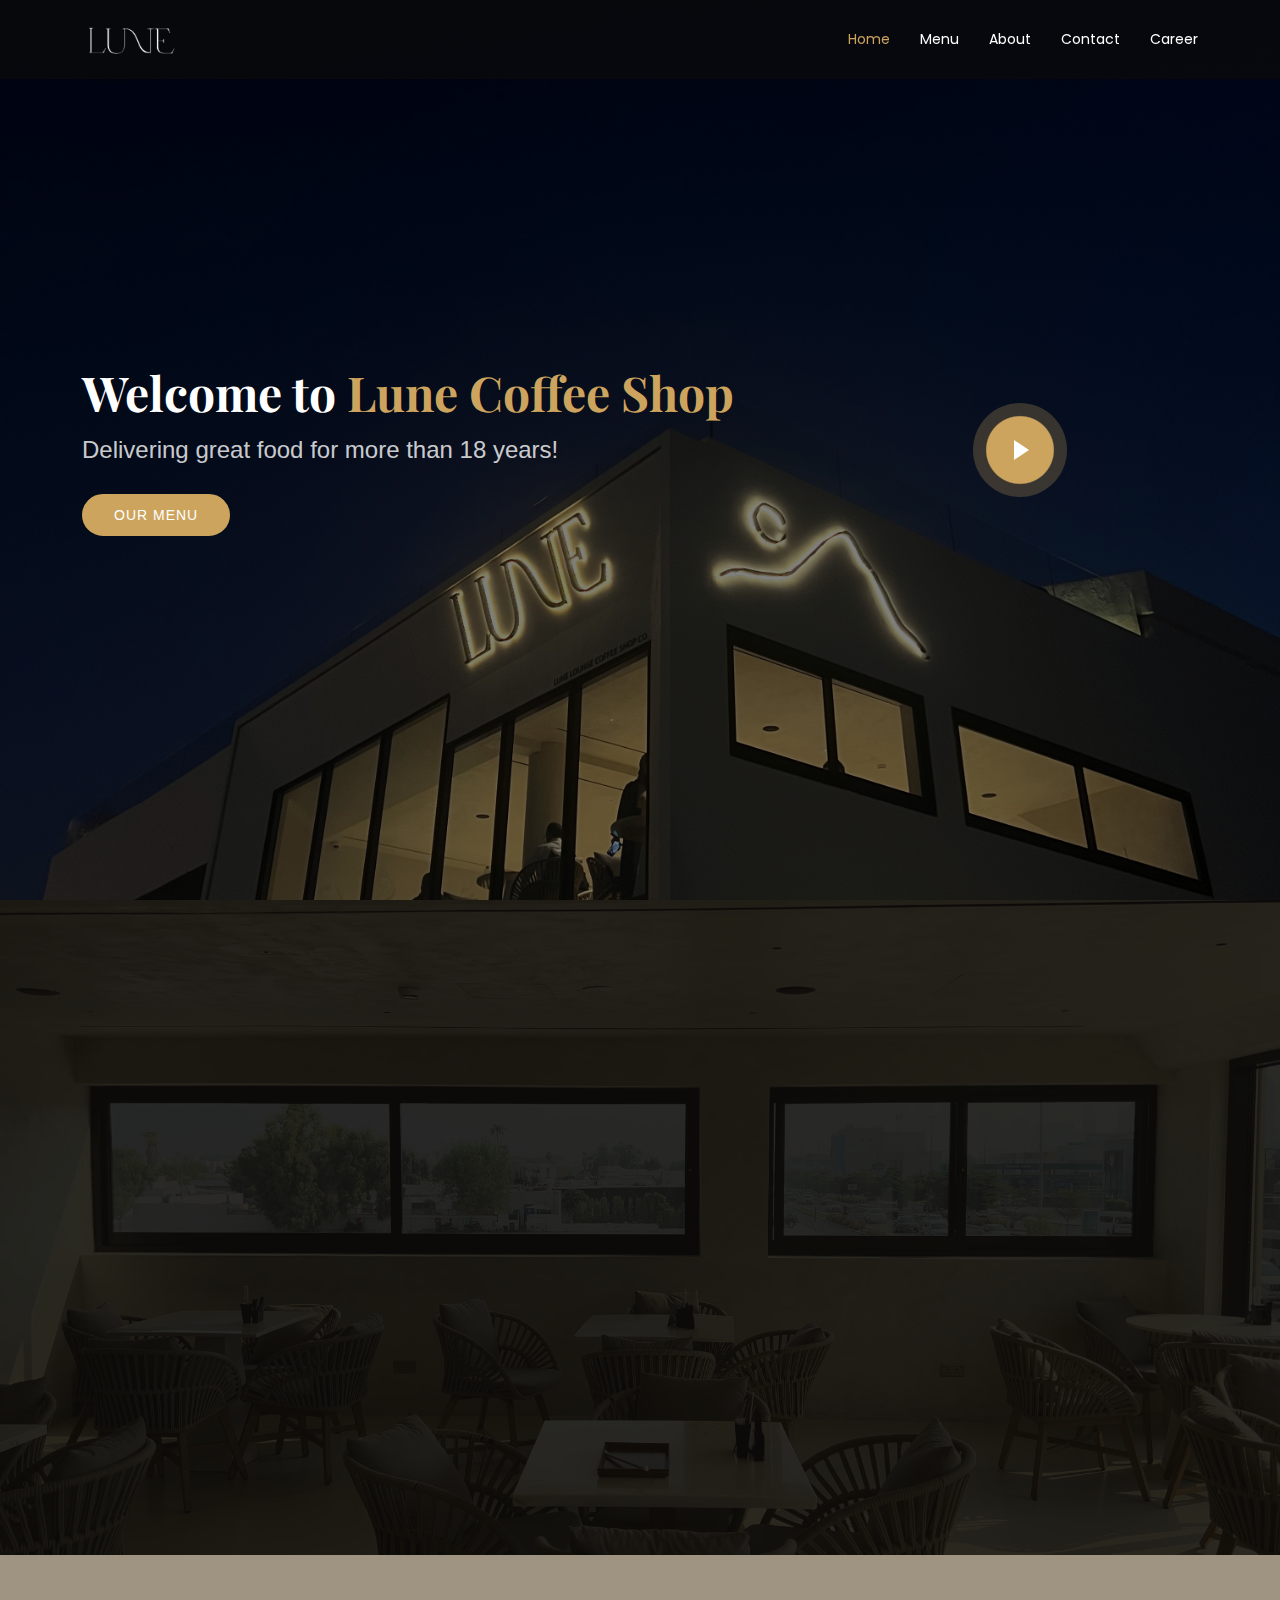
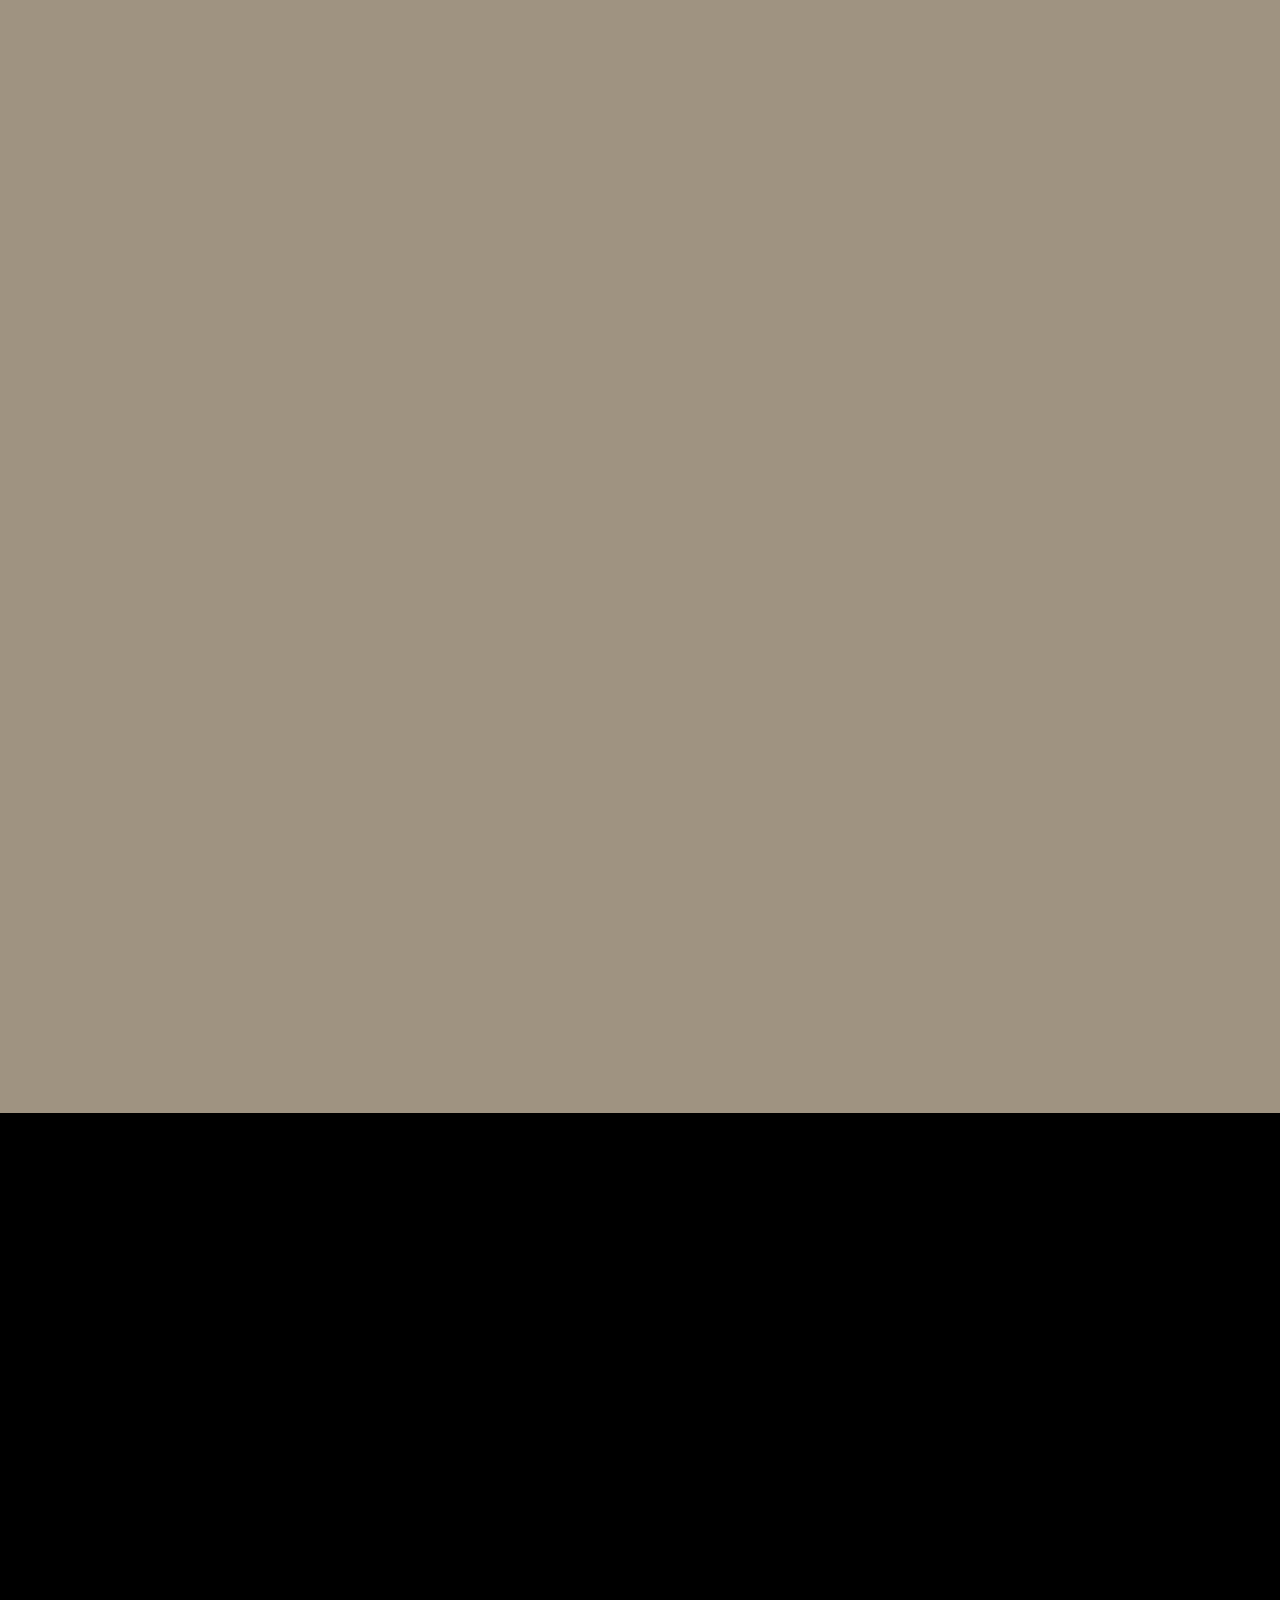
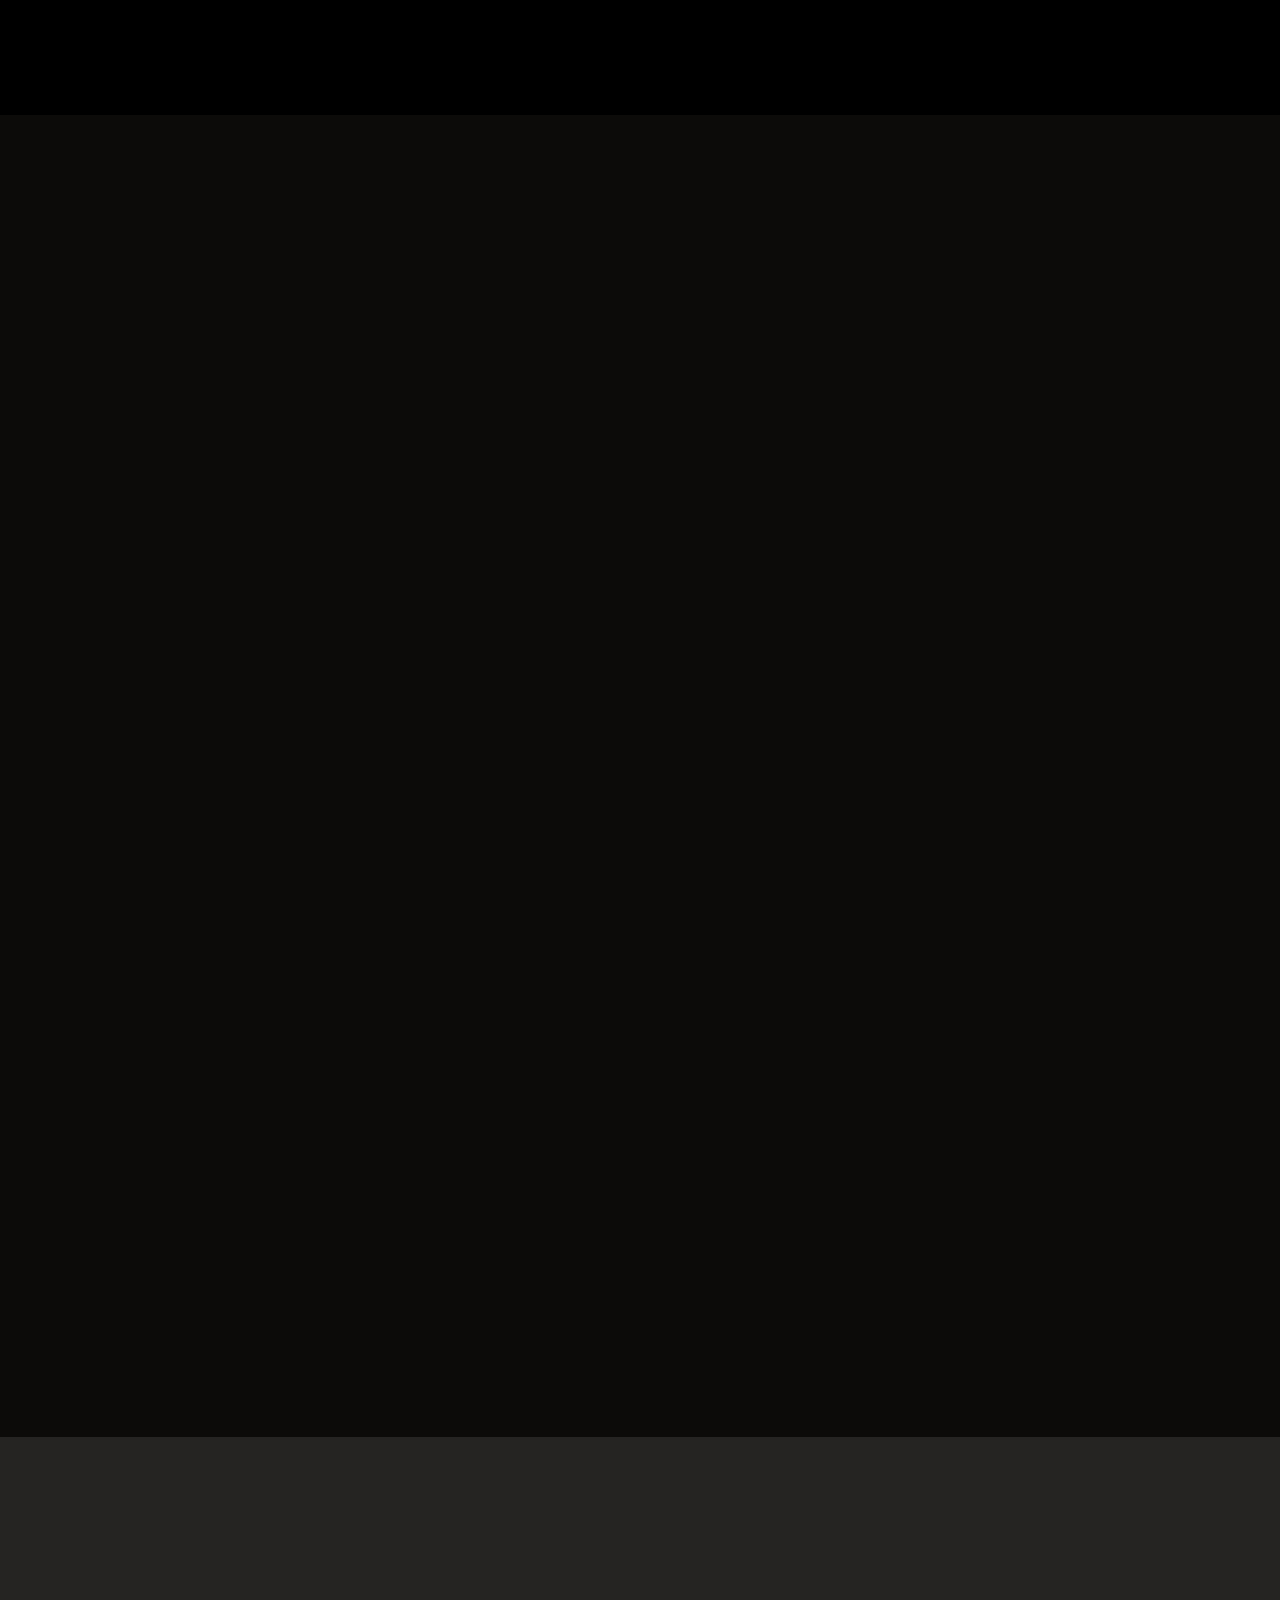
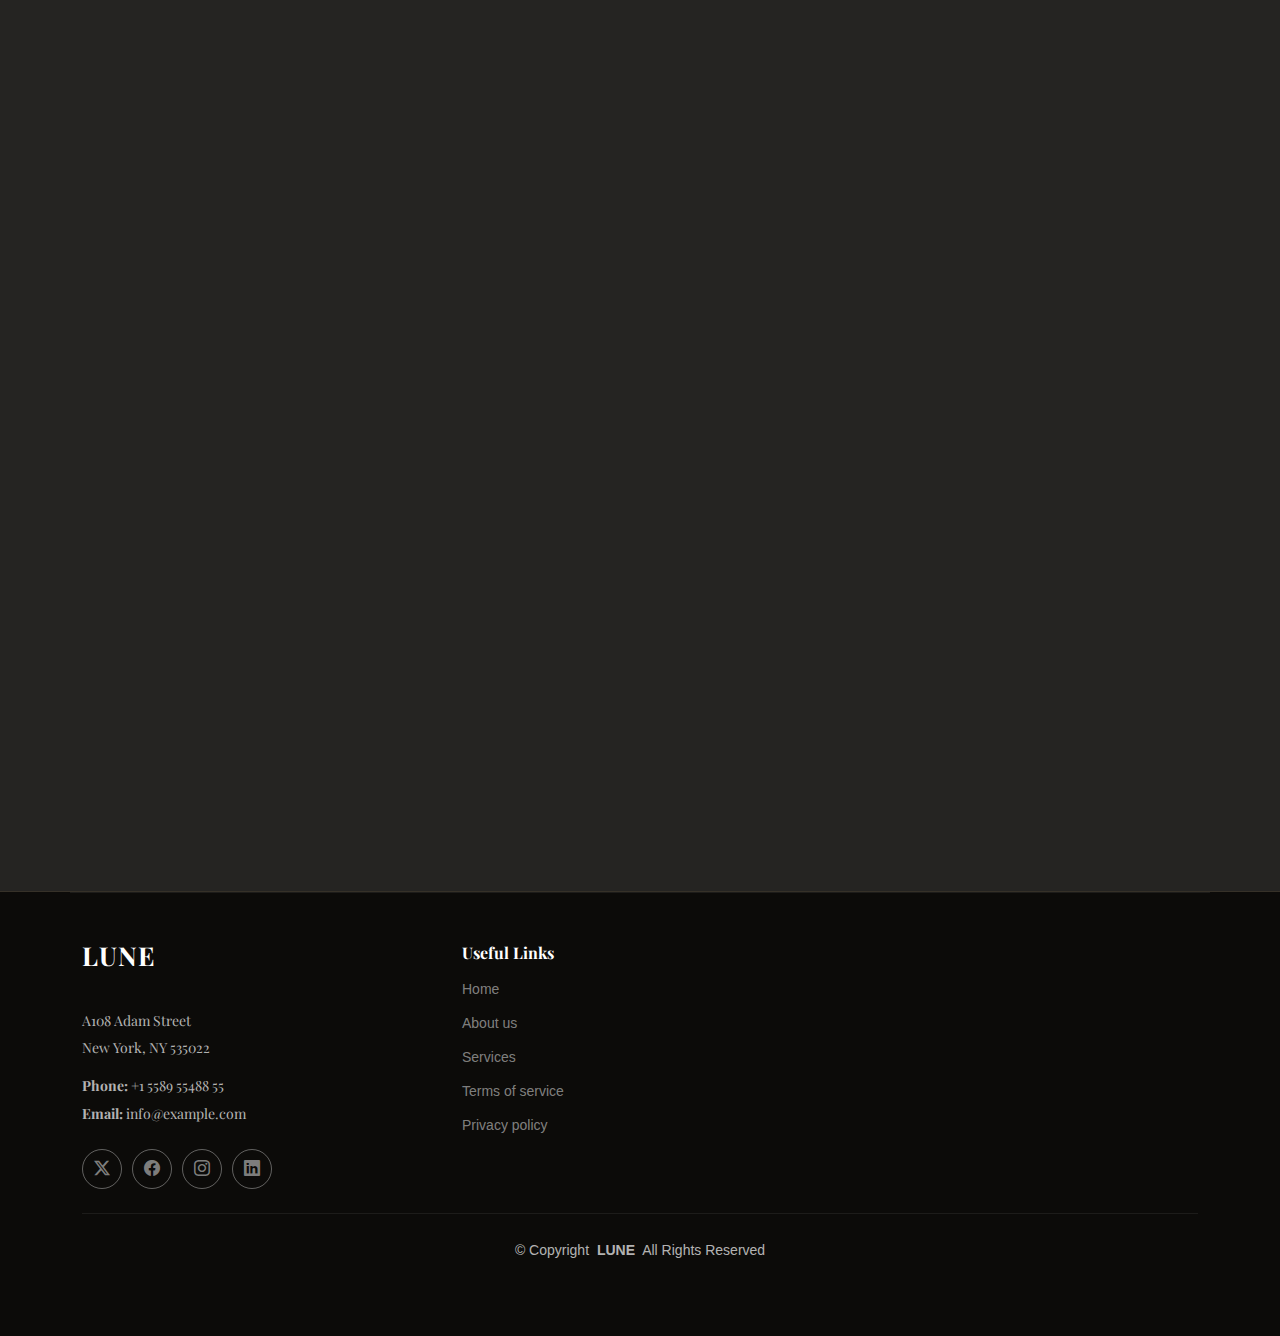
<file: index.html>
<!DOCTYPE html>
<html lang="en">

<head>
  <meta charset="utf-8">
  <meta content="width=device-width, initial-scale=1.0" name="viewport">
  <title>Lune Coffee</title>
  <meta name="description" content="">
  <meta name="keywords" content="">

  <!-- Favicons -->
  <link href="assets/lune/lweb.png" rel="icon">
  <link href="assets/img/apple-touch-icon.png" rel="apple-touch-icon">

  <!-- Fonts -->
  <link href="https://fonts.googleapis.com" rel="preconnect">
  <link href="https://fonts.gstatic.com" rel="preconnect" crossorigin>
  <link href="https://fonts.googleapis.com/css2?family=Roboto:ital,wght@0,100;0,300;0,400;0,500;0,700;0,900;1,100;1,300;1,400;1,500;1,700;1,900&family=Poppins:ital,wght@0,100;0,200;0,300;0,400;0,500;0,600;0,700;0,800;0,900;1,100;1,200;1,300;1,400;1,500;1,600;1,700;1,800;1,900&family=Playfair+Display:ital,wght@0,400;0,500;0,600;0,700;0,800;0,900;1,400;1,500;1,600;1,700;1,800;1,900&display=swap" rel="stylesheet">

  <!-- Vendor CSS Files -->
  <link href="assets/vendor/bootstrap/css/bootstrap.min.css" rel="stylesheet">
  <link href="assets/vendor/bootstrap-icons/bootstrap-icons.css" rel="stylesheet">
  <link href="assets/vendor/aos/aos.css" rel="stylesheet">
  <link href="assets/vendor/glightbox/css/glightbox.min.css" rel="stylesheet">
  <link href="assets/vendor/swiper/swiper-bundle.min.css" rel="stylesheet">

  <!-- Main CSS File -->
  <link href="assets/css/main.css" rel="stylesheet">

</head>

<body class="index-page">

    <header id="header" class="header fixed-top">

        <!--Nav Bar Start-->
        <div class="branding d-flex align-items-cente">

            <div class="container position-relative d-flex align-items-center justify-content-between">
                <a href="index.html" class="logo d-flex align-items-center me-auto me-xl-0">
                  <!-- Uncomment the line below if you also wish to use an image logo -->
                  <img src="assets/lune/lt.png" alt="Lune Logo" class="logo-large">
                </a>
                <nav id="navmenu" class="navmenu">
                    <ul>
                        <li class="nav-item"><a href="index.html" class="nav-link active">Home</a></li>
                        <li class="nav-item"><a href="menu.html" class="nav-link">Menu</a></li>
                        <li class="nav-item"><a href="about.html" class="nav-link">About</a></li>
                        <li class="nav-item"><a href="contact.html" class="nav-link">Contact</a></li>
                        <li class="nav-item"><a href="career.html" class="nav-link">Career</a></li>
                    </ul>
                    <i class="mobile-nav-toggle d-xl-none bi bi-list"></i>
                </nav>
                <!--Booking
                <a class="btn-book-a-table d-none d-xl-block" href="#book-a-table">Book a Table</a> -->  
            </div>
        </div>
        <!--Nav Bar End-->
    </header>

    <main class="main">

    <!-- Hero Section -->
    <section id="hero" class="hero section dark-background">
        <img src="assets/lune/lune3.jpg" alt="" data-aos="fade-in">
        <div class="container">
        <div class="row">
            <div class="col-lg-8 d-flex flex-column align-items-center align-items-lg-start">
            <h2 data-aos="fade-up" data-aos-delay="100">Welcome to <span>Lune Coffee Shop</span></h2>
            <p data-aos="fade-up" data-aos-delay="200">Delivering great food for more than 18 years!</p>
            <div class="d-flex mt-4" data-aos="fade-up" data-aos-delay="300">
                <a href="#menu" class="cta-btn">Our Menu</a>
            </div>
            </div>
            <div class="col-lg-4 d-flex align-items-center justify-content-center mt-5 mt-lg-0">
            <a href="https://www.youtube.com/watch?v=Y7f98aduVJ8" class="glightbox pulsating-play-btn"></a>
            </div>
        </div>
        </div>
    </section><!-- /Hero Section -->
  
  

    <!-- About Section -->
    <section id="about" class="about section">
        <div class="container" data-aos="fade-up" data-aos-delay="100">
        <div class="row gy-4 align-items-center"> <!-- Ensures alignment -->
            <div class="col-lg-6 order-1 order-lg-2">
            <img src="assets/lune/lune6.jpg" class="img-fluid about-img" alt="Lune Coffee Shop interior">
            </div>
            <div class="col-lg-6 order-2 order-lg-1 content">
            <h3>Welcome to Lune Coffee Shop</h3>
            <p class="fst-italic">
                Where passion meets flavor in every cup. At Lune, we are more than just a coffee shop—we are a community of coffee lovers and storytellers, coming together to create moments worth savoring.
            </p>
            <ul>
                <li><i class="bi bi-check2-all"></i> <span>Expertly crafted coffee made from the finest beans, handpicked from sustainable farms.</span></li>
                <li><i class="bi bi-check2-all"></i> <span>Unique and cozy ambiance designed to inspire relaxation and creativity.</span></li>
                <li><i class="bi bi-check2-all"></i> <span>A dedicated team passionate about bringing joy through exceptional coffee and warm hospitality.</span></li>
            </ul>
            <p>
                Our mission is to create a space where every customer feels at home. From our signature brews to our thoughtfully curated menu, everything at Lune Coffee Shop is crafted with care. Join us to experience the perfect blend of flavor, warmth, and community.
            </p>
            </div>
        </div>
        </div>
    </section><!-- /About Section -->
  
  

    <!-- Why Us Section -->
    <section id="why-us" class="why-us section">

        <!-- Section Title -->
        <div class="container section-title" data-aos="fade-up">
        <h2>WHY CHOOSE US</h2>
        <p>Your Local Coffee Shop Experience</p>
        </div><!-- End Section Title -->
    
        <div class="container">
    
        <div class="row gy-4">
    
            <div class="col-lg-4" data-aos="fade-up" data-aos-delay="100">
            <div class="card-item">
                <span>01</span>
                <h4><a href="" class="stretched-link">Freshly Brewed Coffee</a></h4>
                <p>We serve only the finest coffee made from freshly roasted beans, ensuring every cup is a delight.</p>
            </div>
            </div><!-- Card Item -->
    
            <div class="col-lg-4" data-aos="fade-up" data-aos-delay="200">
            <div class="card-item">
                <span>02</span>
                <h4><a href="" class="stretched-link">Cozy Atmosphere</a></h4>
                <p>Enjoy a warm and inviting ambiance that's perfect for relaxing, working, or catching up with friends.</p>
            </div>
            </div><!-- Card Item -->
    
            <div class="col-lg-4" data-aos="fade-up" data-aos-delay="300">
            <div class="card-item">
                <span>03</span>
                <h4><a href="" class="stretched-link">Locally Sourced Ingredients</a></h4>
                <p>We pride ourselves on using locally sourced ingredients in our food and beverages for the freshest flavors.</p>
            </div>
            </div><!-- Card Item -->
    
        </div>
    
        </div>
    
    </section><!-- /Why Us Section -->
  


    <!-- Specials Section -->
    <section id="specials" class="specials section">

      <!-- Section Title -->
      <div class="container section-title" data-aos="fade-up">
        <h2>Specials</h2>
        <p>Check Our Specials</p>
      </div><!-- End Section Title -->

      <div class="container" data-aos="fade-up" data-aos-delay="100">

        <div class="row">
          <div class="col-lg-3">
            <ul class="nav nav-tabs flex-column">
              <li class="nav-item">
                <a class="nav-link active show" data-bs-toggle="tab" href="#specials-tab-1">V60-Signature lune</a>
              </li>
              <li class="nav-item">
                <a class="nav-link" data-bs-toggle="tab" href="#specials-tab-2">Nitro-Infused Lune</a>
              </li>
              <li class="nav-item">
                <a class="nav-link" data-bs-toggle="tab" href="#specials-tab-3">Lune French Toast</a>
              </li>
              <li class="nav-item">
                <a class="nav-link" data-bs-toggle="tab" href="#specials-tab-4">Signature Fondant</a>
              </li>
              <li class="nav-item">
                <a class="nav-link" data-bs-toggle="tab" href="#specials-tab-5">LA-Lune</a>
              </li>
            </ul>
          </div>
          <div class="col-lg-9 mt-4 mt-lg-0">
            <div class="tab-content">
              <div class="tab-pane active show" id="specials-tab-1">
                <div class="row">
                  <div class="col-lg-8 details order-2 order-lg-1">
                    <h3>V60-Signature lune</h3>
                    <p class="fst-italic">A Coffee Experience Like No Other</p>
                    <p>Indulge in our V60-Signature Lune, expertly crafted to highlight the nuanced flavors of our premium coffee beans. Each sip transports you to a realm of aromatic bliss, making it a must-try for every coffee enthusiast.</p>
                  </div>
                  <div class="col-lg-4 text-center order-1 order-lg-2">
                    <img src="assets/menu/Manual Brew/v60-Signature lune.webp" alt="" class="img-fluid">
                  </div>
                </div>
              </div>
              <div class="tab-pane" id="specials-tab-2">
                <div class="row">
                  <div class="col-lg-8 details order-2 order-lg-1">
                    <h3>Nitro-Infused Lune</h3>
                    <p class="fst-italic">Creamy, and Refreshingly Unique</p>
                    <p>Elevate your coffee experience with our Nitro-Infused Lune. This delightful brew, infused with nitrogen for a velvety texture, offers a refreshing twist that invigorates your senses and leaves you craving more.</p>
                  </div>
                  <div class="col-lg-4 text-center order-1 order-lg-2">
                    <img src="assets/menu/Juices/NITRO-INFUSED LUNE.webp" alt="" class="img-fluid">
                  </div>
                </div>
              </div>
              <div class="tab-pane" id="specials-tab-3">
                <div class="row">
                  <div class="col-lg-8 details order-2 order-lg-1">
                    <h3>Lune French Toast</h3>
                    <p class="fst-italic">A Sweet Breakfast Indulgence</p>
                    <p>Treat yourself to our Lune French Toast, made with soft brioche bread and complemented by luscious vanilla ice cream, fresh berries, and a drizzle of maple syrup. It's the perfect way to start your day on a sweet note!</p>
                  </div>
                  <div class="col-lg-4 text-center order-1 order-lg-2">
                    <img src="assets/menu/Desserts/Lune French Toast.webp" alt="" class="img-fluid">
                  </div>
                </div>
              </div>
              <div class="tab-pane" id="specials-tab-4">
                <div class="row">
                  <div class="col-lg-8 details order-2 order-lg-1">
                    <h3>Signature Fondant</h3>
                    <p class="fst-italic">A Luxurious Chocolate Delight</p>
                    <p>Dive into our Signature Fondant, inspired by classic dessert traditions. This rich chocolate cake with a molten center is served with a saffron cream sauce and a scoop of velvety vanilla ice cream, creating a heavenly dessert experiene.</p>
                  </div>
                  <div class="col-lg-4 text-center order-1 order-lg-2">
                    <img src="assets/menu/Desserts/Signature Fondant.webp" alt="" class="img-fluid">
                  </div>
                </div>
              </div>
              <div class="tab-pane" id="specials-tab-5">
                <div class="row">
                  <div class="col-lg-8 details order-2 order-lg-1">
                    <h3>LA-Lune</h3>
                    <p class="fst-italic">A Refreshing Twist of Flavors</p>
                    <p>Quench your thirst with our LA-Lune, a vibrant blend of fresh passion fruit, sparkling water, and barley water. This invigorating drink is perfect for those seeking a refreshing escape from the ordinary.</p>
                  </div>
                  <div class="col-lg-4 text-center order-1 order-lg-2">
                    <img src="assets/menu/Juices/la-lune1.png" alt="" class="img-fluid">
                  </div>
                </div>
              </div>
            </div>
          </div>
        </div>

      </div>

    </section><!-- /Specials Section -->

    <!-- Events Section -->
    <section id="events" class="events section">

      <img class="slider-bg" src="assets/img/events-bg.jpg" alt="" data-aos="fade-in">

      <div class="container">

        <div class="swiper init-swiper" data-aos="fade-up" data-aos-delay="100">
          <script type="application/json" class="swiper-config">
            {
              "loop": true,
              "speed": 600,
              "autoplay": {
                "delay": 5000
              },
              "slidesPerView": "auto",
              "pagination": {
                "el": ".swiper-pagination",
                "type": "bullets",
                "clickable": true
              }
            }
          </script>
          <div class="swiper-wrapper">

            <div class="swiper-slide">
              <div class="row gy-4 event-item">
                <div class="col-lg-6">
                  <img src="assets/img/events-slider/events-slider-1.jpg" class="img-fluid" alt="">
                </div>
                <div class="col-lg-6 pt-4 pt-lg-0 content">
                  <h3>Birthday Parties</h3>
                  <div class="price">
                    <p><span>$189</span></p>
                  </div>
                  <p class="fst-italic">
                    Lorem ipsum dolor sit amet, consectetur adipiscing elit, sed do eiusmod tempor incididunt ut labore et dolore
                    magna aliqua.
                  </p>
                  <ul>
                    <li><i class="bi bi-check2-circle"></i> <span>Ullamco laboris nisi ut aliquip ex ea commodo consequat.</span></li>
                    <li><i class="bi bi-check2-circle"></i> <span>Duis aute irure dolor in reprehenderit in voluptate velit.</span></li>
                    <li><i class="bi bi-check2-circle"></i> <span>Ullamco laboris nisi ut aliquip ex ea commodo consequat.</span></li>
                  </ul>
                  <p>
                    Ullamco laboris nisi ut aliquip ex ea commodo consequat. Duis aute irure dolor in reprehenderit in voluptate
                    velit esse cillum dolore eu fugiat nulla pariatur
                  </p>
                </div>
              </div>
            </div><!-- End Slider item -->

            <div class="swiper-slide">
              <div class="row gy-4 event-item">
                <div class="col-lg-6">
                  <img src="assets/img/events-slider/events-slider-2.jpg" class="img-fluid" alt="">
                </div>
                <div class="col-lg-6 pt-4 pt-lg-0 content">
                  <h3>Private Parties</h3>
                  <div class="price">
                    <p><span>$290</span></p>
                  </div>
                  <p class="fst-italic">
                    Lorem ipsum dolor sit amet, consectetur adipiscing elit, sed do eiusmod tempor incididunt ut labore et dolore
                    magna aliqua.
                  </p>
                  <ul>
                    <li><i class="bi bi-check2-circle"></i> <span>Ullamco laboris nisi ut aliquip ex ea commodo consequat.</span></li>
                    <li><i class="bi bi-check2-circle"></i> <span>Duis aute irure dolor in reprehenderit in voluptate velit.</span></li>
                    <li><i class="bi bi-check2-circle"></i> <span>Ullamco laboris nisi ut aliquip ex ea commodo consequat.</span></li>
                  </ul>
                  <p>
                    Ullamco laboris nisi ut aliquip ex ea commodo consequat. Duis aute irure dolor in reprehenderit in voluptate
                    velit esse cillum dolore eu fugiat nulla pariatur
                  </p>
                </div>
              </div>
            </div><!-- End Slider item -->

            <div class="swiper-slide">
              <div class="row gy-4 event-item">
                <div class="col-lg-6">
                  <img src="assets/img/events-slider/events-slider-3.jpg" class="img-fluid" alt="">
                </div>
                <div class="col-lg-6 pt-4 pt-lg-0 content">
                  <h3>Custom Parties</h3>
                  <div class="price">
                    <p><span>$99</span></p>
                  </div>
                  <p class="fst-italic">
                    Lorem ipsum dolor sit amet, consectetur adipiscing elit, sed do eiusmod tempor incididunt ut labore et dolore
                    magna aliqua.
                  </p>
                  <ul>
                    <li><i class="bi bi-check2-circle"></i> <span>Ullamco laboris nisi ut aliquip ex ea commodo consequat.</span></li>
                    <li><i class="bi bi-check2-circle"></i> <span>Duis aute irure dolor in reprehenderit in voluptate velit.</span></li>
                    <li><i class="bi bi-check2-circle"></i> <span>Ullamco laboris nisi ut aliquip ex ea commodo consequat.</span></li>
                  </ul>
                  <p>
                    Ullamco laboris nisi ut aliquip ex ea commodo consequat. Duis aute irure dolor in reprehenderit in voluptate
                    velit esse cillum dolore eu fugiat nulla pariatur
                  </p>
                </div>
              </div>
            </div><!-- End Slider item -->

          </div>
          <div class="swiper-pagination"></div>
        </div>

      </div>

    </section><!-- /Events Section -->


    <!-- Gallery Section -->
    <section id="gallery" class="gallery section">

      <!-- Section Title -->
      <div class="container section-title" data-aos="fade-up">
        <h2>Gallery</h2>
        <p>Some photos from Our Restaurant</p>
      </div><!-- End Section Title -->

      <div class="container-fluid" data-aos="fade-up" data-aos-delay="100">

        <div class="row g-0">

          <div class="col-lg-3 col-md-4">
            <div class="gallery-item">
              <a href="assets/img/gallery/gallery-1.jpg" class="glightbox" data-gallery="images-gallery">
                <img src="assets/img/gallery/gallery-1.jpg" alt="" class="img-fluid">
              </a>
            </div>
          </div><!-- End Gallery Item -->

          <div class="col-lg-3 col-md-4">
            <div class="gallery-item">
              <a href="assets/img/gallery/gallery-2.jpg" class="glightbox" data-gallery="images-gallery">
                <img src="assets/img/gallery/gallery-2.jpg" alt="" class="img-fluid">
              </a>
            </div>
          </div><!-- End Gallery Item -->

          <div class="col-lg-3 col-md-4">
            <div class="gallery-item">
              <a href="assets/img/gallery/gallery-3.jpg" class="glightbox" data-gallery="images-gallery">
                <img src="assets/img/gallery/gallery-3.jpg" alt="" class="img-fluid">
              </a>
            </div>
          </div><!-- End Gallery Item -->

          <div class="col-lg-3 col-md-4">
            <div class="gallery-item">
              <a href="assets/img/gallery/gallery-4.jpg" class="glightbox" data-gallery="images-gallery">
                <img src="assets/img/gallery/gallery-4.jpg" alt="" class="img-fluid">
              </a>
            </div>
          </div><!-- End Gallery Item -->

          <div class="col-lg-3 col-md-4">
            <div class="gallery-item">
              <a href="assets/img/gallery/gallery-5.jpg" class="glightbox" data-gallery="images-gallery">
                <img src="assets/img/gallery/gallery-5.jpg" alt="" class="img-fluid">
              </a>
            </div>
          </div><!-- End Gallery Item -->

          <div class="col-lg-3 col-md-4">
            <div class="gallery-item">
              <a href="assets/img/gallery/gallery-6.jpg" class="glightbox" data-gallery="images-gallery">
                <img src="assets/img/gallery/gallery-6.jpg" alt="" class="img-fluid">
              </a>
            </div>
          </div><!-- End Gallery Item -->

          <div class="col-lg-3 col-md-4">
            <div class="gallery-item">
              <a href="assets/img/gallery/gallery-7.jpg" class="glightbox" data-gallery="images-gallery">
                <img src="assets/img/gallery/gallery-7.jpg" alt="" class="img-fluid">
              </a>
            </div>
          </div><!-- End Gallery Item -->

          <div class="col-lg-3 col-md-4">
            <div class="gallery-item">
              <a href="assets/img/gallery/gallery-8.jpg" class="glightbox" data-gallery="images-gallery">
                <img src="assets/img/gallery/gallery-8.jpg" alt="" class="img-fluid">
              </a>
            </div>
          </div><!-- End Gallery Item -->

        </div>

      </div>

    </section><!-- /Gallery Section -->

    <!-- Chefs Section -->
    <section id="chefs" class="chefs section">

      <!-- Section Title -->
      <div class="container section-title" data-aos="fade-up">
        <h2>Team</h2>
        <p>Necessitatibus eius consequatur</p>
      </div><!-- End Section Title -->

      <div class="container">

        <div class="row gy-4">

          <div class="col-lg-4" data-aos="fade-up" data-aos-delay="100">
            <div class="member">
              <img src="assets/img/chefs/chefs-1.jpg" class="img-fluid" alt="">
              <div class="member-info">
                <div class="member-info-content">
                  <h4>Walter White</h4>
                  <span>Master Chef</span>
                </div>
                <div class="social">
                  <a href=""><i class="bi bi-twitter-x"></i></a>
                  <a href=""><i class="bi bi-facebook"></i></a>
                  <a href=""><i class="bi bi-instagram"></i></a>
                  <a href=""><i class="bi bi-linkedin"></i></a>
                </div>
              </div>
            </div>
          </div><!-- End Team Member -->

          <div class="col-lg-4" data-aos="fade-up" data-aos-delay="200">
            <div class="member">
              <img src="assets/img/chefs/chefs-2.jpg" class="img-fluid" alt="">
              <div class="member-info">
                <div class="member-info-content">
                  <h4>Sarah Jhonson</h4>
                  <span>Patissier</span>
                </div>
                <div class="social">
                  <a href=""><i class="bi bi-twitter-x"></i></a>
                  <a href=""><i class="bi bi-facebook"></i></a>
                  <a href=""><i class="bi bi-instagram"></i></a>
                  <a href=""><i class="bi bi-linkedin"></i></a>
                </div>
              </div>
            </div>
          </div><!-- End Team Member -->

          <div class="col-lg-4" data-aos="fade-up" data-aos-delay="300">
            <div class="member">
              <img src="assets/img/chefs/chefs-3.jpg" class="img-fluid" alt="">
              <div class="member-info">
                <div class="member-info-content">
                  <h4>William Anderson</h4>
                  <span>Cook</span>
                </div>
                <div class="social">
                  <a href=""><i class="bi bi-twitter-x"></i></a>
                  <a href=""><i class="bi bi-facebook"></i></a>
                  <a href=""><i class="bi bi-instagram"></i></a>
                  <a href=""><i class="bi bi-linkedin"></i></a>
                </div>
              </div>
            </div>
          </div><!-- End Team Member -->

        </div>

      </div>

    </section><!-- /Chefs Section -->

    <!-- Contact Section -->
    <section id="contact" class="contact section">

      <!-- Section Title -->
      <div class="container section-title" data-aos="fade-up">
        <h2>Contact</h2>
        <p>Contact Us</p>
      </div><!-- End Section Title -->
    
    <!--Google Maps Start-->  
    <div class="mb-5" data-aos="fade-up" data-aos-delay="200">
        <iframe 
          src="https://www.google.com/maps/embed?pb=!1m18!1m12!1m3!1d14440.036045700364!2d55.23150828715822!3d25.202918600000007!2m3!1f0!2f0!3f0!3m2!1i1024!2i768!4f13.1!3m3!1m2!1s0x3e5f4350f3d40f45%3A0xb5795a66ccd46b8b!2sLune%20lounge!5e0!3m2!1sen!2sae!4v1730049391969!5m2!1sen!2sae" 
          width="100%" 
          height="400" 
          style="border:0;" 
          allowfullscreen 
          loading="lazy" 
          referrerpolicy="no-referrer-when-downgrade">
        </iframe>
      </div>
      
    <!-- End Google Maps -->
      

      <div class="container" data-aos="fade-up" data-aos-delay="100">

        <div class="row gy-4">

          <div class="col-lg-4">
            <div class="info-item d-flex" data-aos="fade-up" data-aos-delay="300">
              <i class="bi bi-geo-alt flex-shrink-0"></i>
              <div>
                <h3>Location</h3>
                <p>Al Wasl Rd - Jumeirah 2 - Dubai</p>
              </div>
            </div><!-- End Info Item -->

            <div class="info-item d-flex" data-aos="fade-up" data-aos-delay="400">
              <i class="bi bi-telephone flex-shrink-0"></i>
              <div>
                <h3>Open Hours</h3>
                <p>Open daily from Monday to Sunday<br>6:00 AM to 3:00 AM</p>
              </div>
            </div><!-- End Info Item -->

            <div class="info-item d-flex" data-aos="fade-up" data-aos-delay="400">
              <i class="bi bi-telephone flex-shrink-0"></i>
              <div>
                <h3>Call Us</h3>
                <p>+971 42239544</p>
              </div>
            </div><!-- End Info Item -->

            <div class="info-item d-flex" data-aos="fade-up" data-aos-delay="500">
              <i class="bi bi-envelope flex-shrink-0"></i>
              <div>
                <h3>Email Us</h3>
                <p>info@example.com</p>
              </div>
            </div><!-- End Info Item -->

          </div>

          <div class="col-lg-8">
            <form action="forms/contact.php" method="post" class="php-email-form" data-aos="fade-up" data-aos-delay="200">
              <div class="row gy-4">

                <div class="col-md-6">
                  <input type="text" name="name" class="form-control" placeholder="Your Name" required="">
                </div>

                <div class="col-md-6 ">
                  <input type="email" class="form-control" name="email" placeholder="Your Email" required="">
                </div>

                <div class="col-md-12">
                  <input type="text" class="form-control" name="subject" placeholder="Subject" required="">
                </div>

                <div class="col-md-12">
                  <textarea class="form-control" name="message" rows="6" placeholder="Message" required=""></textarea>
                </div>

                <div class="col-md-12 text-center">
                  <div class="loading">Loading</div>
                  <div class="error-message"></div>
                  <div class="sent-message">Your message has been sent. Thank you!</div>

                  <button type="submit">Send Message</button>
                </div>

              </div>
            </form>
          </div><!-- End Contact Form -->

        </div>

      </div>

    </section><!-- /Contact Section -->

  </main>

  <footer id="footer" class="footer">

    <div class="container footer-top">
      <div class="row gy-4">
        <div class="col-lg-4 col-md-6 footer-about">
          <a href="index.html" class="logo d-flex align-items-center">
            <span class="sitename">LUNE</span>
          </a>
          <div class="footer-contact pt-3">
            <p>A108 Adam Street</p>
            <p>New York, NY 535022</p>
            <p class="mt-3"><strong>Phone:</strong> <span>+1 5589 55488 55</span></p>
            <p><strong>Email:</strong> <span>info@example.com</span></p>
          </div>
          <div class="social-links d-flex mt-4">
            <a href=""><i class="bi bi-twitter-x"></i></a>
            <a href=""><i class="bi bi-facebook"></i></a>
            <a href=""><i class="bi bi-instagram"></i></a>
            <a href=""><i class="bi bi-linkedin"></i></a>
          </div>
        </div>

        <div class="col-lg-2 col-md-3 footer-links">
          <h4>Useful Links</h4>
          <ul>
            <li><a href="#">Home</a></li>
            <li><a href="#">About us</a></li>
            <li><a href="#">Services</a></li>
            <li><a href="#">Terms of service</a></li>
            <li><a href="#">Privacy policy</a></li>
          </ul>
        </div>
    </div>

    <div class="container copyright text-center mt-4">
      <p>© <span>Copyright</span> <strong class="px-1 sitename">LUNE</strong> <span>All Rights Reserved</span></p>
    </div>

  </footer>

  <!-- Scroll Top -->
  <a href="#" id="scroll-top" class="scroll-top d-flex align-items-center justify-content-center"><i class="bi bi-arrow-up-short"></i></a>

  <!-- Preloader -->
  <div id="preloader"></div>

  <!-- Vendor JS Files -->
  <script src="assets/vendor/bootstrap/js/bootstrap.bundle.min.js"></script>
  <script src="assets/vendor/php-email-form/validate.js"></script>
  <script src="assets/vendor/aos/aos.js"></script>
  <script src="assets/vendor/glightbox/js/glightbox.min.js"></script>
  <script src="assets/vendor/imagesloaded/imagesloaded.pkgd.min.js"></script>
  <script src="assets/vendor/isotope-layout/isotope.pkgd.min.js"></script>
  <script src="assets/vendor/swiper/swiper-bundle.min.js"></script>

  <!-- Main JS File -->
  <script src="assets/js/main.js"></script>

</body>

</html>
</file>
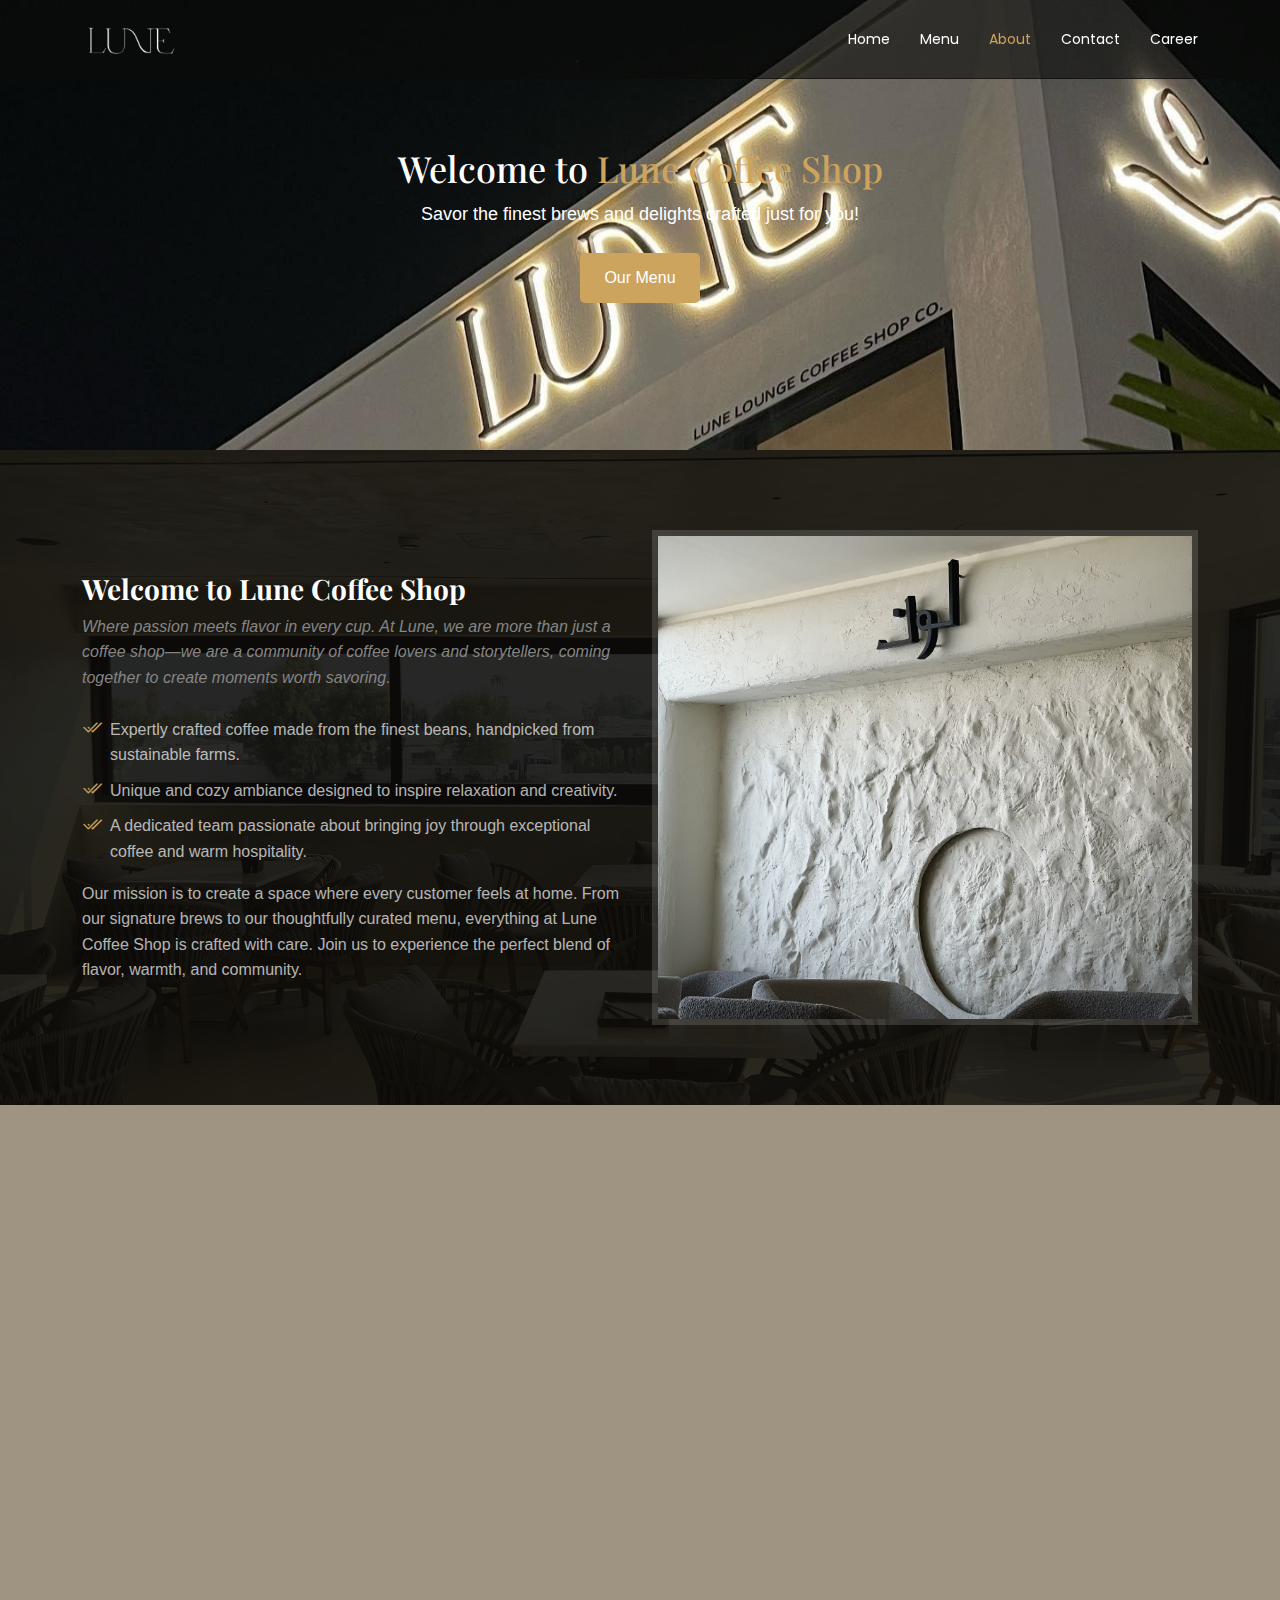
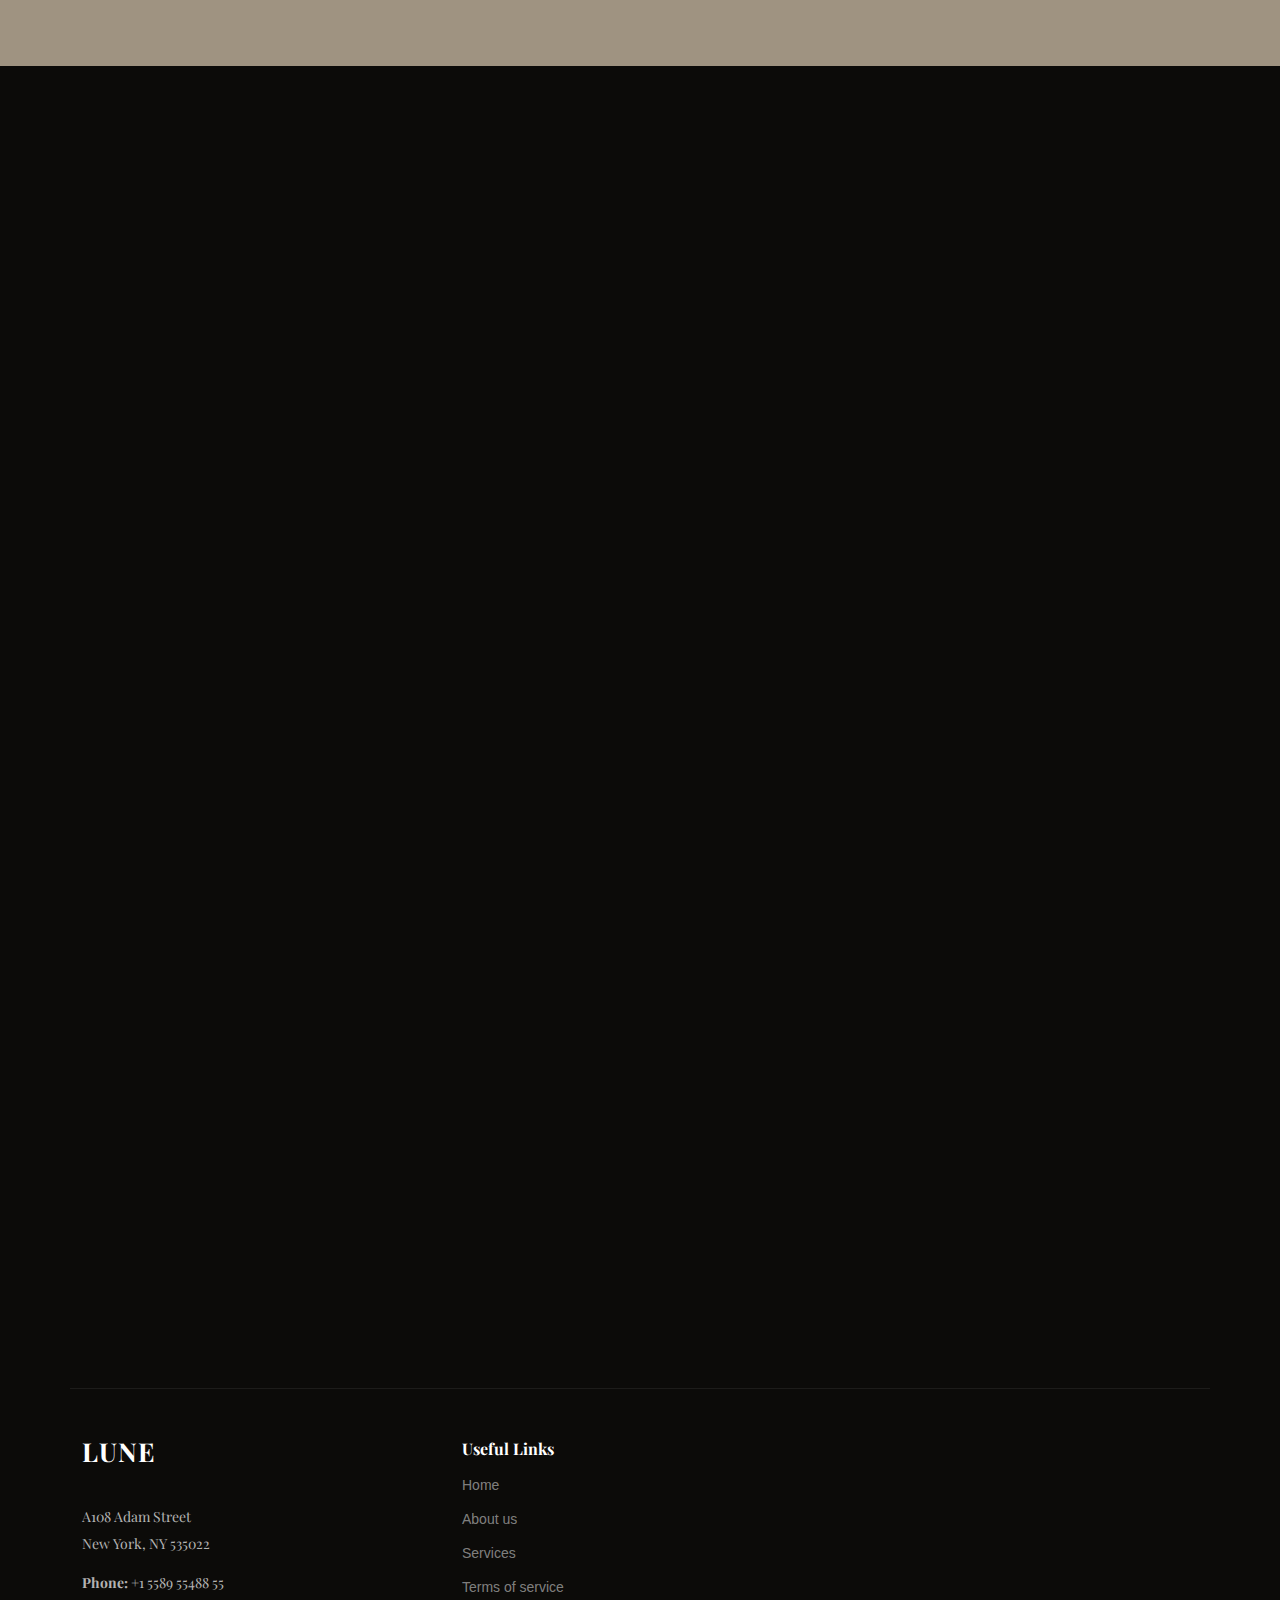
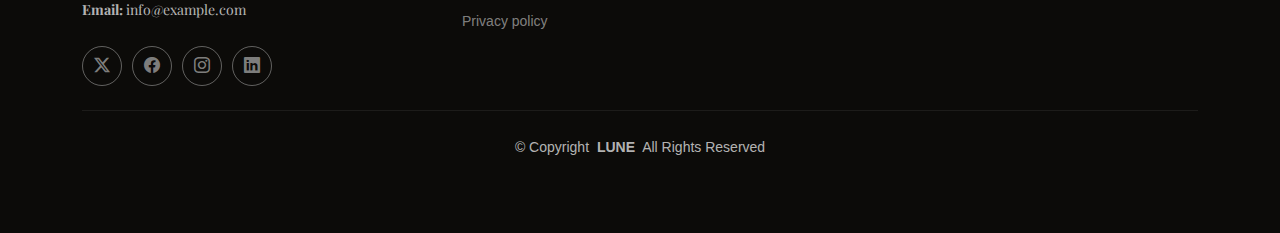
<file: about.html>
<!DOCTYPE html>
<html lang="en">

<head>
  <meta charset="utf-8">
  <meta content="width=device-width, initial-scale=1.0" name="viewport">
  <title>Lune Coffee</title>
  <meta name="description" content="">
  <meta name="keywords" content="">

  <!-- Favicons -->
  <link href="assets/lune/lweb.png" rel="icon">
  <link href="assets/img/apple-touch-icon.png" rel="apple-touch-icon">

  <!-- Fonts -->
  <link href="https://fonts.googleapis.com" rel="preconnect">
  <link href="https://fonts.gstatic.com" rel="preconnect" crossorigin>
  <link href="https://fonts.googleapis.com/css2?family=Roboto:ital,wght@0,100;0,300;0,400;0,500;0,700;0,900;1,100;1,300;1,400;1,500;1,700;1,900&family=Poppins:ital,wght@0,100;0,200;0,300;0,400;0,500;0,600;0,700;0,800;0,900;1,100;1,200;1,300;1,400;1,500;1,600;1,700;1,800;1,900&family=Playfair+Display:ital,wght@0,400;0,500;0,600;0,700;0,800;0,900;1,400;1,500;1,600;1,700;1,800;1,900&display=swap" rel="stylesheet">

  <!-- Vendor CSS Files -->
  <link href="assets/vendor/bootstrap/css/bootstrap.min.css" rel="stylesheet">
  <link href="assets/vendor/bootstrap-icons/bootstrap-icons.css" rel="stylesheet">
  <link href="assets/vendor/aos/aos.css" rel="stylesheet">
  <link href="assets/vendor/glightbox/css/glightbox.min.css" rel="stylesheet">
  <link href="assets/vendor/swiper/swiper-bundle.min.css" rel="stylesheet">

  <!-- Main CSS File -->
  <link href="assets/css/main.css" rel="stylesheet">

</head>

<body class="index-page">

    <header id="header" class="header fixed-top">

        <!--Nav Bar Start-->
        <div class="branding d-flex align-items-cente">

            <div class="container position-relative d-flex align-items-center justify-content-between">
                <a href="index.html" class="logo d-flex align-items-center me-auto me-xl-0">
                  <!-- Uncomment the line below if you also wish to use an image logo -->
                  <img src="assets/lune/lt.png" alt="Lune Logo" class="logo-large">
                </a>
                <nav id="navmenu" class="navmenu">
                    <ul>
                        <li class="nav-item"><a href="index.html" class="nav-link">Home</a></li>
                        <li class="nav-item"><a href="menu.html" class="nav-link">Menu</a></li>
                        <li class="nav-item"><a href="about.html" class="nav-link active">About</a></li>
                        <li class="nav-item"><a href="contact.html" class="nav-link">Contact</a></li>
                        <li class="nav-item"><a href="career.html" class="nav-link">Career</a></li>
                    </ul>
                    <i class="mobile-nav-toggle d-xl-none bi bi-list"></i>
                </nav>
                <!--Booking
                <a class="btn-book-a-table d-none d-xl-block" href="#book-a-table">Book a Table</a> -->  
            </div>
        </div>
        <!--Nav Bar End-->
    </header>

    <main class="main">

    <!-- Hero Section -->
    <section id="menu-hero" class="menu-hero section dark-background">
        <div class="container">
        <div class="row align-items-center justify-content-center text-center">
            <div class="col-lg-8">
            <h2 data-aos="fade-up" data-aos-delay="100">Welcome to <span>Lune Coffee Shop</span></h2>
            <p data-aos="fade-up" data-aos-delay="200">Savor the finest brews and delights crafted just for you!</p>
            <div class="d-flex justify-content-center mt-4" data-aos="fade-up" data-aos-delay="300">
                <a href="#menu" class="cta-btn">Our Menu</a>
            </div>
            </div>
        </div>
        </div>
    </section>
    <!-- /Hero Section -->
  
  

    <!-- About Section -->
    <section id="about" class="about section">
        <div class="container" data-aos="fade-up" data-aos-delay="100">
        <div class="row gy-4 align-items-center"> <!-- Ensures alignment -->
            <div class="col-lg-6 order-1 order-lg-2">
            <img src="assets/lune/lune6.jpg" class="img-fluid about-img" alt="Lune Coffee Shop interior">
            </div>
            <div class="col-lg-6 order-2 order-lg-1 content">
            <h3>Welcome to Lune Coffee Shop</h3>
            <p class="fst-italic">
                Where passion meets flavor in every cup. At Lune, we are more than just a coffee shop—we are a community of coffee lovers and storytellers, coming together to create moments worth savoring.
            </p>
            <ul>
                <li><i class="bi bi-check2-all"></i> <span>Expertly crafted coffee made from the finest beans, handpicked from sustainable farms.</span></li>
                <li><i class="bi bi-check2-all"></i> <span>Unique and cozy ambiance designed to inspire relaxation and creativity.</span></li>
                <li><i class="bi bi-check2-all"></i> <span>A dedicated team passionate about bringing joy through exceptional coffee and warm hospitality.</span></li>
            </ul>
            <p>
                Our mission is to create a space where every customer feels at home. From our signature brews to our thoughtfully curated menu, everything at Lune Coffee Shop is crafted with care. Join us to experience the perfect blend of flavor, warmth, and community.
            </p>
            </div>
        </div>
        </div>
    </section><!-- /About Section -->
  
  

    <!-- Why Us Section -->
    <section id="why-us" class="why-us section">

        <!-- Section Title -->
        <div class="container section-title" data-aos="fade-up">
        <h2>WHY CHOOSE US</h2>
        <p>Your Local Coffee Shop Experience</p>
        </div><!-- End Section Title -->
    
        <div class="container">
    
        <div class="row gy-4">
    
            <div class="col-lg-4" data-aos="fade-up" data-aos-delay="100">
            <div class="card-item">
                <span>01</span>
                <h4><a href="" class="stretched-link">Freshly Brewed Coffee</a></h4>
                <p>We serve only the finest coffee made from freshly roasted beans, ensuring every cup is a delight.</p>
            </div>
            </div><!-- Card Item -->
    
            <div class="col-lg-4" data-aos="fade-up" data-aos-delay="200">
            <div class="card-item">
                <span>02</span>
                <h4><a href="" class="stretched-link">Cozy Atmosphere</a></h4>
                <p>Enjoy a warm and inviting ambiance that's perfect for relaxing, working, or catching up with friends.</p>
            </div>
            </div><!-- Card Item -->
    
            <div class="col-lg-4" data-aos="fade-up" data-aos-delay="300">
            <div class="card-item">
                <span>03</span>
                <h4><a href="" class="stretched-link">Locally Sourced Ingredients</a></h4>
                <p>We pride ourselves on using locally sourced ingredients in our food and beverages for the freshest flavors.</p>
            </div>
            </div><!-- Card Item -->
    
        </div>
    
        </div>
    
    </section><!-- /Why Us Section -->
  

    <!-- Gallery Section -->
    <section id="gallery" class="gallery section">

      <!-- Section Title -->
      <div class="container section-title" data-aos="fade-up">
        <h2>Gallery</h2>
        <p>Some photos from Our Restaurant</p>
      </div><!-- End Section Title -->

      <div class="container-fluid" data-aos="fade-up" data-aos-delay="100">

        <div class="row g-0">

          <div class="col-lg-3 col-md-4">
            <div class="gallery-item">
              <a href="assets/img/gallery/gallery-1.jpg" class="glightbox" data-gallery="images-gallery">
                <img src="assets/img/gallery/gallery-1.jpg" alt="" class="img-fluid">
              </a>
            </div>
          </div><!-- End Gallery Item -->

          <div class="col-lg-3 col-md-4">
            <div class="gallery-item">
              <a href="assets/img/gallery/gallery-2.jpg" class="glightbox" data-gallery="images-gallery">
                <img src="assets/img/gallery/gallery-2.jpg" alt="" class="img-fluid">
              </a>
            </div>
          </div><!-- End Gallery Item -->

          <div class="col-lg-3 col-md-4">
            <div class="gallery-item">
              <a href="assets/img/gallery/gallery-3.jpg" class="glightbox" data-gallery="images-gallery">
                <img src="assets/img/gallery/gallery-3.jpg" alt="" class="img-fluid">
              </a>
            </div>
          </div><!-- End Gallery Item -->

          <div class="col-lg-3 col-md-4">
            <div class="gallery-item">
              <a href="assets/img/gallery/gallery-4.jpg" class="glightbox" data-gallery="images-gallery">
                <img src="assets/img/gallery/gallery-4.jpg" alt="" class="img-fluid">
              </a>
            </div>
          </div><!-- End Gallery Item -->

          <div class="col-lg-3 col-md-4">
            <div class="gallery-item">
              <a href="assets/img/gallery/gallery-5.jpg" class="glightbox" data-gallery="images-gallery">
                <img src="assets/img/gallery/gallery-5.jpg" alt="" class="img-fluid">
              </a>
            </div>
          </div><!-- End Gallery Item -->

          <div class="col-lg-3 col-md-4">
            <div class="gallery-item">
              <a href="assets/img/gallery/gallery-6.jpg" class="glightbox" data-gallery="images-gallery">
                <img src="assets/img/gallery/gallery-6.jpg" alt="" class="img-fluid">
              </a>
            </div>
          </div><!-- End Gallery Item -->

          <div class="col-lg-3 col-md-4">
            <div class="gallery-item">
              <a href="assets/img/gallery/gallery-7.jpg" class="glightbox" data-gallery="images-gallery">
                <img src="assets/img/gallery/gallery-7.jpg" alt="" class="img-fluid">
              </a>
            </div>
          </div><!-- End Gallery Item -->

          <div class="col-lg-3 col-md-4">
            <div class="gallery-item">
              <a href="assets/img/gallery/gallery-8.jpg" class="glightbox" data-gallery="images-gallery">
                <img src="assets/img/gallery/gallery-8.jpg" alt="" class="img-fluid">
              </a>
            </div>
          </div><!-- End Gallery Item -->

        </div>

      </div>

    </section><!-- /Gallery Section -->

    <!-- Chefs Section -->
    <section id="chefs" class="chefs section">

      <!-- Section Title -->
      <div class="container section-title" data-aos="fade-up">
        <h2>Team</h2>
        <p>Necessitatibus eius consequatur</p>
      </div><!-- End Section Title -->

      <div class="container">

        <div class="row gy-4">

          <div class="col-lg-4" data-aos="fade-up" data-aos-delay="100">
            <div class="member">
              <img src="assets/img/chefs/chefs-1.jpg" class="img-fluid" alt="">
              <div class="member-info">
                <div class="member-info-content">
                  <h4>Walter White</h4>
                  <span>Master Chef</span>
                </div>
                <div class="social">
                  <a href=""><i class="bi bi-twitter-x"></i></a>
                  <a href=""><i class="bi bi-facebook"></i></a>
                  <a href=""><i class="bi bi-instagram"></i></a>
                  <a href=""><i class="bi bi-linkedin"></i></a>
                </div>
              </div>
            </div>
          </div><!-- End Team Member -->

          <div class="col-lg-4" data-aos="fade-up" data-aos-delay="200">
            <div class="member">
              <img src="assets/img/chefs/chefs-2.jpg" class="img-fluid" alt="">
              <div class="member-info">
                <div class="member-info-content">
                  <h4>Sarah Jhonson</h4>
                  <span>Patissier</span>
                </div>
                <div class="social">
                  <a href=""><i class="bi bi-twitter-x"></i></a>
                  <a href=""><i class="bi bi-facebook"></i></a>
                  <a href=""><i class="bi bi-instagram"></i></a>
                  <a href=""><i class="bi bi-linkedin"></i></a>
                </div>
              </div>
            </div>
          </div><!-- End Team Member -->

          <div class="col-lg-4" data-aos="fade-up" data-aos-delay="300">
            <div class="member">
              <img src="assets/img/chefs/chefs-3.jpg" class="img-fluid" alt="">
              <div class="member-info">
                <div class="member-info-content">
                  <h4>William Anderson</h4>
                  <span>Cook</span>
                </div>
                <div class="social">
                  <a href=""><i class="bi bi-twitter-x"></i></a>
                  <a href=""><i class="bi bi-facebook"></i></a>
                  <a href=""><i class="bi bi-instagram"></i></a>
                  <a href=""><i class="bi bi-linkedin"></i></a>
                </div>
              </div>
            </div>
          </div><!-- End Team Member -->

        </div>

      </div>

    </section><!-- /Chefs Section -->


      



  </main>
<!--FOOTER-->
  <footer id="footer" class="footer">

    <div class="container footer-top">
      <div class="row gy-4">
        <div class="col-lg-4 col-md-6 footer-about">
          <a href="index.html" class="logo d-flex align-items-center">
            <span class="sitename">LUNE</span>
          </a>
          <div class="footer-contact pt-3">
            <p>A108 Adam Street</p>
            <p>New York, NY 535022</p>
            <p class="mt-3"><strong>Phone:</strong> <span>+1 5589 55488 55</span></p>
            <p><strong>Email:</strong> <span>info@example.com</span></p>
          </div>
          <div class="social-links d-flex mt-4">
            <a href=""><i class="bi bi-twitter-x"></i></a>
            <a href=""><i class="bi bi-facebook"></i></a>
            <a href=""><i class="bi bi-instagram"></i></a>
            <a href=""><i class="bi bi-linkedin"></i></a>
          </div>
        </div>

        <div class="col-lg-2 col-md-3 footer-links">
          <h4>Useful Links</h4>
          <ul>
            <li><a href="#">Home</a></li>
            <li><a href="#">About us</a></li>
            <li><a href="#">Services</a></li>
            <li><a href="#">Terms of service</a></li>
            <li><a href="#">Privacy policy</a></li>
          </ul>
        </div>
    </div>

    <div class="container copyright text-center mt-4">
      <p>© <span>Copyright</span> <strong class="px-1 sitename">LUNE</strong> <span>All Rights Reserved</span></p>
    </div>

  </footer>

  <!-- Scroll Top -->
  <a href="#" id="scroll-top" class="scroll-top d-flex align-items-center justify-content-center"><i class="bi bi-arrow-up-short"></i></a>

  <!-- Preloader -->
  <div id="preloader"></div>

  <!-- Vendor JS Files -->
  <script src="assets/vendor/bootstrap/js/bootstrap.bundle.min.js"></script>
  <script src="assets/vendor/php-email-form/validate.js"></script>
  <script src="assets/vendor/aos/aos.js"></script>
  <script src="assets/vendor/glightbox/js/glightbox.min.js"></script>
  <script src="assets/vendor/imagesloaded/imagesloaded.pkgd.min.js"></script>
  <script src="assets/vendor/isotope-layout/isotope.pkgd.min.js"></script>
  <script src="assets/vendor/swiper/swiper-bundle.min.js"></script>

  <!-- Main JS File -->
  <script src="assets/js/main.js"></script>

</body>

</html>
</file>
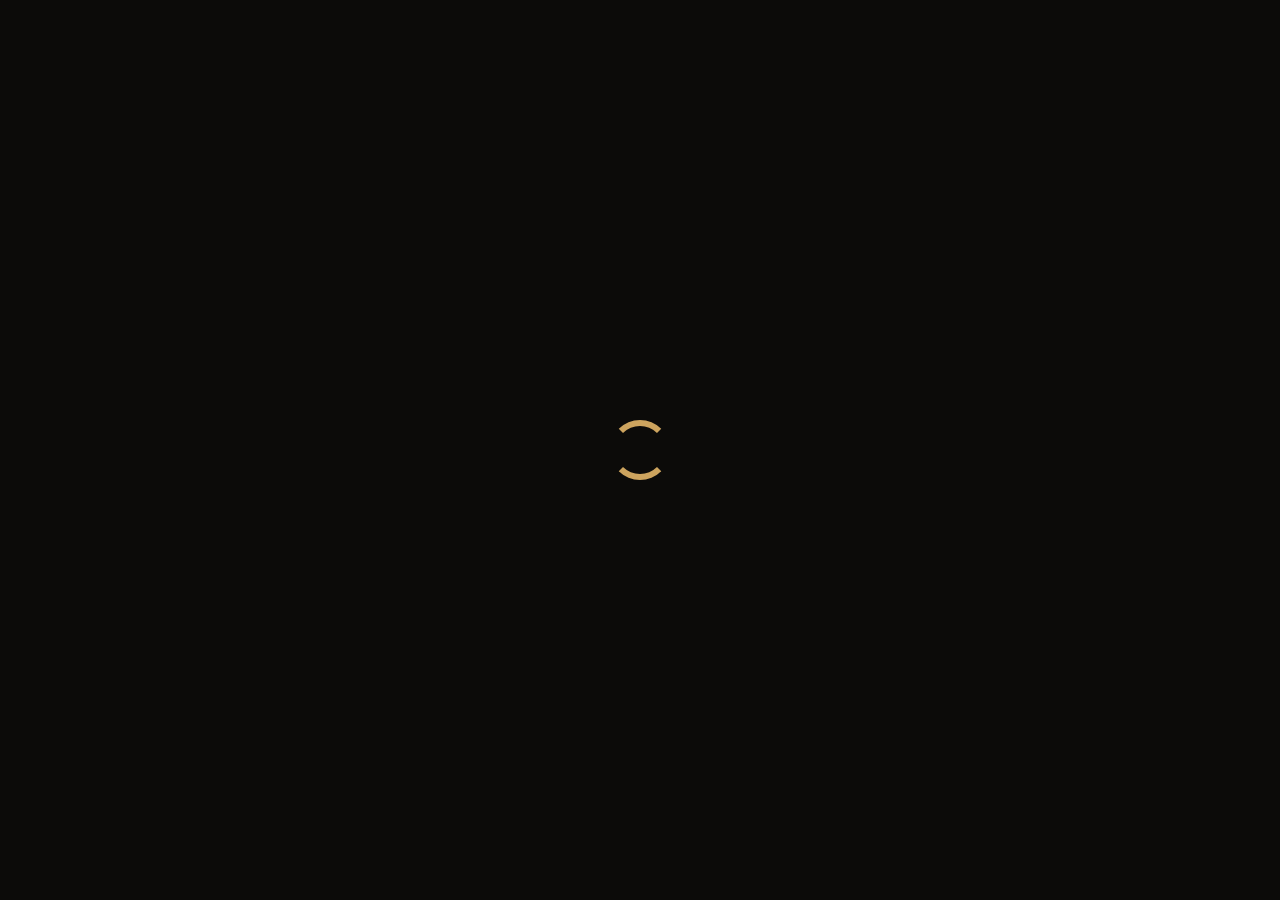
<file: frame.html>
<!DOCTYPE html>
<html lang="en">

<head>
  <meta charset="utf-8">
  <meta content="width=device-width, initial-scale=1.0" name="viewport">
  <title>Lune Coffee</title>
  <meta name="description" content="">
  <meta name="keywords" content="">

  <!-- Favicons -->
  <link href="assets/lune/lweb.png" rel="icon">
  <link href="assets/img/apple-touch-icon.png" rel="apple-touch-icon">

  <!-- Fonts -->
  <link href="https://fonts.googleapis.com" rel="preconnect">
  <link href="https://fonts.gstatic.com" rel="preconnect" crossorigin>
  <link href="https://fonts.googleapis.com/css2?family=Roboto:ital,wght@0,100;0,300;0,400;0,500;0,700;0,900;1,100;1,300;1,400;1,500;1,700;1,900&family=Poppins:ital,wght@0,100;0,200;0,300;0,400;0,500;0,600;0,700;0,800;0,900;1,100;1,200;1,300;1,400;1,500;1,600;1,700;1,800;1,900&family=Playfair+Display:ital,wght@0,400;0,500;0,600;0,700;0,800;0,900;1,400;1,500;1,600;1,700;1,800;1,900&display=swap" rel="stylesheet">

  <!-- Vendor CSS Files -->
  <link href="assets/vendor/bootstrap/css/bootstrap.min.css" rel="stylesheet">
  <link href="assets/vendor/bootstrap-icons/bootstrap-icons.css" rel="stylesheet">
  <link href="assets/vendor/aos/aos.css" rel="stylesheet">
  <link href="assets/vendor/glightbox/css/glightbox.min.css" rel="stylesheet">
  <link href="assets/vendor/swiper/swiper-bundle.min.css" rel="stylesheet">

  <!-- Main CSS File -->
  <link href="assets/css/main.css" rel="stylesheet">

</head>

<body class="index-page">



  <footer id="footer" class="footer">

    <div class="container footer-top">
      <div class="row gy-4">
        <div class="col-lg-4 col-md-6 footer-about">
          <a href="index.html" class="logo d-flex align-items-center">
            <span class="sitename">Restaurantly</span>
          </a>
          <div class="footer-contact pt-3">
            <p>A108 Adam Street</p>
            <p>New York, NY 535022</p>
            <p class="mt-3"><strong>Phone:</strong> <span>+1 5589 55488 55</span></p>
            <p><strong>Email:</strong> <span>info@example.com</span></p>
          </div>
          <div class="social-links d-flex mt-4">
            <a href=""><i class="bi bi-twitter-x"></i></a>
            <a href=""><i class="bi bi-facebook"></i></a>
            <a href=""><i class="bi bi-instagram"></i></a>
            <a href=""><i class="bi bi-linkedin"></i></a>
          </div>
        </div>

        <div class="col-lg-2 col-md-3 footer-links">
          <h4>Useful Links</h4>
          <ul>
            <li><a href="#">Home</a></li>
            <li><a href="#">About us</a></li>
            <li><a href="#">Services</a></li>
            <li><a href="#">Terms of service</a></li>
            <li><a href="#">Privacy policy</a></li>
          </ul>
        </div>

        <div class="col-lg-2 col-md-3 footer-links">
          <h4>Our Services</h4>
          <ul>
            <li><a href="#">Web Design</a></li>
            <li><a href="#">Web Development</a></li>
            <li><a href="#">Product Management</a></li>
            <li><a href="#">Marketing</a></li>
            <li><a href="#">Graphic Design</a></li>
          </ul>
        </div>

        <div class="col-lg-4 col-md-12 footer-newsletter">
          <h4>Our Newsletter</h4>
          <p>Subscribe to our newsletter and receive the latest news about our products and services!</p>
          <form action="forms/newsletter.php" method="post" class="php-email-form">
            <div class="newsletter-form"><input type="email" name="email"><input type="submit" value="Subscribe"></div>
            <div class="loading">Loading</div>
            <div class="error-message"></div>
            <div class="sent-message">Your subscription request has been sent. Thank you!</div>
          </form>
        </div>

      </div>
    </div>

    <div class="container copyright text-center mt-4">
      <p>© <span>Copyright</span> <strong class="px-1 sitename">Restaurantly</strong> <span>All Rights Reserved</span></p>
      <div class="credits">
        <!-- All the links in the footer should remain intact. -->
        <!-- You can delete the links only if you've purchased the pro version. -->
        <!-- Licensing information: https://bootstrapmade.com/license/ -->
        <!-- Purchase the pro version with working PHP/AJAX contact form: [buy-url] -->
        Designed by <a href="https://bootstrapmade.com/">BootstrapMade</a>
      </div>
    </div>

  </footer>

  <!-- Scroll Top -->
  <a href="#" id="scroll-top" class="scroll-top d-flex align-items-center justify-content-center"><i class="bi bi-arrow-up-short"></i></a>

  <!-- Preloader -->
  <div id="preloader"></div>

  <!-- Vendor JS Files -->
  <script src="assets/vendor/bootstrap/js/bootstrap.bundle.min.js"></script>
  <script src="assets/vendor/php-email-form/validate.js"></script>
  <script src="assets/vendor/aos/aos.js"></script>
  <script src="assets/vendor/glightbox/js/glightbox.min.js"></script>
  <script src="assets/vendor/imagesloaded/imagesloaded.pkgd.min.js"></script>
  <script src="assets/vendor/isotope-layout/isotope.pkgd.min.js"></script>
  <script src="assets/vendor/swiper/swiper-bundle.min.js"></script>

  <!-- Main JS File -->
  <script src="assets/js/main.js"></script>

</body>

</html>
</file>
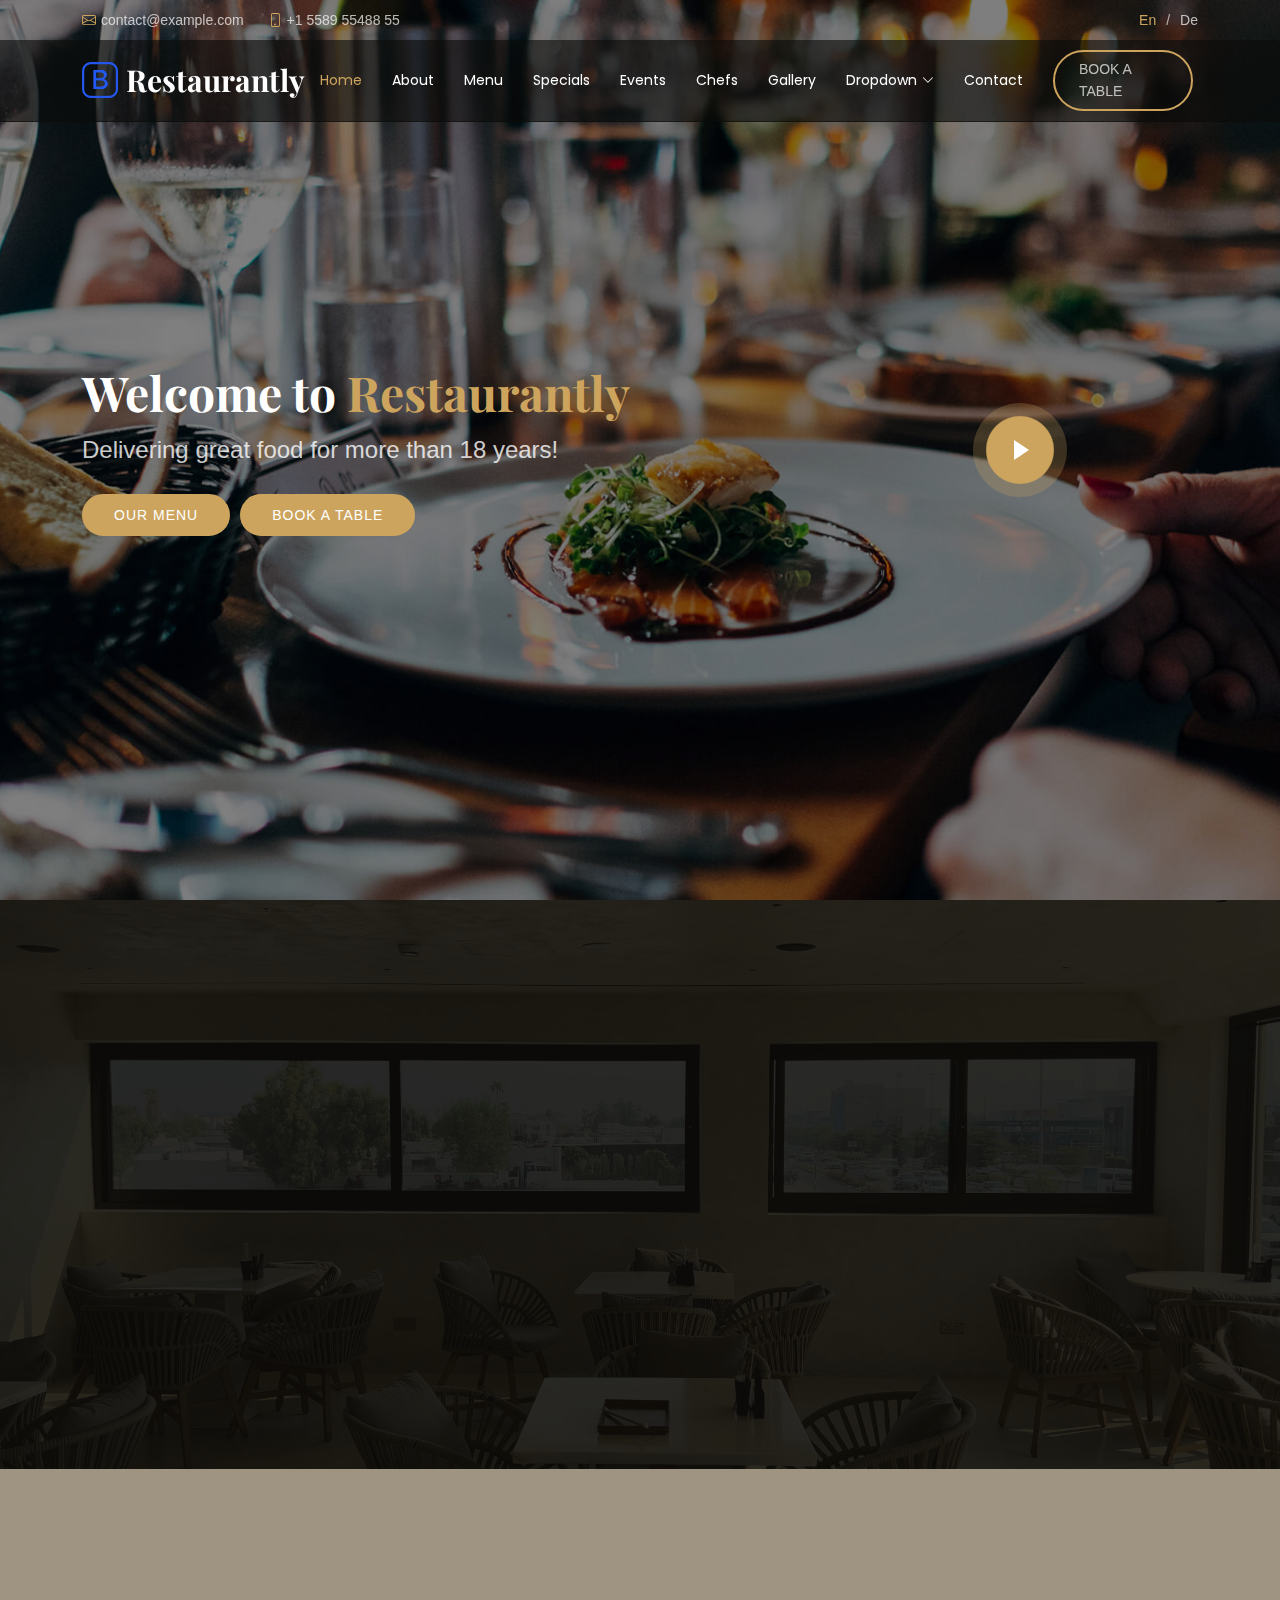
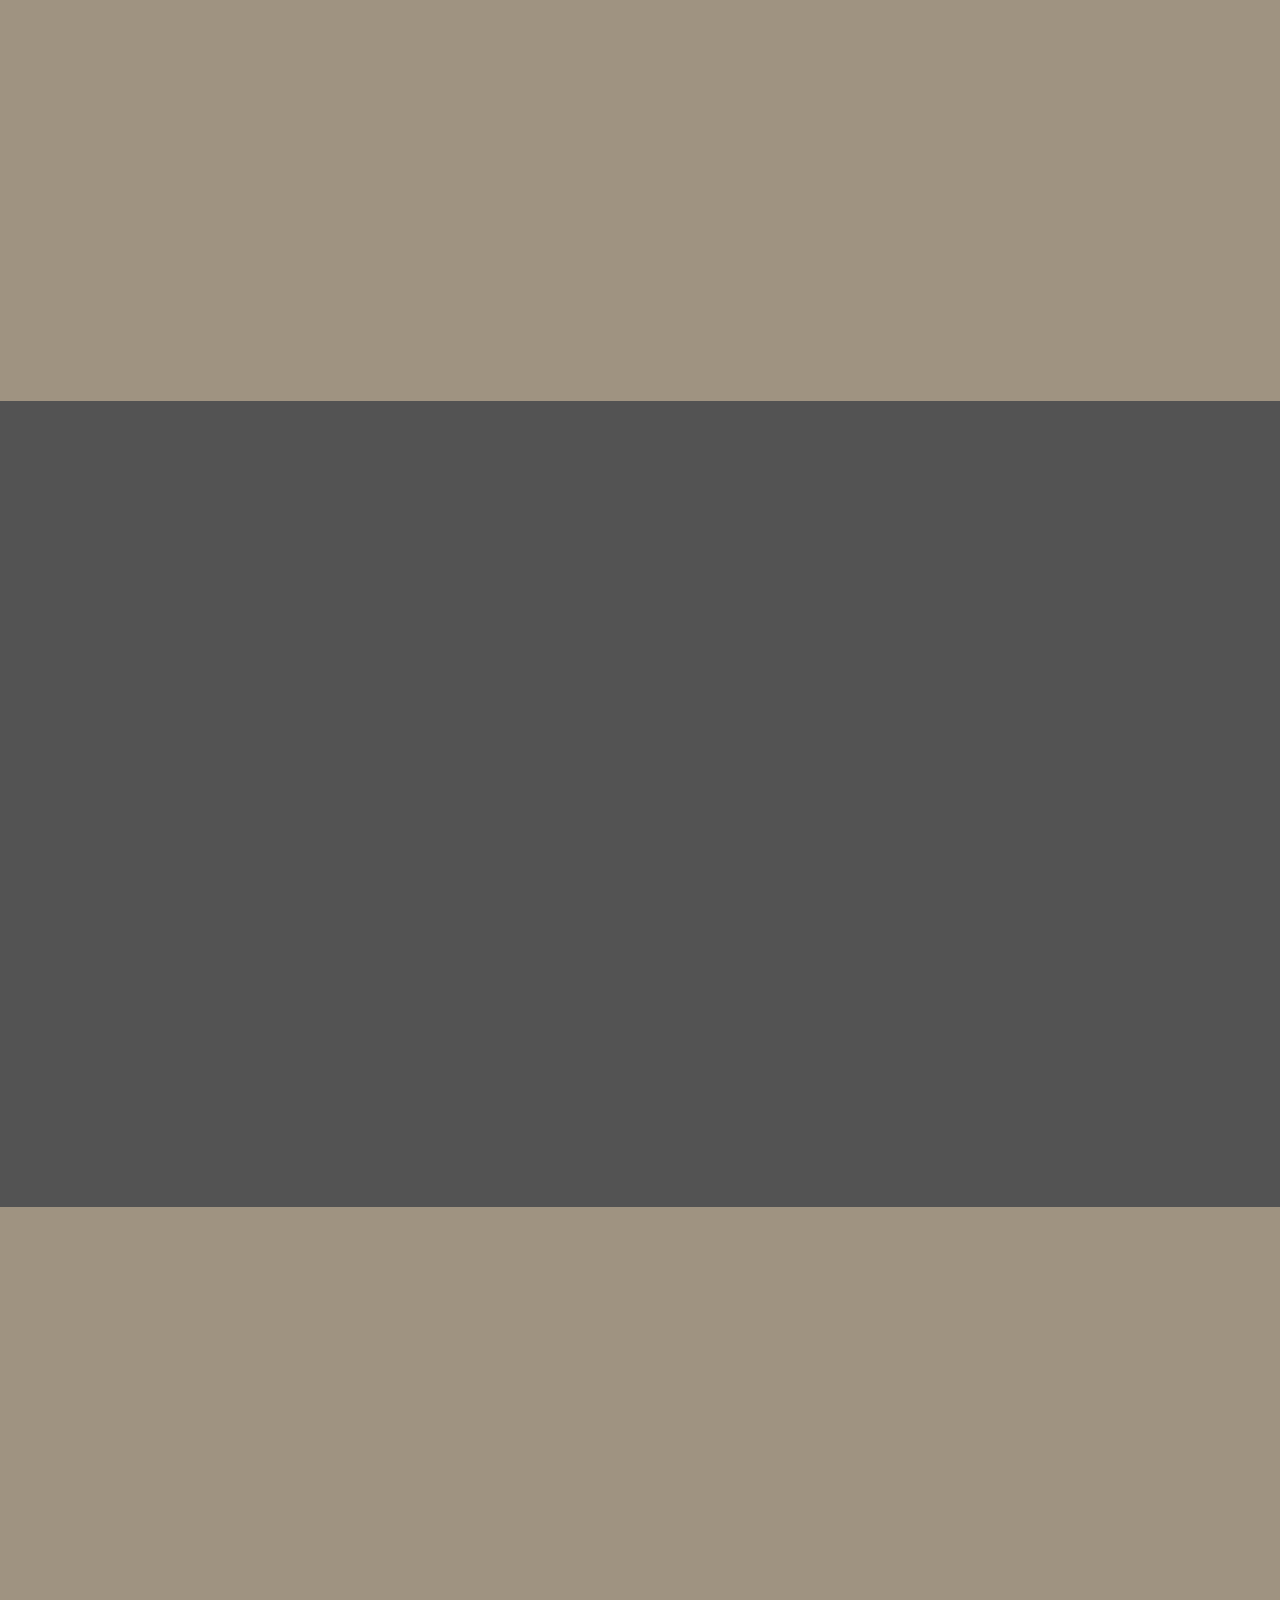
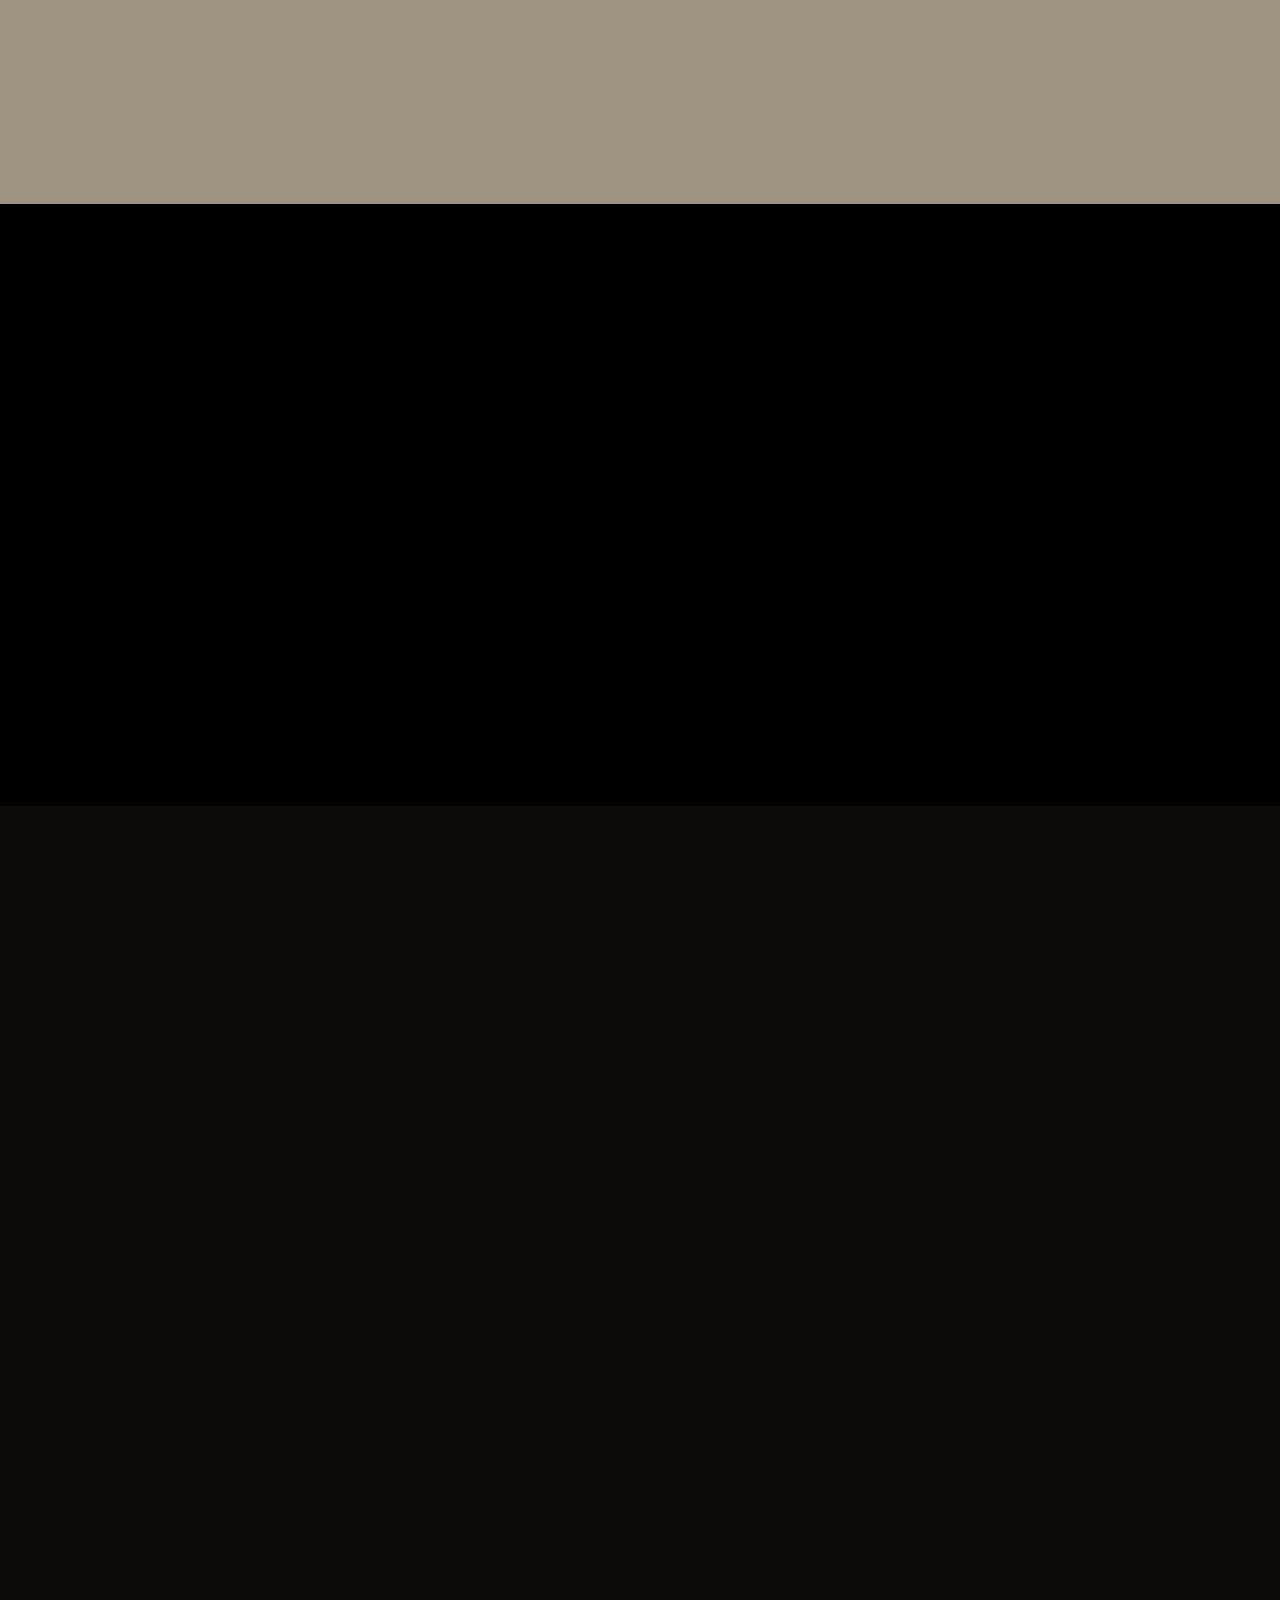
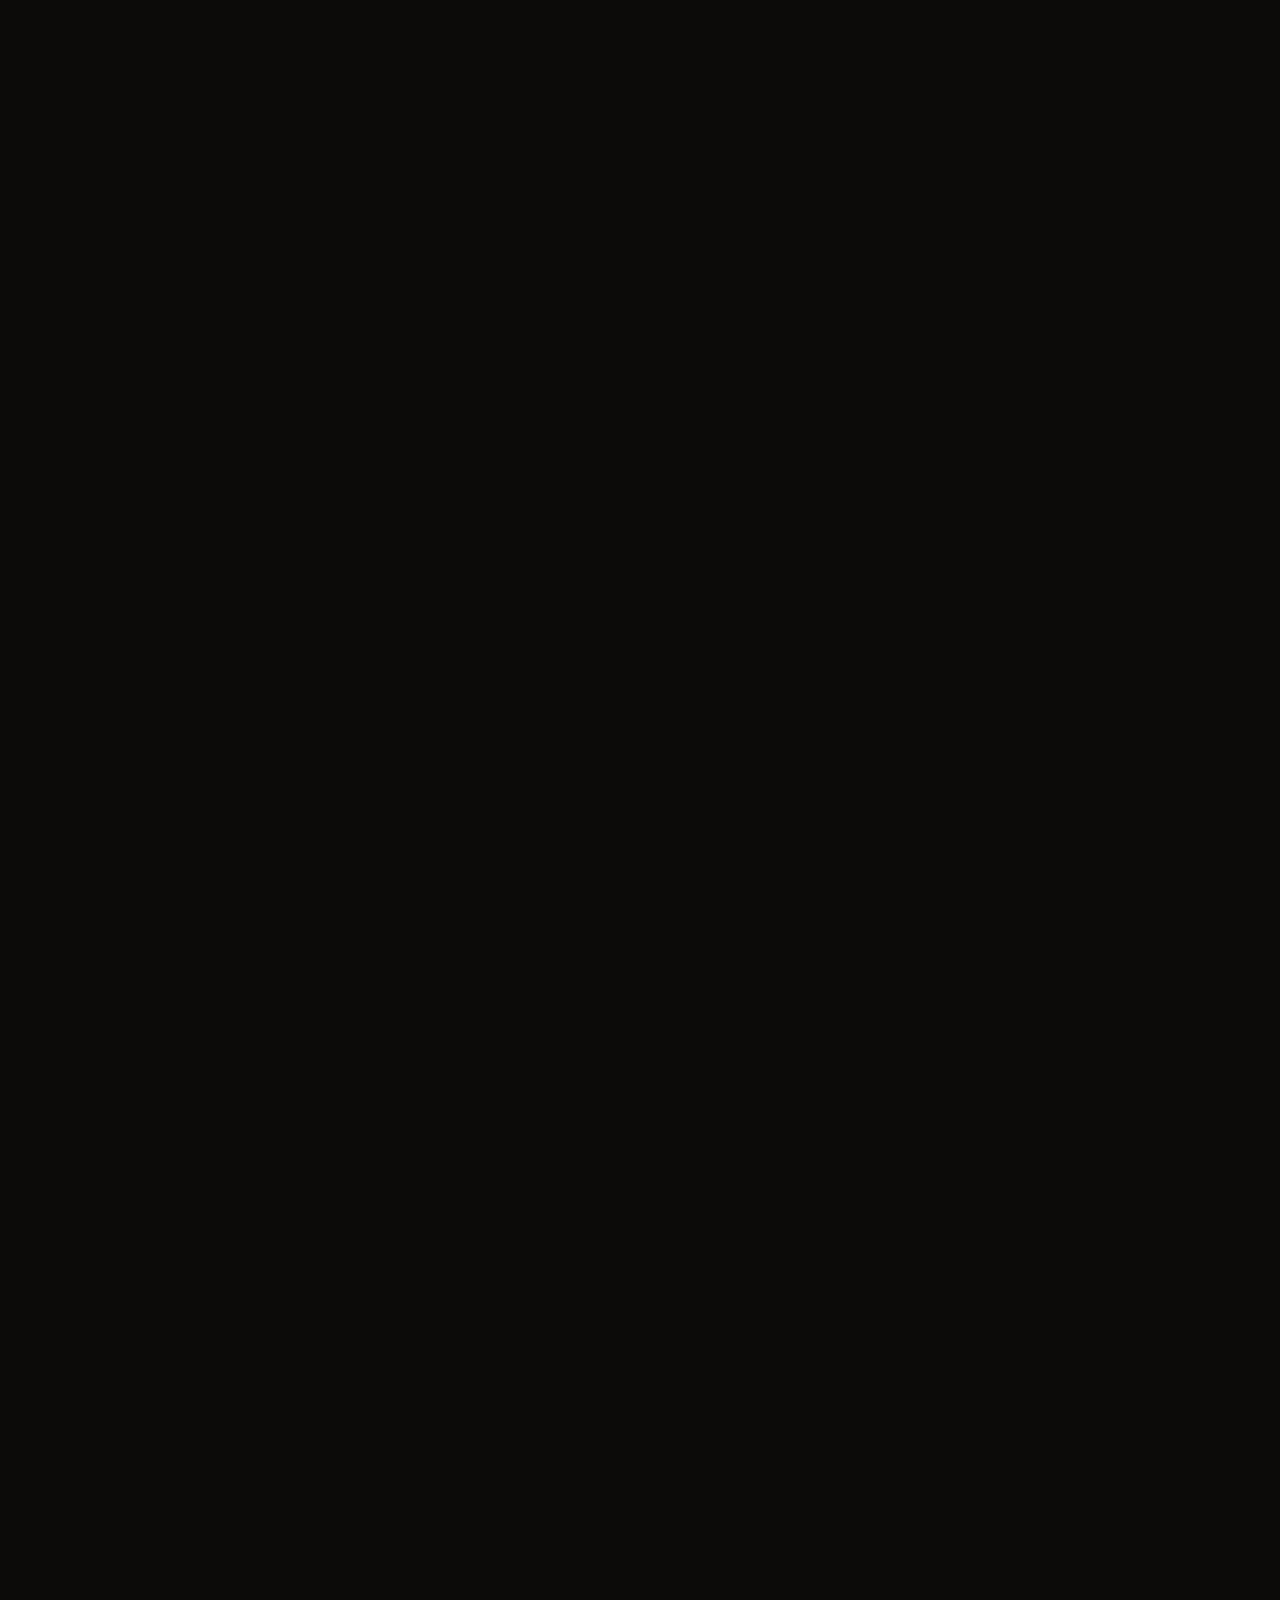
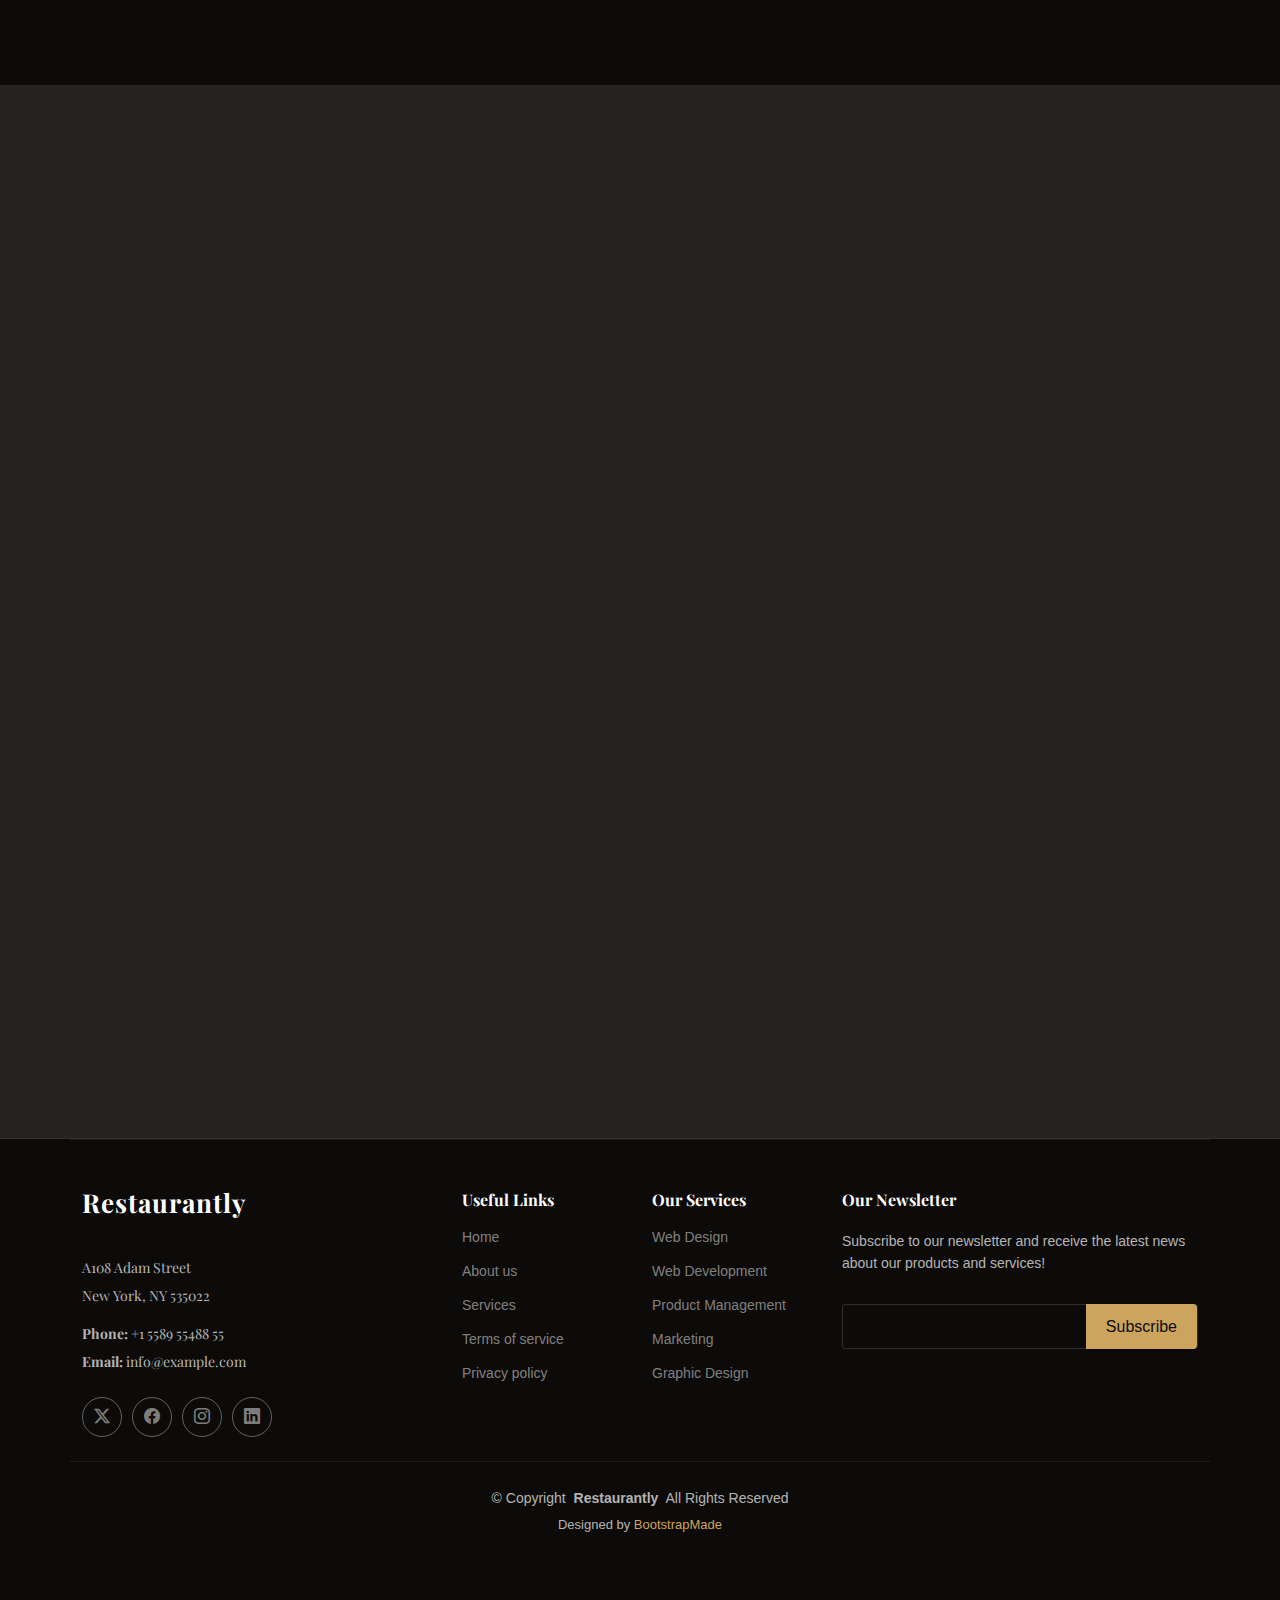
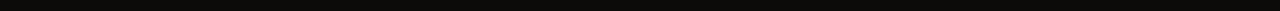
<file: template.html>
<!DOCTYPE html>
<html lang="en">

<head>
  <meta charset="utf-8">
  <meta content="width=device-width, initial-scale=1.0" name="viewport">
  <title>Index - Restaurantly Bootstrap Template</title>
  <meta name="description" content="">
  <meta name="keywords" content="">

  <!-- Favicons -->
  <link href="assets/img/favicon.png" rel="icon">
  <link href="assets/img/apple-touch-icon.png" rel="apple-touch-icon">

  <!-- Fonts -->
  <link href="https://fonts.googleapis.com" rel="preconnect">
  <link href="https://fonts.gstatic.com" rel="preconnect" crossorigin>
  <link href="https://fonts.googleapis.com/css2?family=Roboto:ital,wght@0,100;0,300;0,400;0,500;0,700;0,900;1,100;1,300;1,400;1,500;1,700;1,900&family=Poppins:ital,wght@0,100;0,200;0,300;0,400;0,500;0,600;0,700;0,800;0,900;1,100;1,200;1,300;1,400;1,500;1,600;1,700;1,800;1,900&family=Playfair+Display:ital,wght@0,400;0,500;0,600;0,700;0,800;0,900;1,400;1,500;1,600;1,700;1,800;1,900&display=swap" rel="stylesheet">

  <!-- Vendor CSS Files -->
  <link href="assets/vendor/bootstrap/css/bootstrap.min.css" rel="stylesheet">
  <link href="assets/vendor/bootstrap-icons/bootstrap-icons.css" rel="stylesheet">
  <link href="assets/vendor/aos/aos.css" rel="stylesheet">
  <link href="assets/vendor/glightbox/css/glightbox.min.css" rel="stylesheet">
  <link href="assets/vendor/swiper/swiper-bundle.min.css" rel="stylesheet">

  <!-- Main CSS File -->
  <link href="assets/css/main.css" rel="stylesheet">

  <!-- =======================================================
  * Template Name: Restaurantly
  * Template URL: https://bootstrapmade.com/restaurantly-restaurant-template/
  * Updated: Aug 07 2024 with Bootstrap v5.3.3
  * Author: BootstrapMade.com
  * License: https://bootstrapmade.com/license/
  ======================================================== -->
</head>

<body class="index-page">

  <header id="header" class="header fixed-top">

    <div class="topbar d-flex align-items-center">
      <div class="container d-flex justify-content-center justify-content-md-between">
        <div class="contact-info d-flex align-items-center">
          <i class="bi bi-envelope d-flex align-items-center"><a href="mailto:contact@example.com">contact@example.com</a></i>
          <i class="bi bi-phone d-flex align-items-center ms-4"><span>+1 5589 55488 55</span></i>
        </div>
        <div class="languages d-none d-md-flex align-items-center">
          <ul>
            <li>En</li>
            <li><a href="#">De</a></li>
          </ul>
        </div>
      </div>
    </div><!-- End Top Bar -->

    <div class="branding d-flex align-items-cente">

      <div class="container position-relative d-flex align-items-center justify-content-between">
        <a href="index.html" class="logo d-flex align-items-center me-auto me-xl-0">
          <!-- Uncomment the line below if you also wish to use an image logo -->
         <img src="assets/img/logo.png" alt="">
          <h1 class="sitename">Restaurantly</h1>
        </a>

        <nav id="navmenu" class="navmenu">
          <ul>
            <li><a href="#hero" class="active">Home<br></a></li>
            <li><a href="#about">About</a></li>
            <li><a href="#menu">Menu</a></li>
            <li><a href="#specials">Specials</a></li>
            <li><a href="#events">Events</a></li>
            <li><a href="#chefs">Chefs</a></li>
            <li><a href="#gallery">Gallery</a></li>
            <li class="dropdown"><a href="#"><span>Dropdown</span> <i class="bi bi-chevron-down toggle-dropdown"></i></a>
              <ul>
                <li><a href="#">Dropdown 1</a></li>
                <li class="dropdown"><a href="#"><span>Deep Dropdown</span> <i class="bi bi-chevron-down toggle-dropdown"></i></a>
                  <ul>
                    <li><a href="#">Deep Dropdown 1</a></li>
                    <li><a href="#">Deep Dropdown 2</a></li>
                    <li><a href="#">Deep Dropdown 3</a></li>
                    <li><a href="#">Deep Dropdown 4</a></li>
                    <li><a href="#">Deep Dropdown 5</a></li>
                  </ul>
                </li>
                <li><a href="#">Dropdown 2</a></li>
                <li><a href="#">Dropdown 3</a></li>
                <li><a href="#">Dropdown 4</a></li>
              </ul>
            </li>
            <li><a href="#contact">Contact</a></li>
          </ul>
          <i class="mobile-nav-toggle d-xl-none bi bi-list"></i>
        </nav>

        <a class="btn-book-a-table d-none d-xl-block" href="#book-a-table">Book a Table</a>

      </div>

    </div>

  </header>

  <main class="main">

    <!-- Hero Section -->
    <section id="hero" class="hero section dark-background">

      <img src="assets/img/hero-bg.jpg" alt="" data-aos="fade-in">

      <div class="container">
        <div class="row">
          <div class="col-lg-8 d-flex flex-column align-items-center align-items-lg-start">
            <h2 data-aos="fade-up" data-aos-delay="100">Welcome to <span>Restaurantly</span></h2>
            <p data-aos="fade-up" data-aos-delay="200">Delivering great food for more than 18 years!</p>
            <div class="d-flex mt-4" data-aos="fade-up" data-aos-delay="300">
              <a href="#menu" class="cta-btn">Our Menu</a>
              <a href="#book-a-table" class="cta-btn">Book a Table</a>
            </div>
          </div>
          <div class="col-lg-4 d-flex align-items-center justify-content-center mt-5 mt-lg-0">
            <a href="https://www.youtube.com/watch?v=Y7f98aduVJ8" class="glightbox pulsating-play-btn"></a>
          </div>
        </div>
      </div>

    </section><!-- /Hero Section -->

    <!-- About Section -->
    <section id="about" class="about section">

      <div class="container" data-aos="fade-up" data-aos-delay="100">

        <div class="row gy-4">
          <div class="col-lg-6 order-1 order-lg-2">
            <img src="assets/img/about.jpg" class="img-fluid about-img" alt="">
          </div>
          <div class="col-lg-6 order-2 order-lg-1 content">
            <h3>Voluptatem dignissimos provident</h3>
            <p class="fst-italic">
              Lorem ipsum dolor sit amet, consectetur adipiscing elit, sed do eiusmod tempor incididunt ut labore et dolore
              magna aliqua.
            </p>
            <ul>
              <li><i class="bi bi-check2-all"></i> <span>Ullamco laboris nisi ut aliquip ex ea commodo consequat.</span></li>
              <li><i class="bi bi-check2-all"></i> <span>Duis aute irure dolor in reprehenderit in voluptate velit.</span></li>
              <li><i class="bi bi-check2-all"></i> <span>Ullamco laboris nisi ut aliquip ex ea commodo consequat. Duis aute irure dolor in reprehenderit in voluptate trideta storacalaperda mastiro dolore eu fugiat nulla pariatur.</span></li>
            </ul>
            <p>
              Ullamco laboris nisi ut aliquip ex ea commodo consequat. Duis aute irure dolor in reprehenderit in voluptate
              velit esse cillum dolore eu fugiat nulla pariatur. Excepteur sint occaecat cupidatat non proident
            </p>
          </div>
        </div>

      </div>

    </section><!-- /About Section -->

    <!-- Why Us Section -->
    <section id="why-us" class="why-us section">

      <!-- Section Title -->
      <div class="container section-title" data-aos="fade-up">
        <h2>WHY US</h2>
        <p>Why Choose Our Restaurant</p>
      </div><!-- End Section Title -->

      <div class="container">

        <div class="row gy-4">

          <div class="col-lg-4" data-aos="fade-up" data-aos-delay="100">
            <div class="card-item">
              <span>01</span>
              <h4><a href="" class="stretched-link">Lorem Ipsum</a></h4>
              <p>Ulamco laboris nisi ut aliquip ex ea commodo consequat. Et consectetur ducimus vero placeat</p>
            </div>
          </div><!-- Card Item -->

          <div class="col-lg-4" data-aos="fade-up" data-aos-delay="200">
            <div class="card-item">
              <span>02</span>
              <h4><a href="" class="stretched-link">Repellat Nihil</a></h4>
              <p>Dolorem est fugiat occaecati voluptate velit esse. Dicta veritatis dolor quod et vel dire leno para dest</p>
            </div>
          </div><!-- Card Item -->

          <div class="col-lg-4" data-aos="fade-up" data-aos-delay="300">
            <div class="card-item">
              <span>03</span>
              <h4><a href="" class="stretched-link">Ad ad velit qui</a></h4>
              <p>Molestiae officiis omnis illo asperiores. Aut doloribus vitae sunt debitis quo vel nam quis</p>
            </div>
          </div><!-- Card Item -->

        </div>

      </div>

    </section><!-- /Why Us Section -->

    <!-- Menu Section -->
    <section id="menu" class="menu section">

      <!-- Section Title -->
      <div class="container section-title" data-aos="fade-up">
        <h2>Menu</h2>
        <p>Check Our Tasty Menu</p>
      </div><!-- End Section Title -->

      <div class="container isotope-layout" data-default-filter="*" data-layout="masonry" data-sort="original-order">

        <div class="row" data-aos="fade-up" data-aos-delay="100">
          <div class="col-lg-12 d-flex justify-content-center">
            <ul class="menu-filters isotope-filters">
              <li data-filter="*" class="filter-active">All</li>
              <li data-filter=".filter-starters">Starters</li>
              <li data-filter=".filter-salads">Salads</li>
              <li data-filter=".filter-specialty">Specialty</li>
            </ul>
          </div>
        </div><!-- Menu Filters -->

        <div class="row isotope-container" data-aos="fade-up" data-aos-delay="200">

          <div class="col-lg-6 menu-item isotope-item filter-starters">
            <img src="assets/img/menu/lobster-bisque.jpg" class="menu-img" alt="">
            <div class="menu-content">
              <a href="#">Lobster Bisque</a><span>$5.95</span>
            </div>
            <div class="menu-ingredients">
              Lorem, deren, trataro, filede, nerada
            </div>
          </div><!-- Menu Item -->

          <div class="col-lg-6 menu-item isotope-item filter-specialty">
            <img src="assets/img/menu/bread-barrel.jpg" class="menu-img" alt="">
            <div class="menu-content">
              <a href="#">Bread Barrel</a><span>$6.95</span>
            </div>
            <div class="menu-ingredients">
              Lorem, deren, trataro, filede, nerada
            </div>
          </div><!-- Menu Item -->

          <div class="col-lg-6 menu-item isotope-item filter-starters">
            <img src="assets/img/menu/cake.jpg" class="menu-img" alt="">
            <div class="menu-content">
              <a href="#">Crab Cake</a><span>$7.95</span>
            </div>
            <div class="menu-ingredients">
              A delicate crab cake served on a toasted roll with lettuce and tartar sauce
            </div>
          </div><!-- Menu Item -->

          <div class="col-lg-6 menu-item isotope-item filter-salads">
            <img src="assets/img/menu/caesar.jpg" class="menu-img" alt="">
            <div class="menu-content">
              <a href="#">Caesar Selections</a><span>$8.95</span>
            </div>
            <div class="menu-ingredients">
              Lorem, deren, trataro, filede, nerada
            </div>
          </div><!-- Menu Item -->

          <div class="col-lg-6 menu-item isotope-item filter-specialty">
            <img src="assets/img/menu/tuscan-grilled.jpg" class="menu-img" alt="">
            <div class="menu-content">
              <a href="#">Tuscan Grilled</a><span>$9.95</span>
            </div>
            <div class="menu-ingredients">
              Grilled chicken with provolone, artichoke hearts, and roasted red pesto
            </div>
          </div><!-- Menu Item -->

          <div class="col-lg-6 menu-item isotope-item filter-starters">
            <img src="assets/img/menu/mozzarella.jpg" class="menu-img" alt="">
            <div class="menu-content">
              <a href="#">Mozzarella Stick</a><span>$4.95</span>
            </div>
            <div class="menu-ingredients">
              Lorem, deren, trataro, filede, nerada
            </div>
          </div><!-- Menu Item -->

          <div class="col-lg-6 menu-item isotope-item filter-salads">
            <img src="assets/img/menu/greek-salad.jpg" class="menu-img" alt="">
            <div class="menu-content">
              <a href="#">Greek Salad</a><span>$9.95</span>
            </div>
            <div class="menu-ingredients">
              Fresh spinach, crisp romaine, tomatoes, and Greek olives
            </div>
          </div><!-- Menu Item -->

          <div class="col-lg-6 menu-item isotope-item filter-salads">
            <img src="assets/img/menu/spinach-salad.jpg" class="menu-img" alt="">
            <div class="menu-content">
              <a href="#">Spinach Salad</a><span>$9.95</span>
            </div>
            <div class="menu-ingredients">
              Fresh spinach with mushrooms, hard boiled egg, and warm bacon vinaigrette
            </div>
          </div><!-- Menu Item -->

          <div class="col-lg-6 menu-item isotope-item filter-specialty">
            <img src="assets/img/menu/lobster-roll.jpg" class="menu-img" alt="">
            <div class="menu-content">
              <a href="#">Lobster Roll</a><span>$12.95</span>
            </div>
            <div class="menu-ingredients">
              Plump lobster meat, mayo and crisp lettuce on a toasted bulky roll
            </div>
          </div><!-- Menu Item -->

        </div><!-- Menu Container -->

      </div>

    </section><!-- /Menu Section -->

    <!-- Specials Section -->
    <section id="specials" class="specials section">

      <!-- Section Title -->
      <div class="container section-title" data-aos="fade-up">
        <h2>Specials</h2>
        <p>Check Our Specials</p>
      </div><!-- End Section Title -->

      <div class="container" data-aos="fade-up" data-aos-delay="100">

        <div class="row">
          <div class="col-lg-3">
            <ul class="nav nav-tabs flex-column">
              <li class="nav-item">
                <a class="nav-link active show" data-bs-toggle="tab" href="#specials-tab-1">Modi sit est</a>
              </li>
              <li class="nav-item">
                <a class="nav-link" data-bs-toggle="tab" href="#specials-tab-2">Unde praesentium sed</a>
              </li>
              <li class="nav-item">
                <a class="nav-link" data-bs-toggle="tab" href="#specials-tab-3">Pariatur explicabo vel</a>
              </li>
              <li class="nav-item">
                <a class="nav-link" data-bs-toggle="tab" href="#specials-tab-4">Nostrum qui quasi</a>
              </li>
              <li class="nav-item">
                <a class="nav-link" data-bs-toggle="tab" href="#specials-tab-5">Iusto ut expedita aut</a>
              </li>
            </ul>
          </div>
          <div class="col-lg-9 mt-4 mt-lg-0">
            <div class="tab-content">
              <div class="tab-pane active show" id="specials-tab-1">
                <div class="row">
                  <div class="col-lg-8 details order-2 order-lg-1">
                    <h3>Architecto ut aperiam autem id</h3>
                    <p class="fst-italic">Qui laudantium consequatur laborum sit qui ad sapiente dila parde sonata raqer a videna mareta paulona marka</p>
                    <p>Et nobis maiores eius. Voluptatibus ut enim blanditiis atque harum sint. Laborum eos ipsum ipsa odit magni. Incidunt hic ut molestiae aut qui. Est repellat minima eveniet eius et quis magni nihil. Consequatur dolorem quaerat quos qui similique accusamus nostrum rem vero</p>
                  </div>
                  <div class="col-lg-4 text-center order-1 order-lg-2">
                    <img src="assets/img/specials-1.png" alt="" class="img-fluid">
                  </div>
                </div>
              </div>
              <div class="tab-pane" id="specials-tab-2">
                <div class="row">
                  <div class="col-lg-8 details order-2 order-lg-1">
                    <h3>Et blanditiis nemo veritatis excepturi</h3>
                    <p class="fst-italic">Qui laudantium consequatur laborum sit qui ad sapiente dila parde sonata raqer a videna mareta paulona marka</p>
                    <p>Ea ipsum voluptatem consequatur quis est. Illum error ullam omnis quia et reiciendis sunt sunt est. Non aliquid repellendus itaque accusamus eius et velit ipsa voluptates. Optio nesciunt eaque beatae accusamus lerode pakto madirna desera vafle de nideran pal</p>
                  </div>
                  <div class="col-lg-4 text-center order-1 order-lg-2">
                    <img src="assets/img/specials-2.png" alt="" class="img-fluid">
                  </div>
                </div>
              </div>
              <div class="tab-pane" id="specials-tab-3">
                <div class="row">
                  <div class="col-lg-8 details order-2 order-lg-1">
                    <h3>Impedit facilis occaecati odio neque aperiam sit</h3>
                    <p class="fst-italic">Eos voluptatibus quo. Odio similique illum id quidem non enim fuga. Qui natus non sunt dicta dolor et. In asperiores velit quaerat perferendis aut</p>
                    <p>Iure officiis odit rerum. Harum sequi eum illum corrupti culpa veritatis quisquam. Neque necessitatibus illo rerum eum ut. Commodi ipsam minima molestiae sed laboriosam a iste odio. Earum odit nesciunt fugiat sit ullam. Soluta et harum voluptatem optio quae</p>
                  </div>
                  <div class="col-lg-4 text-center order-1 order-lg-2">
                    <img src="assets/img/specials-3.png" alt="" class="img-fluid">
                  </div>
                </div>
              </div>
              <div class="tab-pane" id="specials-tab-4">
                <div class="row">
                  <div class="col-lg-8 details order-2 order-lg-1">
                    <h3>Fuga dolores inventore laboriosam ut est accusamus laboriosam dolore</h3>
                    <p class="fst-italic">Totam aperiam accusamus. Repellat consequuntur iure voluptas iure porro quis delectus</p>
                    <p>Eaque consequuntur consequuntur libero expedita in voluptas. Nostrum ipsam necessitatibus aliquam fugiat debitis quis velit. Eum ex maxime error in consequatur corporis atque. Eligendi asperiores sed qui veritatis aperiam quia a laborum inventore</p>
                  </div>
                  <div class="col-lg-4 text-center order-1 order-lg-2">
                    <img src="assets/img/specials-4.png" alt="" class="img-fluid">
                  </div>
                </div>
              </div>
              <div class="tab-pane" id="specials-tab-5">
                <div class="row">
                  <div class="col-lg-8 details order-2 order-lg-1">
                    <h3>Est eveniet ipsam sindera pad rone matrelat sando reda</h3>
                    <p class="fst-italic">Omnis blanditiis saepe eos autem qui sunt debitis porro quia.</p>
                    <p>Exercitationem nostrum omnis. Ut reiciendis repudiandae minus. Omnis recusandae ut non quam ut quod eius qui. Ipsum quia odit vero atque qui quibusdam amet. Occaecati sed est sint aut vitae molestiae voluptate vel</p>
                  </div>
                  <div class="col-lg-4 text-center order-1 order-lg-2">
                    <img src="assets/img/specials-5.png" alt="" class="img-fluid">
                  </div>
                </div>
              </div>
            </div>
          </div>
        </div>

      </div>

    </section><!-- /Specials Section -->

    <!-- Events Section -->
    <section id="events" class="events section">

      <img class="slider-bg" src="assets/img/events-bg.jpg" alt="" data-aos="fade-in">

      <div class="container">

        <div class="swiper init-swiper" data-aos="fade-up" data-aos-delay="100">
          <script type="application/json" class="swiper-config">
            {
              "loop": true,
              "speed": 600,
              "autoplay": {
                "delay": 5000
              },
              "slidesPerView": "auto",
              "pagination": {
                "el": ".swiper-pagination",
                "type": "bullets",
                "clickable": true
              }
            }
          </script>
          <div class="swiper-wrapper">

            <div class="swiper-slide">
              <div class="row gy-4 event-item">
                <div class="col-lg-6">
                  <img src="assets/img/events-slider/events-slider-1.jpg" class="img-fluid" alt="">
                </div>
                <div class="col-lg-6 pt-4 pt-lg-0 content">
                  <h3>Birthday Parties</h3>
                  <div class="price">
                    <p><span>$189</span></p>
                  </div>
                  <p class="fst-italic">
                    Lorem ipsum dolor sit amet, consectetur adipiscing elit, sed do eiusmod tempor incididunt ut labore et dolore
                    magna aliqua.
                  </p>
                  <ul>
                    <li><i class="bi bi-check2-circle"></i> <span>Ullamco laboris nisi ut aliquip ex ea commodo consequat.</span></li>
                    <li><i class="bi bi-check2-circle"></i> <span>Duis aute irure dolor in reprehenderit in voluptate velit.</span></li>
                    <li><i class="bi bi-check2-circle"></i> <span>Ullamco laboris nisi ut aliquip ex ea commodo consequat.</span></li>
                  </ul>
                  <p>
                    Ullamco laboris nisi ut aliquip ex ea commodo consequat. Duis aute irure dolor in reprehenderit in voluptate
                    velit esse cillum dolore eu fugiat nulla pariatur
                  </p>
                </div>
              </div>
            </div><!-- End Slider item -->

            <div class="swiper-slide">
              <div class="row gy-4 event-item">
                <div class="col-lg-6">
                  <img src="assets/img/events-slider/events-slider-2.jpg" class="img-fluid" alt="">
                </div>
                <div class="col-lg-6 pt-4 pt-lg-0 content">
                  <h3>Private Parties</h3>
                  <div class="price">
                    <p><span>$290</span></p>
                  </div>
                  <p class="fst-italic">
                    Lorem ipsum dolor sit amet, consectetur adipiscing elit, sed do eiusmod tempor incididunt ut labore et dolore
                    magna aliqua.
                  </p>
                  <ul>
                    <li><i class="bi bi-check2-circle"></i> <span>Ullamco laboris nisi ut aliquip ex ea commodo consequat.</span></li>
                    <li><i class="bi bi-check2-circle"></i> <span>Duis aute irure dolor in reprehenderit in voluptate velit.</span></li>
                    <li><i class="bi bi-check2-circle"></i> <span>Ullamco laboris nisi ut aliquip ex ea commodo consequat.</span></li>
                  </ul>
                  <p>
                    Ullamco laboris nisi ut aliquip ex ea commodo consequat. Duis aute irure dolor in reprehenderit in voluptate
                    velit esse cillum dolore eu fugiat nulla pariatur
                  </p>
                </div>
              </div>
            </div><!-- End Slider item -->

            <div class="swiper-slide">
              <div class="row gy-4 event-item">
                <div class="col-lg-6">
                  <img src="assets/img/events-slider/events-slider-3.jpg" class="img-fluid" alt="">
                </div>
                <div class="col-lg-6 pt-4 pt-lg-0 content">
                  <h3>Custom Parties</h3>
                  <div class="price">
                    <p><span>$99</span></p>
                  </div>
                  <p class="fst-italic">
                    Lorem ipsum dolor sit amet, consectetur adipiscing elit, sed do eiusmod tempor incididunt ut labore et dolore
                    magna aliqua.
                  </p>
                  <ul>
                    <li><i class="bi bi-check2-circle"></i> <span>Ullamco laboris nisi ut aliquip ex ea commodo consequat.</span></li>
                    <li><i class="bi bi-check2-circle"></i> <span>Duis aute irure dolor in reprehenderit in voluptate velit.</span></li>
                    <li><i class="bi bi-check2-circle"></i> <span>Ullamco laboris nisi ut aliquip ex ea commodo consequat.</span></li>
                  </ul>
                  <p>
                    Ullamco laboris nisi ut aliquip ex ea commodo consequat. Duis aute irure dolor in reprehenderit in voluptate
                    velit esse cillum dolore eu fugiat nulla pariatur
                  </p>
                </div>
              </div>
            </div><!-- End Slider item -->

          </div>
          <div class="swiper-pagination"></div>
        </div>

      </div>

    </section><!-- /Events Section -->

    <!-- Book A Table Section -->
    <section id="book-a-table" class="book-a-table section">

      <!-- Section Title -->
      <div class="container section-title" data-aos="fade-up">
        <h2>RESERVATION</h2>
        <p>Book a Table</p>
      </div><!-- End Section Title -->

      <div class="container" data-aos="fade-up" data-aos-delay="100">

        <form action="forms/book-a-table.php" method="post" role="form" class="php-email-form">
          <div class="row gy-4">
            <div class="col-lg-4 col-md-6">
              <input type="text" name="name" class="form-control" id="name" placeholder="Your Name" required="">
            </div>
            <div class="col-lg-4 col-md-6">
              <input type="email" class="form-control" name="email" id="email" placeholder="Your Email" required="">
            </div>
            <div class="col-lg-4 col-md-6">
              <input type="text" class="form-control" name="phone" id="phone" placeholder="Your Phone" required="">
            </div>
            <div class="col-lg-4 col-md-6">
              <input type="date" name="date" class="form-control" id="date" placeholder="Date" required="">
            </div>
            <div class="col-lg-4 col-md-6">
              <input type="time" class="form-control" name="time" id="time" placeholder="Time" required="">
            </div>
            <div class="col-lg-4 col-md-6">
              <input type="number" class="form-control" name="people" id="people" placeholder="# of people" required="">
            </div>
          </div>

          <div class="form-group mt-3">
            <textarea class="form-control" name="message" rows="5" placeholder="Message"></textarea>
          </div>

          <div class="text-center mt-3">
            <div class="loading">Loading</div>
            <div class="error-message"></div>
            <div class="sent-message">Your booking request was sent. We will call back or send an Email to confirm your reservation. Thank you!</div>
            <button type="submit">Book a Table</button>
          </div>
        </form><!-- End Reservation Form -->

      </div>

    </section><!-- /Book A Table Section -->

    <!-- Testimonials Section -->
    <section id="testimonials" class="testimonials section">

      <!-- Section Title -->
      <div class="container section-title" data-aos="fade-up">
        <h2>Testimonials</h2>
        <p>What they're saying about us</p>
      </div><!-- End Section Title -->

      <div class="container" data-aos="fade-up" data-aos-delay="100">

        <div class="swiper init-swiper" data-speed="600" data-delay="5000" data-breakpoints="{ &quot;320&quot;: { &quot;slidesPerView&quot;: 1, &quot;spaceBetween&quot;: 40 }, &quot;1200&quot;: { &quot;slidesPerView&quot;: 3, &quot;spaceBetween&quot;: 40 } }">
          <script type="application/json" class="swiper-config">
            {
              "loop": true,
              "speed": 600,
              "autoplay": {
                "delay": 5000
              },
              "slidesPerView": "auto",
              "pagination": {
                "el": ".swiper-pagination",
                "type": "bullets",
                "clickable": true
              },
              "breakpoints": {
                "320": {
                  "slidesPerView": 1,
                  "spaceBetween": 40
                },
                "1200": {
                  "slidesPerView": 3,
                  "spaceBetween": 20
                }
              }
            }
          </script>
          <div class="swiper-wrapper">

            <div class="swiper-slide">
              <div class="testimonial-item" "="">
            <p>
              <i class=" bi bi-quote quote-icon-left"></i>
                <span>Proin iaculis purus consequat sem cure digni ssim donec porttitora entum suscipit rhoncus. Accusantium quam, ultricies eget id, aliquam eget nibh et. Maecen aliquam, risus at semper.</span>
                <i class="bi bi-quote quote-icon-right"></i>
                </p>
                <img src="assets/img/testimonials/testimonials-1.jpg" class="testimonial-img" alt="">
                <h3>Saul Goodman</h3>
                <h4>Ceo &amp; Founder</h4>
              </div>
            </div><!-- End testimonial item -->

            <div class="swiper-slide">
              <div class="testimonial-item">
                <p>
                  <i class="bi bi-quote quote-icon-left"></i>
                  <span>Export tempor illum tamen malis malis eram quae irure esse labore quem cillum quid malis quorum velit fore eram velit sunt aliqua noster fugiat irure amet legam anim culpa.</span>
                  <i class="bi bi-quote quote-icon-right"></i>
                </p>
                <img src="assets/img/testimonials/testimonials-2.jpg" class="testimonial-img" alt="">
                <h3>Sara Wilsson</h3>
                <h4>Designer</h4>
              </div>
            </div><!-- End testimonial item -->

            <div class="swiper-slide">
              <div class="testimonial-item">
                <p>
                  <i class="bi bi-quote quote-icon-left"></i>
                  <span>Enim nisi quem export duis labore cillum quae magna enim sint quorum nulla quem veniam duis minim tempor labore quem eram duis noster aute amet eram fore quis sint minim.</span>
                  <i class="bi bi-quote quote-icon-right"></i>
                </p>
                <img src="assets/img/testimonials/testimonials-3.jpg" class="testimonial-img" alt="">
                <h3>Jena Karlis</h3>
                <h4>Store Owner</h4>
              </div>
            </div><!-- End testimonial item -->

            <div class="swiper-slide">
              <div class="testimonial-item">
                <p>
                  <i class="bi bi-quote quote-icon-left"></i>
                  <span>Fugiat enim eram quae cillum dolore dolor amet nulla culpa multos export minim fugiat dolor enim duis veniam ipsum anim magna sunt elit fore quem dolore labore illum veniam.</span>
                  <i class="bi bi-quote quote-icon-right"></i>
                </p>
                <img src="assets/img/testimonials/testimonials-4.jpg" class="testimonial-img" alt="">
                <h3>Matt Brandon</h3>
                <h4>Freelancer</h4>
              </div>
            </div><!-- End testimonial item -->

            <div class="swiper-slide">
              <div class="testimonial-item">
                <p>
                  <i class="bi bi-quote quote-icon-left"></i>
                  <span>Quis quorum aliqua sint quem legam fore sunt eram irure aliqua veniam tempor noster veniam sunt culpa nulla illum cillum fugiat legam esse veniam culpa fore nisi cillum quid.</span>
                  <i class="bi bi-quote quote-icon-right"></i>
                </p>
                <img src="assets/img/testimonials/testimonials-5.jpg" class="testimonial-img" alt="">
                <h3>John Larson</h3>
                <h4>Entrepreneur</h4>
              </div>
            </div><!-- End testimonial item -->

          </div>
          <div class="swiper-pagination"></div>
        </div>

      </div>

    </section><!-- /Testimonials Section -->

    <!-- Gallery Section -->
    <section id="gallery" class="gallery section">

      <!-- Section Title -->
      <div class="container section-title" data-aos="fade-up">
        <h2>Gallery</h2>
        <p>Some photos from Our Restaurant</p>
      </div><!-- End Section Title -->

      <div class="container-fluid" data-aos="fade-up" data-aos-delay="100">

        <div class="row g-0">

          <div class="col-lg-3 col-md-4">
            <div class="gallery-item">
              <a href="assets/img/gallery/gallery-1.jpg" class="glightbox" data-gallery="images-gallery">
                <img src="assets/img/gallery/gallery-1.jpg" alt="" class="img-fluid">
              </a>
            </div>
          </div><!-- End Gallery Item -->

          <div class="col-lg-3 col-md-4">
            <div class="gallery-item">
              <a href="assets/img/gallery/gallery-2.jpg" class="glightbox" data-gallery="images-gallery">
                <img src="assets/img/gallery/gallery-2.jpg" alt="" class="img-fluid">
              </a>
            </div>
          </div><!-- End Gallery Item -->

          <div class="col-lg-3 col-md-4">
            <div class="gallery-item">
              <a href="assets/img/gallery/gallery-3.jpg" class="glightbox" data-gallery="images-gallery">
                <img src="assets/img/gallery/gallery-3.jpg" alt="" class="img-fluid">
              </a>
            </div>
          </div><!-- End Gallery Item -->

          <div class="col-lg-3 col-md-4">
            <div class="gallery-item">
              <a href="assets/img/gallery/gallery-4.jpg" class="glightbox" data-gallery="images-gallery">
                <img src="assets/img/gallery/gallery-4.jpg" alt="" class="img-fluid">
              </a>
            </div>
          </div><!-- End Gallery Item -->

          <div class="col-lg-3 col-md-4">
            <div class="gallery-item">
              <a href="assets/img/gallery/gallery-5.jpg" class="glightbox" data-gallery="images-gallery">
                <img src="assets/img/gallery/gallery-5.jpg" alt="" class="img-fluid">
              </a>
            </div>
          </div><!-- End Gallery Item -->

          <div class="col-lg-3 col-md-4">
            <div class="gallery-item">
              <a href="assets/img/gallery/gallery-6.jpg" class="glightbox" data-gallery="images-gallery">
                <img src="assets/img/gallery/gallery-6.jpg" alt="" class="img-fluid">
              </a>
            </div>
          </div><!-- End Gallery Item -->

          <div class="col-lg-3 col-md-4">
            <div class="gallery-item">
              <a href="assets/img/gallery/gallery-7.jpg" class="glightbox" data-gallery="images-gallery">
                <img src="assets/img/gallery/gallery-7.jpg" alt="" class="img-fluid">
              </a>
            </div>
          </div><!-- End Gallery Item -->

          <div class="col-lg-3 col-md-4">
            <div class="gallery-item">
              <a href="assets/img/gallery/gallery-8.jpg" class="glightbox" data-gallery="images-gallery">
                <img src="assets/img/gallery/gallery-8.jpg" alt="" class="img-fluid">
              </a>
            </div>
          </div><!-- End Gallery Item -->

        </div>

      </div>

    </section><!-- /Gallery Section -->

    <!-- Chefs Section -->
    <section id="chefs" class="chefs section">

      <!-- Section Title -->
      <div class="container section-title" data-aos="fade-up">
        <h2>Team</h2>
        <p>Necessitatibus eius consequatur</p>
      </div><!-- End Section Title -->

      <div class="container">

        <div class="row gy-4">

          <div class="col-lg-4" data-aos="fade-up" data-aos-delay="100">
            <div class="member">
              <img src="assets/img/chefs/chefs-1.jpg" class="img-fluid" alt="">
              <div class="member-info">
                <div class="member-info-content">
                  <h4>Walter White</h4>
                  <span>Master Chef</span>
                </div>
                <div class="social">
                  <a href=""><i class="bi bi-twitter-x"></i></a>
                  <a href=""><i class="bi bi-facebook"></i></a>
                  <a href=""><i class="bi bi-instagram"></i></a>
                  <a href=""><i class="bi bi-linkedin"></i></a>
                </div>
              </div>
            </div>
          </div><!-- End Team Member -->

          <div class="col-lg-4" data-aos="fade-up" data-aos-delay="200">
            <div class="member">
              <img src="assets/img/chefs/chefs-2.jpg" class="img-fluid" alt="">
              <div class="member-info">
                <div class="member-info-content">
                  <h4>Sarah Jhonson</h4>
                  <span>Patissier</span>
                </div>
                <div class="social">
                  <a href=""><i class="bi bi-twitter-x"></i></a>
                  <a href=""><i class="bi bi-facebook"></i></a>
                  <a href=""><i class="bi bi-instagram"></i></a>
                  <a href=""><i class="bi bi-linkedin"></i></a>
                </div>
              </div>
            </div>
          </div><!-- End Team Member -->

          <div class="col-lg-4" data-aos="fade-up" data-aos-delay="300">
            <div class="member">
              <img src="assets/img/chefs/chefs-3.jpg" class="img-fluid" alt="">
              <div class="member-info">
                <div class="member-info-content">
                  <h4>William Anderson</h4>
                  <span>Cook</span>
                </div>
                <div class="social">
                  <a href=""><i class="bi bi-twitter-x"></i></a>
                  <a href=""><i class="bi bi-facebook"></i></a>
                  <a href=""><i class="bi bi-instagram"></i></a>
                  <a href=""><i class="bi bi-linkedin"></i></a>
                </div>
              </div>
            </div>
          </div><!-- End Team Member -->

        </div>

      </div>

    </section><!-- /Chefs Section -->

    <!-- Contact Section -->
    <section id="contact" class="contact section">

      <!-- Section Title -->
      <div class="container section-title" data-aos="fade-up">
        <h2>Contact</h2>
        <p>Contact Us</p>
      </div><!-- End Section Title -->

      <div class="mb-5" data-aos="fade-up" data-aos-delay="200">
        <iframe style="border:0; width: 100%; height: 400px;" src="https://www.google.com/maps/embed?pb=!1m14!1m8!1m3!1d48389.78314118045!2d-74.006138!3d40.710059!3m2!1i1024!2i768!4f13.1!3m3!1m2!1s0x89c25a22a3bda30d%3A0xb89d1fe6bc499443!2sDowntown%20Conference%20Center!5e0!3m2!1sen!2sus!4v1676961268712!5m2!1sen!2sus" frameborder="0" allowfullscreen="" loading="lazy" referrerpolicy="no-referrer-when-downgrade"></iframe>
      </div><!-- End Google Maps -->

      <div class="container" data-aos="fade-up" data-aos-delay="100">

        <div class="row gy-4">

          <div class="col-lg-4">
            <div class="info-item d-flex" data-aos="fade-up" data-aos-delay="300">
              <i class="bi bi-geo-alt flex-shrink-0"></i>
              <div>
                <h3>Location</h3>
                <p>A108 Adam Street, New York, NY 535022</p>
              </div>
            </div><!-- End Info Item -->

            <div class="info-item d-flex" data-aos="fade-up" data-aos-delay="400">
              <i class="bi bi-telephone flex-shrink-0"></i>
              <div>
                <h3>Open Hours</h3>
                <p>Monday-Saturday:<br>11:00 AM - 2300 PM</p>
              </div>
            </div><!-- End Info Item -->

            <div class="info-item d-flex" data-aos="fade-up" data-aos-delay="400">
              <i class="bi bi-telephone flex-shrink-0"></i>
              <div>
                <h3>Call Us</h3>
                <p>+1 5589 55488 55</p>
              </div>
            </div><!-- End Info Item -->

            <div class="info-item d-flex" data-aos="fade-up" data-aos-delay="500">
              <i class="bi bi-envelope flex-shrink-0"></i>
              <div>
                <h3>Email Us</h3>
                <p>info@example.com</p>
              </div>
            </div><!-- End Info Item -->

          </div>

          <div class="col-lg-8">
            <form action="forms/contact.php" method="post" class="php-email-form" data-aos="fade-up" data-aos-delay="200">
              <div class="row gy-4">

                <div class="col-md-6">
                  <input type="text" name="name" class="form-control" placeholder="Your Name" required="">
                </div>

                <div class="col-md-6 ">
                  <input type="email" class="form-control" name="email" placeholder="Your Email" required="">
                </div>

                <div class="col-md-12">
                  <input type="text" class="form-control" name="subject" placeholder="Subject" required="">
                </div>

                <div class="col-md-12">
                  <textarea class="form-control" name="message" rows="6" placeholder="Message" required=""></textarea>
                </div>

                <div class="col-md-12 text-center">
                  <div class="loading">Loading</div>
                  <div class="error-message"></div>
                  <div class="sent-message">Your message has been sent. Thank you!</div>

                  <button type="submit">Send Message</button>
                </div>

              </div>
            </form>
          </div><!-- End Contact Form -->

        </div>

      </div>

    </section><!-- /Contact Section -->

  </main>

  <footer id="footer" class="footer">

    <div class="container footer-top">
      <div class="row gy-4">
        <div class="col-lg-4 col-md-6 footer-about">
          <a href="index.html" class="logo d-flex align-items-center">
            <span class="sitename">Restaurantly</span>
          </a>
          <div class="footer-contact pt-3">
            <p>A108 Adam Street</p>
            <p>New York, NY 535022</p>
            <p class="mt-3"><strong>Phone:</strong> <span>+1 5589 55488 55</span></p>
            <p><strong>Email:</strong> <span>info@example.com</span></p>
          </div>
          <div class="social-links d-flex mt-4">
            <a href=""><i class="bi bi-twitter-x"></i></a>
            <a href=""><i class="bi bi-facebook"></i></a>
            <a href=""><i class="bi bi-instagram"></i></a>
            <a href=""><i class="bi bi-linkedin"></i></a>
          </div>
        </div>

        <div class="col-lg-2 col-md-3 footer-links">
          <h4>Useful Links</h4>
          <ul>
            <li><a href="#">Home</a></li>
            <li><a href="#">About us</a></li>
            <li><a href="#">Services</a></li>
            <li><a href="#">Terms of service</a></li>
            <li><a href="#">Privacy policy</a></li>
          </ul>
        </div>

        <div class="col-lg-2 col-md-3 footer-links">
          <h4>Our Services</h4>
          <ul>
            <li><a href="#">Web Design</a></li>
            <li><a href="#">Web Development</a></li>
            <li><a href="#">Product Management</a></li>
            <li><a href="#">Marketing</a></li>
            <li><a href="#">Graphic Design</a></li>
          </ul>
        </div>

        <div class="col-lg-4 col-md-12 footer-newsletter">
          <h4>Our Newsletter</h4>
          <p>Subscribe to our newsletter and receive the latest news about our products and services!</p>
          <form action="forms/newsletter.php" method="post" class="php-email-form">
            <div class="newsletter-form"><input type="email" name="email"><input type="submit" value="Subscribe"></div>
            <div class="loading">Loading</div>
            <div class="error-message"></div>
            <div class="sent-message">Your subscription request has been sent. Thank you!</div>
          </form>
        </div>

      </div>
    </div>

    <div class="container copyright text-center mt-4">
      <p>© <span>Copyright</span> <strong class="px-1 sitename">Restaurantly</strong> <span>All Rights Reserved</span></p>
      <div class="credits">
        <!-- All the links in the footer should remain intact. -->
        <!-- You can delete the links only if you've purchased the pro version. -->
        <!-- Licensing information: https://bootstrapmade.com/license/ -->
        <!-- Purchase the pro version with working PHP/AJAX contact form: [buy-url] -->
        Designed by <a href="https://bootstrapmade.com/">BootstrapMade</a>
      </div>
    </div>

  </footer>

  <!-- Scroll Top -->
  <a href="#" id="scroll-top" class="scroll-top d-flex align-items-center justify-content-center"><i class="bi bi-arrow-up-short"></i></a>

  <!-- Preloader -->
  <div id="preloader"></div>

  <!-- Vendor JS Files -->
  <script src="assets/vendor/bootstrap/js/bootstrap.bundle.min.js"></script>
  <script src="assets/vendor/php-email-form/validate.js"></script>
  <script src="assets/vendor/aos/aos.js"></script>
  <script src="assets/vendor/glightbox/js/glightbox.min.js"></script>
  <script src="assets/vendor/imagesloaded/imagesloaded.pkgd.min.js"></script>
  <script src="assets/vendor/isotope-layout/isotope.pkgd.min.js"></script>
  <script src="assets/vendor/swiper/swiper-bundle.min.js"></script>

  <!-- Main JS File -->
  <script src="assets/js/main.js"></script>

</body>

</html>
</file>
<file: assets/css/main.css>
/**
* Template Name: Restaurantly
* Template URL: https://bootstrapmade.com/restaurantly-restaurant-template/
* Updated: Aug 07 2024 with Bootstrap v5.3.3
* Author: BootstrapMade.com
* License: https://bootstrapmade.com/license/
*/

/*--------------------------------------------------------------
# Font & Color Variables
# Help: https://bootstrapmade.com/color-system/
--------------------------------------------------------------*/
/* Fonts */
:root {
  --default-font: "Roboto",  system-ui, -apple-system, "Segoe UI", Roboto, "Helvetica Neue", Arial, "Noto Sans", "Liberation Sans", sans-serif, "Apple Color Emoji", "Segoe UI Emoji", "Segoe UI Symbol", "Noto Color Emoji";
  --heading-font: "Playfair Display",  sans-serif;
  --nav-font: "Poppins",  sans-serif;
}

/* Global Colors - The following color variables are used throughout the website. Updating them here will change the color scheme of the entire website */
:root { 
  --background-color: #0c0b09; /* Background color for the entire website, including individual sections */
  --default-color: rgba(255, 255, 255, 0.7); /* Default color used for the majority of the text content across the entire website */
  --heading-color: #ffffff; /* Color for headings, subheadings and title throughout the website */
  --accent-color: #cda45e; /* Accent color that represents your brand on the website. It's used for buttons, links, and other elements that need to stand out */
  --surface-color: #29261f; /* The surface color is used as a background of boxed elements within sections, such as cards, icon boxes, or other elements that require a visual separation from the global background. */
  --contrast-color: #0c0b09; /* Contrast color for text, ensuring readability against backgrounds of accent, heading, or default colors. */
  --lune-cappuccino-color: #9F9381;
  --lune-dark-color: #404040;
  --lune-moondust-color: #ccccc4;
  --lune-sand-color: #DBD7CE;
  --lune-bone-color: #F7F3F1;
}

/* Nav Menu Colors - The following color variables are used specifically for the navigation menu. They are separate from the global colors to allow for more customization options */
:root {
  --nav-color: #ffffff;  /* The default color of the main navmenu links */
  --nav-hover-color: #cda45e; /* Applied to main navmenu links when they are hovered over or active */
  --nav-mobile-background-color: #29261f; /* Used as the background color for mobile navigation menu */
  --nav-dropdown-background-color: #29261f; /* Used as the background color for dropdown items that appear when hovering over primary navigation items */
  --nav-dropdown-color: #ffffff; /* Used for navigation links of the dropdown items in the navigation menu. */
  --nav-dropdown-hover-color: #cda45e; /* Similar to --nav-hover-color, this color is applied to dropdown navigation links when they are hovered over. */
}

/* Color Presets - These classes override global colors when applied to any section or element, providing reuse of the sam color scheme. */

.light-background {
  --background-color: #29261f;
  --surface-color: #464135;
}

.dark-background {
  --background-color: #000000;
  --default-color: #ffffff;
  --heading-color: #ffffff;
  --surface-color: #1a1a1a;
  --contrast-color: #ffffff;
}

/* Smooth scroll */
:root {
  scroll-behavior: smooth;
}

/*--------------------------------------------------------------
# General Styling & Shared Classes
--------------------------------------------------------------*/
body {
  color: var(--default-color);
  background-color: var(--background-color);
  font-family: var(--default-font);
}

a {
  color: var(--accent-color);
  text-decoration: none;
  transition: 0.3s;
}

a:hover {
  color: color-mix(in srgb, var(--accent-color), transparent 25%);
  text-decoration: none;
}

h1,
h2,
h3,
h4,
h5,
h6 {
  color: var(--heading-color);
  font-family: var(--heading-font);
}

/* PHP Email Form Messages
------------------------------*/
.php-email-form .error-message {
  display: none;
  background: #df1529;
  color: #ffffff;
  text-align: left;
  padding: 15px;
  margin-bottom: 24px;
  font-weight: 600;
}

.php-email-form .sent-message {
  display: none;
  color: #ffffff;
  background: #059652;
  text-align: center;
  padding: 15px;
  margin-bottom: 24px;
  font-weight: 600;
}

.php-email-form .loading {
  display: none;
  background: var(--surface-color);
  text-align: center;
  padding: 15px;
  margin-bottom: 24px;
}

.php-email-form .loading:before {
  content: "";
  display: inline-block;
  border-radius: 50%;
  width: 24px;
  height: 24px;
  margin: 0 10px -6px 0;
  border: 3px solid var(--accent-color);
  border-top-color: var(--surface-color);
  animation: php-email-form-loading 1s linear infinite;
}

@keyframes php-email-form-loading {
  0% {
    transform: rotate(0deg);
  }

  100% {
    transform: rotate(360deg);
  }
}

/* Pulsating Play Button
------------------------------*/
.pulsating-play-btn {
  width: 94px;
  height: 94px;
  background: radial-gradient(var(--accent-color) 50%, color-mix(in srgb, var(--accent-color), transparent 75%) 52%);
  border-radius: 50%;
  display: block;
  position: relative;
  overflow: hidden;
}

.pulsating-play-btn:before {
  content: "";
  position: absolute;
  width: 120px;
  height: 120px;
  animation-delay: 0s;
  animation: pulsate-play-btn 2s;
  animation-direction: forwards;
  animation-iteration-count: infinite;
  animation-timing-function: steps;
  opacity: 1;
  border-radius: 50%;
  border: 5px solid color-mix(in srgb, var(--accent-color), transparent 30%);
  top: -15%;
  left: -15%;
  background: rgba(198, 16, 0, 0);
}

.pulsating-play-btn:after {
  content: "";
  position: absolute;
  left: 50%;
  top: 50%;
  transform: translateX(-40%) translateY(-50%);
  width: 0;
  height: 0;
  border-top: 10px solid transparent;
  border-bottom: 10px solid transparent;
  border-left: 15px solid #fff;
  z-index: 100;
  transition: all 400ms cubic-bezier(0.55, 0.055, 0.675, 0.19);
}

.pulsating-play-btn:hover:before {
  content: "";
  position: absolute;
  left: 50%;
  top: 50%;
  transform: translateX(-40%) translateY(-50%);
  width: 0;
  height: 0;
  border: none;
  border-top: 10px solid transparent;
  border-bottom: 10px solid transparent;
  border-left: 15px solid #fff;
  z-index: 200;
  animation: none;
  border-radius: 0;
}

.pulsating-play-btn:hover:after {
  border-left: 15px solid var(--accent-color);
  transform: scale(20);
}

@keyframes pulsate-play-btn {
  0% {
    transform: scale(0.6, 0.6);
    opacity: 1;
  }

  100% {
    transform: scale(1, 1);
    opacity: 0;
  }
}

/*--------------------------------------------------------------
# Global Header
--------------------------------------------------------------*/
.header {
  --background-color: rgba(12, 11, 9, 0.61);
  color: var(--default-color);
  transition: all 0.5s;
  z-index: 997;
}

.header .topbar {
  height: 40px;
  padding: 0;
  font-size: 14px;
  transition: all 0.5s;
}

.header .topbar .contact-info i {
  font-style: normal;
  color: var(--accent-color);
}

.header .topbar .contact-info i a,
.header .topbar .contact-info i span {
  padding-left: 5px;
  color: var(--default-color);
}

@media (max-width: 575px) {

  .header .topbar .contact-info i a,
  .header .topbar .contact-info i span {
    font-size: 13px;
  }
}

.header .topbar .contact-info i a {
  line-height: 0;
  transition: 0.3s;
}

.header .topbar .contact-info i a:hover {
  color: var(--accent-color);
  text-decoration: underline;
}

.header .topbar .languages ul {
  display: flex;
  flex-wrap: wrap;
  list-style: none;
  padding: 0;
  margin: 0;
  color: var(--accent-color);
}

.header .topbar .languages ul a {
  color: var(--default-color);
}

.header .topbar .languages ul a:hover {
  color: var(--accent-color);
}

.header .topbar .languages ul li+li {
  padding-left: 10px;
}

.header .topbar .languages ul li+li::before {
  display: inline-block;
  padding-right: 10px;
  color: color-mix(in srgb, var(--default-color), transparent 10%);
  content: "/";
}

.header .branding {
  background-color: var(--background-color);
  min-height: 60px;
  padding: 10px 0;
  transition: 0.3s;
  border-bottom: 1px solid var(--background-color);
}

.header .logo {
  line-height: 1;
}

.header .logo img {
  max-height: 36px;
  margin-right: 8px;
}

.header .logo h1 {
  font-size: 30px;
  margin: 0;
  font-weight: 700;
  color: var(--heading-color);
}

.header .btn-book-a-table,
.header .btn-book-a-table:focus {
  color: var(--default-color);
  border: 2px solid var(--accent-color);
  text-transform: uppercase;
  font-size: 14px;
  padding: 6px 24px;
  margin: 0 5px 0 30px;
  border-radius: 50px;
  transition: 0.3s;
}

.header .btn-book-a-table:hover,
.header .btn-book-a-table:focus:hover {
  color: var(--default-color);
  background: var(--accent-color);
}

.scrolled .header .topbar {
  height: 0;
  visibility: hidden;
  overflow: hidden;
}

.scrolled .header .branding {
  border-color: color-mix(in srgb, var(--accent-color), transparent 80%);
}

/* Global Header on Scroll
------------------------------*/
.scrolled .header {
  --background-color: #0c0b09;
}

/*--------------------------------------------------------------
# Navigation Menu
--------------------------------------------------------------*/
/* Navmenu - Desktop */
@media (min-width: 1200px) {
  .navmenu {
    padding: 0;
  }

  .navmenu ul {
    margin: 0;
    padding: 0;
    display: flex;
    list-style: none;
    align-items: center;
  }

  .navmenu li {
    position: relative;
  }

  .navmenu a,
  .navmenu a:focus {
    color: var(--nav-color);
    padding: 18px 15px;
    font-size: 14px;
    font-family: var(--nav-font);
    font-weight: 400;
    display: flex;
    align-items: center;
    justify-content: space-between;
    white-space: nowrap;
    transition: 0.3s;
  }

  .navmenu a i,
  .navmenu a:focus i {
    font-size: 12px;
    line-height: 0;
    margin-left: 5px;
    transition: 0.3s;
  }

  .navmenu li:last-child a {
    padding-right: 0;
  }

  .navmenu li:hover>a,
  .navmenu .active,
  .navmenu .active:focus {
    color: var(--nav-hover-color);
  }

  .navmenu .dropdown ul {
    margin: 0;
    padding: 10px 0;
    background: var(--nav-dropdown-background-color);
    display: block;
    position: absolute;
    visibility: hidden;
    left: 14px;
    top: 130%;
    opacity: 0;
    transition: 0.3s;
    border-radius: 4px;
    z-index: 99;
  }

  .navmenu .dropdown ul li {
    min-width: 200px;
  }

  .navmenu .dropdown ul a {
    padding: 10px 20px;
    font-size: 15px;
    text-transform: none;
    color: var(--nav-dropdown-color);
  }

  .navmenu .dropdown ul a i {
    font-size: 12px;
  }

  .navmenu .dropdown ul a:hover,
  .navmenu .dropdown ul .active:hover,
  .navmenu .dropdown ul li:hover>a {
    color: var(--nav-dropdown-hover-color);
  }

  .navmenu .dropdown:hover>ul {
    opacity: 1;
    top: 100%;
    visibility: visible;
  }

  .navmenu .dropdown .dropdown ul {
    top: 0;
    left: -90%;
    visibility: hidden;
  }

  .navmenu .dropdown .dropdown:hover>ul {
    opacity: 1;
    top: 0;
    left: -100%;
    visibility: visible;
  }
}

/* Navmenu - Mobile */
@media (max-width: 1199px) {
  .mobile-nav-toggle {
    color: var(--nav-color);
    font-size: 28px;
    line-height: 0;
    margin-right: 10px;
    cursor: pointer;
    transition: color 0.3s;
  }

  .navmenu {
    padding: 0;
    z-index: 9997;
  }

  .navmenu ul {
    display: none;
    list-style: none;
    position: absolute;
    inset: 60px 20px 20px 20px;
    padding: 10px 0;
    margin: 0;
    border-radius: 6px;
    background-color: var(--nav-mobile-background-color);
    border: 1px solid color-mix(in srgb, var(--default-color), transparent 90%);
    overflow-y: auto;
    transition: 0.3s;
    z-index: 9998;
  }

  .navmenu a,
  .navmenu a:focus {
    color: var(--nav-dropdown-color);
    padding: 10px 20px;
    font-family: var(--nav-font);
    font-size: 17px;
    font-weight: 500;
    display: flex;
    align-items: center;
    justify-content: space-between;
    white-space: nowrap;
    transition: 0.3s;
  }

  .navmenu a i,
  .navmenu a:focus i {
    font-size: 12px;
    line-height: 0;
    margin-left: 5px;
    width: 30px;
    height: 30px;
    display: flex;
    align-items: center;
    justify-content: center;
    border-radius: 50%;
    transition: 0.3s;
    background-color: color-mix(in srgb, var(--accent-color), transparent 90%);
  }

  .navmenu a i:hover,
  .navmenu a:focus i:hover {
    background-color: var(--accent-color);
    color: var(--contrast-color);
  }

  .navmenu a:hover,
  .navmenu .active,
  .navmenu .active:focus {
    color: var(--nav-dropdown-hover-color);
  }

  .navmenu .active i,
  .navmenu .active:focus i {
    background-color: var(--accent-color);
    color: var(--contrast-color);
    transform: rotate(180deg);
  }

  .navmenu .dropdown ul {
    position: static;
    display: none;
    z-index: 99;
    padding: 10px 0;
    margin: 10px 20px;
    background-color: var(--nav-dropdown-background-color);
    border: 1px solid color-mix(in srgb, var(--default-color), transparent 90%);
    box-shadow: none;
    transition: all 0.5s ease-in-out;
  }

  .navmenu .dropdown ul ul {
    background-color: rgba(33, 37, 41, 0.1);
  }

  .navmenu .dropdown>.dropdown-active {
    display: block;
    background-color: rgba(33, 37, 41, 0.03);
  }

  .mobile-nav-active {
    overflow: hidden;
  }

  .mobile-nav-active .mobile-nav-toggle {
    color: #fff;
    position: absolute;
    font-size: 32px;
    top: 15px;
    right: 15px;
    margin-right: 0;
    z-index: 9999;
  }

  .mobile-nav-active .navmenu {
    position: fixed;
    overflow: hidden;
    inset: 0;
    background: rgba(33, 37, 41, 0.8);
    transition: 0.3s;
  }

  .mobile-nav-active .navmenu>ul {
    display: block;
  }
}

/*--------------------------------------------------------------
# Global Footer
--------------------------------------------------------------*/

.footer {
  color: var(--default-color);
  background-color: var(--background-color);
  font-size: 14px;
  padding-bottom: 50px;
  position: relative;
}

.footer .footer-top {
  padding-top: 50px;
  border-top: 1px solid color-mix(in srgb, var(--default-color), transparent 90%);
}

.footer .footer-about .logo {
  line-height: 1;
  margin-bottom: 25px;
}

.footer .footer-about .logo img {
  max-height: 40px;
  margin-right: 6px;
}

.footer .footer-about .logo span {
  font-size: 26px;
  font-weight: 700;
  letter-spacing: 1px;
  font-family: var(--heading-font);
  color: var(--heading-color);
}

.footer .footer-about p {
  font-size: 14px;
  font-family: var(--heading-font);
}

.footer .social-links a {
  display: flex;
  align-items: center;
  justify-content: center;
  width: 40px;
  height: 40px;
  border-radius: 50%;
  border: 1px solid color-mix(in srgb, var(--default-color), transparent 50%);
  font-size: 16px;
  color: color-mix(in srgb, var(--default-color), transparent 30%);
  margin-right: 10px;
  transition: 0.3s;
}

.footer .social-links a:hover {
  color: var(--accent-color);
  border-color: var(--accent-color);
}

.footer h4 {
  font-size: 16px;
  font-weight: bold;
  position: relative;
  padding-bottom: 12px;
}

.footer .footer-links {
  margin-bottom: 30px;
}

.footer .footer-links ul {
  list-style: none;
  padding: 0;
  margin: 0;
}

.footer .footer-links ul i {
  padding-right: 2px;
  font-size: 12px;
  line-height: 0;
}

.footer .footer-links ul li {
  padding: 10px 0;
  display: flex;
  align-items: center;
}

.footer .footer-links ul li:first-child {
  padding-top: 0;
}

.footer .footer-links ul a {
  color: color-mix(in srgb, var(--default-color), transparent 30%);
  display: inline-block;
  line-height: 1;
}

.footer .footer-links ul a:hover {
  color: var(--accent-color);
}

.footer .footer-contact p {
  margin-bottom: 5px;
}

.footer .footer-newsletter .newsletter-form {
  margin-top: 30px;
  margin-bottom: 15px;
  padding: 6px 8px;
  position: relative;
  border-radius: 4px;
  border: 1px solid color-mix(in srgb, var(--default-color), transparent 80%);
  display: flex;
  background-color: var(--background-color);
  transition: 0.3s;
}

.footer .footer-newsletter .newsletter-form:focus-within {
  border-color: var(--accent-color);
}

.footer .footer-newsletter .newsletter-form input[type=email] {
  border: 0;
  padding: 4px;
  width: 100%;
  background-color: var(--background-color);
  color: var(--default-color);
}

.footer .footer-newsletter .newsletter-form input[type=email]:focus-visible {
  outline: none;
}

.footer .footer-newsletter .newsletter-form input[type=submit] {
  border: 0;
  font-size: 16px;
  padding: 0 20px;
  margin: -7px -8px -7px 0;
  background: var(--accent-color);
  color: var(--contrast-color);
  transition: 0.3s;
  border-radius: 0 4px 4px 0;
}

.footer .footer-newsletter .newsletter-form input[type=submit]:hover {
  background: color-mix(in srgb, var(--accent-color), transparent 20%);
}

.footer .copyright {
  padding-top: 25px;
  padding-bottom: 25px;
  border-top: 1px solid color-mix(in srgb, var(--default-color), transparent 90%);
}

.footer .copyright p {
  margin-bottom: 0;
}

.footer .credits {
  margin-top: 6px;
  font-size: 13px;
}

/*--------------------------------------------------------------
# Preloader
--------------------------------------------------------------*/
#preloader {
  position: fixed;
  inset: 0;
  z-index: 999999;
  overflow: hidden;
  background: var(--background-color);
  transition: all 0.6s ease-out;
}

#preloader:before {
  content: "";
  position: fixed;
  top: calc(50% - 30px);
  left: calc(50% - 30px);
  border: 6px solid #ffffff;
  border-color: var(--accent-color) transparent var(--accent-color) transparent;
  border-radius: 50%;
  width: 60px;
  height: 60px;
  animation: animate-preloader 1.5s linear infinite;
}

@keyframes animate-preloader {
  0% {
    transform: rotate(0deg);
  }

  100% {
    transform: rotate(360deg);
  }
}

/*--------------------------------------------------------------
# Scroll Top Button
--------------------------------------------------------------*/
.scroll-top {
  position: fixed;
  visibility: hidden;
  opacity: 0;
  right: 15px;
  bottom: 15px;
  z-index: 99999;
  background-color: var(--accent-color);
  width: 40px;
  height: 40px;
  border-radius: 4px;
  transition: all 0.4s;
}

.scroll-top i {
  font-size: 24px;
  color: var(--contrast-color);
  line-height: 0;
}

.scroll-top:hover {
  background-color: color-mix(in srgb, var(--accent-color), transparent 20%);
  color: var(--contrast-color);
}

.scroll-top.active {
  visibility: visible;
  opacity: 1;
}

/*--------------------------------------------------------------
# Disable aos animation delay on mobile devices
--------------------------------------------------------------*/
@media screen and (max-width: 768px) {
  [data-aos-delay] {
    transition-delay: 0 !important;
  }
}

/*--------------------------------------------------------------
# Global Page Titles & Breadcrumbs
--------------------------------------------------------------*/
.page-title {
  color: var(--default-color);
  background-color: var(--background-color);
  background-size: cover;
  background-position: center;
  background-repeat: no-repeat;
  padding: 160px 0 80px 0;
  text-align: center;
  position: relative;
}

.page-title:before {
  content: "";
  background-color: color-mix(in srgb, var(--background-color), transparent 30%);
  position: absolute;
  inset: 0;
}

.page-title h1 {
  font-size: 42px;
  font-weight: 700;
  margin-bottom: 10px;
}

.page-title .breadcrumbs ol {
  display: flex;
  flex-wrap: wrap;
  list-style: none;
  justify-content: center;
  padding: 0;
  margin: 0;
  font-size: 16px;
  font-weight: 400;
}

.page-title .breadcrumbs ol li+li {
  padding-left: 10px;
}

.page-title .breadcrumbs ol li+li::before {
  content: "/";
  display: inline-block;
  padding-right: 10px;
  color: color-mix(in srgb, var(--default-color), transparent 50%);
}

/*--------------------------------------------------------------
# Global Sections
--------------------------------------------------------------*/
section,
.section {
  color: var(--default-color);
  background-color: var(--background-color);
  padding: 60px 0;
  scroll-margin-top: 77px;
  overflow: clip;
}

@media (max-width: 1199px) {

  section,
  .section {
    scroll-margin-top: 60px;
  }
}

/*--------------------------------------------------------------
# Global Section Titles
--------------------------------------------------------------*/
.section-title {
  padding-bottom: 60px;
  position: relative;
}

.section-title h2 {
  font-size: 14px;
  font-weight: 500;
  padding: 0;
  line-height: 1px;
  margin: 0;
  letter-spacing: 1.5px;
  text-transform: uppercase;
  color: color-mix(in srgb, var(--default-color), transparent 30%);
  position: relative;
}

.section-title h2::after {
  content: "";
  width: 120px;
  height: 1px;
  display: inline-block;
  background: var(--accent-color);
  margin: 4px 10px;
}

.section-title p {
  color: var(--accent-color);
  margin: 0;
  font-size: 36px;
  font-weight: 600;
  font-family: var(--heading-font);
}

/*--------------------------------------------------------------
# Hero Section
--------------------------------------------------------------*/
.hero {
  width: 100%;
  min-height: 100vh;
  position: relative;
  padding: 80px 0;
  display: flex;
  align-items: center;
  justify-content: center;
  color: var(--default-color);
}

.hero img {
  position: absolute;
  inset: 0;
  display: block;
  width: 100%;
  height: 100%;
  object-fit: cover;
  z-index: 1;
}

.hero:before {
  content: "";
  background: color-mix(in srgb, var(--background-color), transparent 50%);
  position: absolute;
  inset: 0;
  z-index: 2;
}

.hero .container {
  position: relative;
  z-index: 3;
}

.hero h2 {
  margin: 0;
  font-size: 48px;
  font-weight: 700;
}

.hero h2 span {
  color: var(--accent-color);
}

.hero p {
  color: color-mix(in srgb, var(--default-color), transparent 20%);
  margin: 10px 0 0 0;
  font-size: 24px;
}

.hero .cta-btn {
  color: var(--default-color);
  border: 2px solid var(--accent-color);
  font-weight: 400;
  font-size: 14px;
  text-transform: uppercase;
  letter-spacing: 1px;
  display: inline-block;
  padding: 8px 30px;
  border-radius: 50px;
  transition: 0.3s;
  flex-shrink: 0;
}

.hero .cta-btn:first-child {
  margin-right: 10px;
}

.hero .cta-btn:hover {
  background: color-mix(in srgb, var(--accent-color), transparent 20%);
}

@media (max-width: 480px) {
  .hero .cta-btn {
    font-size: 12px;
  }
}

@media (max-width: 768px) {
  .hero h2 {
    font-size: 32px;
  }

  .hero p {
    font-size: 18px;
  }
}
/* Left-align text in the Hero Section */
.hero .container .row .col-lg-8 h2,
.hero .container .row .col-lg-8 p {
    text-align: left;
}

/* Responsive heading text for mobile view */
@media (max-width: 576px) { 
    .hero .container .row .col-lg-8 h2 {
        font-size: 1.5rem; /* Adjust font size if needed */
        white-space: normal; /* Allows line wrapping */
    }
}


/*--------------------------------------------------------------
# About Section
--------------------------------------------------------------*/
.about {
  background: url("../img/gallery/bg.PNG") center center;
  background-size: cover;
  position: relative;
  padding: 80px 0;
}

.about:before {
  content: "";
  background: color-mix(in srgb, var(--background-color), transparent 12%);
  position: absolute;
  bottom: 0;
  top: 0;
  left: 0;
  right: 0;
}

.about .container {
  position: relative;
}

.about .content h3 {
  font-size: 1.75rem;
  font-weight: 700;
}

.about .content .fst-italic {
  color: color-mix(in srgb, var(--nav-dropdown-color), var(--contrast-color) 50%);
}

.about .content ul {
  list-style: none;
  padding: 0;
}

.about .content ul li {
  padding: 10px 0 0 0;
  display: flex;
}

.about .content ul i {
  color: var(--accent-color);
  margin-right: 0.5rem;
  line-height: 1.2;
  font-size: 1.25rem;
}

.about .content p:last-child {
  margin-bottom: 0;
}

.about .about-img {
  border: 6px solid color-mix(in srgb, var(--default-color), transparent 80%);
  transition: 0.3s;
}

.about .about-img:hover {
  transform: scale(1.03);
}

/* */
.about .row {
  display: flex;
  align-items: center; /* Centers content and image vertically */
  justify-content: space-between; /* Creates space between the image and content */
}

.about .about-img {
  max-width: 100%; /* Ensures image does not exceed its container */
  height: auto; /* Maintains the aspect ratio */
}
@media (max-width: 768px) {
  .about .row {
      flex-direction: column; /* Stacks the image and content vertically on small screens */
  }
}


/*--------------------------------------------------------------
# Why Us Section
--------------------------------------------------------------*/
.why-us .card-item {
  background: color-mix(in srgb, var(--default-color), transparent 95%);
  padding: 50px 30px;
  transition: all ease-in-out 0.3s;
  height: 100%;
  position: relative;
}

.why-us .card-item span {
  color: var(--accent-color);
  display: block;
  font-size: 28px;
  font-weight: 700;
}

.why-us .card-item h4 {
  font-size: 24px;
  font-weight: 600;
  padding: 0;
  margin: 20px 0;
}

.why-us .card-item h4 a {
  color: var(--heading-color);
}

.why-us .card-item p {
  font-size: 15px;
  color: color-mix(in srgb, var(--default-color), transparent 40%);
  margin: 0;
  padding: 0;
}

.why-us .card-item:hover {
  background: var(--accent-color);
  padding: 30px 30px 70px 30px;
}

.why-us .card-item:hover span,
.why-us .card-item:hover h4 a,
.why-us .card-item:hover p {
  color: var(--contrast-color);
}

/*--------------------------------------------------------------
# Menu Section
--------------------------------------------------------------*/
.menu {
  background-color: color-mix(in srgb, var(--lune-dark-color) 90%, white 5%);
  padding: 60px 0;
  text-align: center; /* Centered overall, but we'll adjust item alignment below */
}

.menu .menu-filters {
  padding: 0;
  margin: 0 auto;
  list-style: none;
  text-align: center;
  border-radius: 50px;
}

.menu .menu-filters li {
  color: var(--default-color);
  margin-bottom: 10px;
  cursor: pointer;
  display: inline-block;
  padding: 8px 12px 10px 12px;
  font-size: 16px;
  font-weight: 500;
  line-height: 1;
  transition: all ease-in-out 0.3s;
  font-family: var(--heading-font);
}

.menu .menu-filters li:hover,
.menu .menu-filters li.filter-active {
  color: var(--accent-color);
}

.menu .menu-filters li:last-child {
  margin-right: 0;
}

.menu .menu-img {
  width: 80px;
  height: 80px;
  border-radius: 50%;
  object-fit: cover;
  float: left;
  border: 1.5px solid color-mix(in srgb, var(--default-color), transparent 90%);
}

.menu .menu-content {
  margin-left: 95px;
  overflow: hidden;
  display: flex;
  justify-content: space-between;
  position: relative;
  text-align: left; /* Change from center to left */
}

.menu .menu-content a {
  color: var(--heading-color);
  background: transparent;
  padding-right: 10px;
  position: relative;
  z-index: 3;
  font-weight: 700;
  transition: 0.3s;
  display: inline-block;
  white-space: nowrap;
  overflow: visible; /* Change to allow full title display */
  text-overflow: clip; /* Remove ellipsis */
  max-width: none; /* Remove or adjust max-width */
}

.menu .menu-content a:hover {
  color: var(--accent-color);
}

.menu .menu-content span {
  background: transparent;
  color: var(--accent-color);
  position: relative;
  z-index: 3;
  padding: 0 10px;
  font-weight: 500;
  white-space: nowrap;
}

.menu .menu-ingredients {
  margin-left: 95px;
  font-style: italic;
  font-size: 14px;
  font-family: var(--nav-font);
  color: color-mix(in srgb, var(--default-color), transparent 50%);
  text-align: left; /* Align ingredients text to the left */
}

/* Container and Wrapper Adjustments */
.menu-container {
  display: flex;
  flex-wrap: wrap;
  justify-content: center;
  gap: 20px;
}

.menu-wrapper {
  display: flex;
  flex-wrap: wrap;
  justify-content: center;
  gap: 20px;
}

.menu-item {
  flex: 1 1 calc(25% - 20px); /* 4 items per row in web view */
  max-width: calc(25% - 20px); /* Adjust max-width to match */
  box-sizing: border-box;
  margin-top: 50px;
  position: relative;
  padding: 15px;
}


/* Responsive Adjustments */
@media (max-width: 768px) {
  /* Display one item per row on mobile */
  .menu-item {
    flex: 1 1 100%; /* 1 item per row on mobile */
    max-width: 100%;
    margin: 0 auto;
  }

  /* Stack filters vertically on mobile */
  .menu-filters {
    flex-direction: column;
    gap: 8px;
    margin-bottom: 20px;
  }
}

/* Additional compacting for smaller mobile screens */
@media (max-width: 480px) {
  .section-title h2 {
    font-size: 24px;
  }

  .section-title p {
    font-size: 16px;
  }

  .menu-filters li {
    font-size: 12px;
    padding: 8px 15px;
  }

  .menu-item h4 {
    font-size: 16px;
    margin-bottom: 8px;
  }

  .menu-item p {
    font-size: 13px;
  }
}



/*--------------------------------------------------------------
# Specials Section
--------------------------------------------------------------*/
@media (max-width: 768px) {
  /* Select the image and title elements within the specials section */
  #specials .tab-pane .text-center img {
    margin-bottom: 15px; /* Adjust this value for desired spacing */
  }

  #specials .tab-pane h3 {
    margin-top: 15px; /* Add margin to separate the title from the image */
  }
}

/* Align the title and image at the top level */
.tab-pane .row {
  display: flex;
  align-items: flex-start; /* Align items at the top */
}
/* Set a fixed size for all images in the menu */
.tab-pane .col-lg-4 img {
  width: 100%;        /* Use full width within the column */
  max-width: 400px;   /* Set maximum width for consistency */
  height: 350px;      /* Fixed height for all images */
  object-fit: cover;  /* Cover to maintain aspect ratio */
}

@media (max-width: 768px) {
  #specials .nav-tabs .nav-link.active {
    color: black !important;
  }
}

.specials {
  overflow: hidden;
}

.specials .nav-tabs {
  border: 0;
}

.specials .nav-link {
  border: 0;
  padding: 12px 15px;
  transition: 0.3s;
  color: var(--heading-color);
  border-radius: 0;
  border-right: 2px solid var(--accent-color);
  font-weight: 600;
  font-size: 15px;
}

.specials .nav-link:hover {
  color: var(--accent-color);
}

.specials .nav-link.active {
  color: var(--contrast-color);
  background-color: var(--accent-color);
}

.specials .tab-pane.active {
  animation: fadeIn 0.5s ease-out;
}

.specials .details h3 {
  font-size: 26px;
  font-weight: 600;
  margin-bottom: 20px;
}

.specials .details p {
  color: color-mix(in srgb, var(--default-color), transparent 20%);
}

.specials .details p:last-child {
  margin-bottom: 0;
}

@media (max-width: 992px) {
  .specials .nav-link {
    border: 0;
    padding: 15px;
  }

  .specials .nav-link.active {
    color: var(--accent-color);
    background: var(--accent-color);
  }
}

/*--------------------------------------------------------------
# Events Section
--------------------------------------------------------------*/
.events {
  --default-color: #ffffff;
  --background-color: #000000;
  --heading-color: #ffffff;
  padding: 80px 0;
  position: relative;
}

.events .slider-bg {
  position: absolute;
  inset: 0;
  display: block;
  width: 100%;
  height: 100%;
  object-fit: cover;
  z-index: 1;
}

.events:before {
  content: "";
  background-color: color-mix(in srgb, var(--background-color), transparent 30%);
  position: absolute;
  inset: 0;
  z-index: 2;
}

.events .section-title h2 {
  color: #ffffff;
}

.events .container {
  position: relative;
  z-index: 3;
}

.events .event-item h3 {
  font-weight: 700;
  font-size: 30px;
}

.events .event-item .price {
  font-size: 26px;
  font-family: var(--default-font);
  font-weight: 700;
  margin-bottom: 15px;
}

.events .event-item .price span {
  border-bottom: 2px solid var(--accent-color);
}

.events .event-item ul {
  list-style: none;
  padding: 0;
}

.events .event-item ul li {
  padding-bottom: 10px;
}

.events .event-item ul i {
  font-size: 20px;
  padding-right: 4px;
  color: var(--accent-color);
}

.events .event-item p:last-child {
  margin-bottom: 0;
}

.events .swiper-wrapper {
  height: auto;
}

.events .swiper-pagination {
  margin-top: 30px;
  position: relative;
}

.events .swiper-pagination .swiper-pagination-bullet {
  width: 12px;
  height: 12px;
  background-color: color-mix(in srgb, var(--default-color), transparent 70%);
  opacity: 1;
}

.events .swiper-pagination .swiper-pagination-bullet-active {
  background-color: var(--accent-color);
}


/*--------------------------------------------------------------
# Testimonials Section
--------------------------------------------------------------*/
.testimonials .testimonials-carousel,
.testimonials .testimonials-slider {
  overflow: hidden;
}

.testimonials .testimonial-item {
  box-sizing: content-box;
  min-height: 320px;
}

.testimonials .testimonial-item .testimonial-img {
  width: 90px;
  border-radius: 50%;
  margin: -40px 0 0 40px;
  position: relative;
  z-index: 2;
  border: 6px solid var(--background-color);
}

.testimonials .testimonial-item h3 {
  font-size: 18px;
  font-weight: bold;
  margin: 10px 0 5px 45px;
}

.testimonials .testimonial-item h4 {
  font-size: 14px;
  color: color-mix(in srgb, var(--default-color), transparent 20%);
  margin: 0 0 0 45px;
}

.testimonials .testimonial-item .quote-icon-left,
.testimonials .testimonial-item .quote-icon-right {
  color: color-mix(in srgb, var(--accent-color), transparent 50%);
  font-size: 26px;
  line-height: 0;
}

.testimonials .testimonial-item .quote-icon-left {
  display: inline-block;
  left: -5px;
  position: relative;
}

.testimonials .testimonial-item .quote-icon-right {
  display: inline-block;
  right: -5px;
  position: relative;
  top: 10px;
  transform: scale(-1, -1);
}

.testimonials .testimonial-item p {
  font-style: italic;
  margin: 0 15px 0 15px;
  padding: 20px 20px 60px 20px;
  background: color-mix(in srgb, var(--default-color), transparent 97%);
  position: relative;
  border-radius: 6px;
  position: relative;
  z-index: 1;
}

.testimonials .swiper-wrapper {
  height: auto;
}

.testimonials .swiper-pagination {
  margin-top: 20px;
  position: relative;
}

.testimonials .swiper-pagination .swiper-pagination-bullet {
  width: 12px;
  height: 12px;
  background-color: var(--background-color);
  opacity: 1;
  border: 1px solid var(--accent-color);
}

.testimonials .swiper-pagination .swiper-pagination-bullet-active {
  background-color: var(--accent-color);
}

/*--------------------------------------------------------------
# Gallery Section
--------------------------------------------------------------*/
.gallery .gallery-item {
  overflow: hidden;
  border-right: 3px solid var(--background-color);
  border-bottom: 3px solid var(--background-color);
}

.gallery .gallery-item img {
  transition: all ease-in-out 0.4s;
}

.gallery .gallery-item:hover img {
  transform: scale(1.1);
}

/*--------------------------------------------------------------
# Chefs Section
--------------------------------------------------------------*/
.chefs {
  --default-color: #ffffff;
  --contrast-color: #ffffff;
}

.chefs .member {
  text-align: center;
  position: relative;
  overflow: hidden;
}

.chefs .member .member-info {
  opacity: 0;
  position: absolute;
  bottom: 0;
  top: 0;
  left: 0;
  right: 0;
  transition: 0.2s;
}

.chefs .member .member-info-content {
  position: absolute;
  left: 0;
  right: 0;
  bottom: 10px;
  transition: bottom 0.4s;
}

.chefs .member .member-info-content h4 {
  color: var(--contrast-color);
  font-weight: 700;
  margin-bottom: 2px;
  font-size: 18px;
}

.chefs .member .member-info-content span {
  font-style: italic;
  display: block;
  font-size: 13px;
}

.chefs .member .social {
  position: absolute;
  left: 0;
  bottom: -38px;
  right: 0;
  height: 48px;
  transition: bottom ease-in-out 0.4s;
  text-align: center;
}

.chefs .member .social a {
  transition: color 0.3s;
  color: color-mix(in srgb, var(--default-color), transparent 20%);
  margin: 0 10px;
  display: inline-block;
}

.chefs .member .social a:hover {
  color: var(--accent-color);
}

.chefs .member .social i {
  font-size: 18px;
  margin: 0 2px;
}

.chefs .member:hover .member-info {
  background: linear-gradient(0deg, rgba(0, 0, 0, 0.9) 0%, rgba(0, 0, 0, 0.8) 20%, rgba(255, 255, 255, 0) 100%);
  opacity: 1;
  transition: 0.4s;
}

.chefs .member:hover .member-info-content {
  bottom: 60px;
  transition: bottom 0.4s;
}

.chefs .member:hover .social {
  bottom: 0;
  transition: bottom ease-in-out 0.4s;
}

/*--------------------------------------------------------------
# Contact Section
--------------------------------------------------------------*/
.contact {
  background-color: color-mix(in srgb, var(--background-color) 90%, white 5%);
  border-bottom: 1px solid color-mix(in srgb, var(--accent-color), transparent 90%);
}

.contact .info-item+.info-item {
  margin-top: 40px;
}

.contact .info-item i {
  color: var(--contrast-color);
  background: var(--accent-color);
  font-size: 20px;
  width: 44px;
  height: 44px;
  display: flex;
  justify-content: center;
  align-items: center;
  border-radius: 4px;
  transition: all 0.3s ease-in-out;
  margin-right: 15px;
}

.contact .info-item h3 {
  padding: 0;
  font-size: 18px;
  font-weight: 700;
  margin-bottom: 5px;
}

.contact .info-item p {
  padding: 0;
  margin-bottom: 0;
  font-size: 14px;
}

.contact .php-email-form {
  height: 100%;
}

.contact .php-email-form input[type=text],
.contact .php-email-form input[type=email],
.contact .php-email-form textarea {
  font-size: 14px;
  padding: 10px 15px;
  box-shadow: none;
  border-radius: 0;
  color: var(--default-color);
  background-color: color-mix(in srgb, var(--background-color), transparent 50%);
  border-color: color-mix(in srgb, var(--accent-color), transparent 70%);
}

.contact .php-email-form input[type=text]:focus,
.contact .php-email-form input[type=email]:focus,
.contact .php-email-form textarea:focus {
  border-color: var(--accent-color);
}

.contact .php-email-form input[type=text]::placeholder,
.contact .php-email-form input[type=email]::placeholder,
.contact .php-email-form textarea::placeholder {
  color: color-mix(in srgb, var(--accent-color), transparent 50%);
}

.contact .php-email-form button[type=submit] {
  color: var(--default-color);
  background: none;
  border: 2px solid var(--accent-color);
  padding: 8px 36px;
  transition: 0.4s;
  border-radius: 50px;
}

.contact .php-email-form button[type=submit]:hover {
  background: var(--accent-color);
}

/*--------------------------------------------------------------
# Starter Section Section
--------------------------------------------------------------*/
.starter-section {
  /* Add your styles here */
}

/* for bg colour for the special and why us */
/* Change background color for Why Us and Specials sections */
#why-us, #specials {
  background-color: #9F9381;
  color: #ffffff; /* Ensures text is visible against dark background */
}

#why-us h2, #specials h2,
#why-us p, #specials p,
#why-us .card-item h4, #specials .details h3 {
  color: #ffffff; /* Optional: explicitly sets text color for titles and subtitles */
}

/*--------------------------------------------------------------
# Menu Hero Section
--------------------------------------------------------------*/
.menu-hero {
  
  background-image: url('../lune/lune1.1.jpg'); /* Add your background image path */
  background-size: cover; /* Ensures the image covers the entire section */
  background-position: center; /* Centers the background image */
  background-repeat: no-repeat; /* Prevents the image from repeating */
  height: 50vh; /* Adjust the height as needed */
  display: flex; /* Allows flex properties for centering */
  align-items: center; /* Centers content vertically */
  justify-content: center; /* Centers content horizontally */
  padding: 40px 0; /* Padding for top and bottom */
  position: relative;
}

.menu-hero .container {
  text-align: center; /* Center text within the container */
}

.menu-hero h2 {
  font-size: 36px; /* Title font size */
  margin-bottom: 10px; /* Space below title */
  color: var(--heading-color); /* Set color using a CSS variable */
}

.menu-hero span {
  color: var(--accent-color); /* Accent color for the shop name */
}

.menu-hero p {
  font-size: 18px; /* Description font size */
  color: var(--text-color); /* Set color using a CSS variable */
}

.cta-btn {
  padding: 12px 24px; /* Padding for the button */
  font-size: 16px; /* Font size for button */
  background-color: var(--accent-color); /* Button background color */
  color: white; /* Button text color */
  border-radius: 5px; /* Rounded corners for the button */
  text-decoration: none; /* Remove underline from links */
  transition: background-color 0.3s; /* Transition effect for hover */
}

.cta-btn:hover {
  background-color: darken(var(--accent-color), 10%); /* Darken button color on hover */
}

/* Responsive Adjustments */
@media (max-width: 768px) {
  .menu-hero h2 {
      font-size: 28px; /* Smaller title on mobile */
  }

  .menu-hero p {
      font-size: 16px; /* Smaller description on mobile */
  }

  .cta-btn {
      font-size: 14px; /* Smaller button text on mobile */
  }
}

/* Contact Page Hero Section */
#contact-hero {
  background-color: #2c2c2c; /* Dark background color */
  padding: 80px 0;
  color: #fff;
  height: 40vh;
  display: flex; /* Enable flexbox */
  align-items: center; /* Center items vertically */
  justify-content: center; /* Center items horizontally */
  text-align: center; /* Center text alignment */
  padding-bottom: 20px;
}

#contact-hero .container {
  max-width: 90%; /* Set a maximum width for the container */
  margin: 0 auto; /* Center the container */
}

#contact-hero h2 {
  font-size: 2.5rem; /* Default font size */
  font-weight: bold;
  margin-bottom: 15px;
  color: #f8f9fa;
  word-wrap: break-word; /* Break long words if necessary */
}

#contact-hero h2 span {
  color: #ffc107; /* Accent color for "Lune Coffee Shop" */
}

#contact-hero p {
  font-size: 1.2rem; /* Default font size */
  color: #e9ecef;
  word-wrap: break-word; /* Ensure words can break */
}

/* Responsive styling for mobile */
@media (max-width: 576px) {
  #contact-hero h2 {
    font-size: 2.5rem; /* Smaller font size for mobile */
    line-height: 1.4; /* Increase line height for better readability */
    margin-bottom: 10px;
  }
  
  #contact-hero p {
    font-size: 1rem; /* Smaller font size for mobile */
    line-height: 1.5; /* Increase line height for better readability */
    margin: 0 10px; /* Add side margins for padding */
  }
}

@media (min-width: 577px) and (max-width: 768px) {
  #contact-hero h2 {
    font-size: 2.5rem; /* Adjusted font size for medium screens */
  }
  
  #contact-hero p {
    font-size: 1.1rem; /* Adjusted font size for medium screens */
  }
}

/*--------------------------------------------------------------
# Career Page Styles
--------------------------------------------------------------*/

/* General styles */
body {
  font-family: 'Arial', sans-serif;
  line-height: 1.6;
  margin: 0;
  padding: 0;
  color: var(--default-color);
}

.contact-hero {
  position: relative; /* Make the section relative for absolute positioning of overlay */
  
  background-image: url('../lune/IMG_3480.PNG'); /* Add your background image */
  background-size: cover; /* Cover the entire section */
  background-position: center; /* Center the background image */
  height: 150vh; /* Set a height for the hero section */
}

.contact-hero .overlay {
  position: absolute; /* Position the overlay absolutely */
  top: 0;
  left: 0;
  width: 100%; /* Cover full width */
  height: 100%; /* Cover full height */
  background-color: rgba(0, 0, 0, 0.5); /* Black overlay with 50% opacity */
  z-index: 1; /* Place the overlay above the background but below the content */
}

.contact-hero .container {
  position: relative; /* Position container above the overlay */
  z-index: 2; /* Ensure the text is above the overlay */
}

/* Section Styles */
.career {
  padding: 60px 0;
}

/* Section Title */
.career .section-title {
  text-align: center;
  margin-bottom: 40px;
}

.career .section-title h2 {
  font-size: 36px;
  font-weight: 700;
  color: var(--accent-color);
}

.career .section-title p {
  font-size: 18px;
  color: var(--contrast-color);
}

/* Culture Section */
.culture {
  margin-bottom: 40px;
  text-align: center;
}

.culture h3 {
  font-size: 28px;
  margin-bottom: 20px;
  color: var(--accent-color);
}

.culture p {
  font-size: 16px;
  margin-bottom: 20px;
}

/* Job Openings */
.job-openings {
  margin-bottom: 40px;
}

.job-openings h3 {
  font-size: 28px;
  margin-bottom: 20px;
  color: var(--accent-color);
}

.job-openings ul {
  list-style: none;
  padding: 0;
}

.job-openings li {
  background-color: color-mix(in srgb, var(--background-color), transparent 80%);
  border: 1px solid color-mix(in srgb, var(--accent-color), transparent 50%);
  border-radius: 8px;
  padding: 20px;
  margin-bottom: 20px;
  transition: box-shadow 0.3s ease;
}

.job-openings li:hover {
  box-shadow: 0 4px 20px rgba(0, 0, 0, 0.1);
}

.job-openings h4 {
  font-size: 22px;
  color: var(--accent-color);
}

.job-openings p {
  font-size: 14px;
  margin: 10px 0;
}

.job-openings a {
  display: inline-block;
  margin-top: 10px;
  padding: 10px 20px;
  background-color: var(--accent-color);
  color: white;
  border-radius: 50px;
  text-decoration: none;
  transition: background-color 0.3s ease;
}

.job-openings a:hover {
  background-color: color-mix(in srgb, var(--accent-color), transparent 80%);
}

/* Application Process */
.application-process {
  margin-bottom: 40px;
}

.application-process h3 {
  font-size: 28px;
  margin-bottom: 20px;
  color: var(--accent-color);
}

.application-process p {
  font-size: 16px;
  margin: 10px 0;
}

/*--------------------------------------------------------------
# Join Our Team Section
--------------------------------------------------------------*/

.join-our-team {
  padding: 40px 20px;
  background-color: var(--background-color);
}

.join-our-team .section-title {
  display: flex;
  flex-direction: column;
  align-items: flex-start; /* Align title to the left */
  margin-bottom: 20px;
}

.join-our-team .section-title h2 {
  font-size: 32px;
  font-weight: 700;
  color: var(--accent-color);
  margin: 0;
}

.join-our-team .decorative-line {
  width: 60px; /* Length of the line */
  height: 4px; /* Thickness of the line */
  background-color: #ffcc00; /* Yellow color for the line */
  margin-top: 8px; /* Space between title and line */
}

.join-our-team p {
  font-size: 18px;
  color: var(--default-color);
  margin: 0;
}

/*--------------------------------------------------------------
# Join Our Team Section
--------------------------------------------------------------*/
body {
  font-family: 'Arial', sans-serif;
  background-color: #fff; /* Changed to white for a brighter look */
  margin: 0;
  padding: 0;
}

.life-at-lune {
  display: flex;
  flex-wrap: wrap; /* Allow wrapping to form two rows */
  justify-content: space-between;
  max-width: 1200px;
  margin: 40px auto; /* Center and add space above and below */
  border-radius: 12px; /* Slightly larger border radius for a softer look */
  overflow: hidden; /* Prevent overflow of content */
  box-shadow: 0 4px 20px rgba(0, 0, 0, 0.1); /* Subtle shadow for depth */
}

.cell {
  flex: 1 1 calc(50% - 20px); /* Two columns with spacing */
  margin: 10px; /* Space between cells */
  border-radius: 12px; /* Match border radius */
  overflow: hidden; /* Ensure child elements are clipped */
  transition: transform 0.3s; /* Smooth hover effect */
}

.cell:hover {
  transform: scale(1.02); /* Scale effect on hover */
}

.image-cell {
  position: relative; /* For absolute positioning of text if needed */
}

.cell-image {
  width: 100%;
  height: auto; /* Maintain aspect ratio */
  display: block; /* Prevent gaps under the image */
}

.text-cell {
  padding: 20px; /* Internal padding for text */
  background-color: #f9f9f9; /* Light background for text cells */
  /* Removed border */
  display: flex; /* Use flexbox for vertical alignment */
  flex-direction: column; /* Stack items vertically */
  justify-content: center; /* Center content vertically */
  align-items: flex-start; /* Align content to the left */
}

.text-cell h2,
.text-cell h3 {
  color: #333; /* Darker text color for contrast */
  margin-bottom: 10px; /* Space below headings */
}

.text-cell p {
  color: #555; /* Softer text color for paragraph */
  line-height: 1.6; /* Improved line height for readability */
}

/* Responsive Design */
@media (max-width: 768px) {
  .cell {
      flex: 1 1 100%; /* Full width on smaller screens */
      margin: 5px 0; /* Reduce margin */
  }
}

/* File Input Container */
.file-input-container {
  position: relative; /* Positioning for absolute children */
  margin-bottom: 20px; /* Space below the file input */
}

/* Hide the default file input */
.file-input-container input[type="file"] {
  display: none; /* Hide the actual input */
}

/* Custom File Input Button */
.file-input-label {
  display: inline-block;
  padding: 12px 20px; /* Padding for button */
  background-color: #007bff; /* Button background color */
  color: #fff; /* Text color */
  border-radius: 5px; /* Rounded corners */
  cursor: pointer; /* Pointer cursor on hover */
  transition: background-color 0.3s ease; /* Transition for hover effect */
  font-size: 16px; /* Font size */
  text-align: center; /* Center the text */
  width: 100%; /* Full width */
}

/* Hover effect for button */
.file-input-label:hover {
  background-color: #0056b3; /* Darker shade on hover */
}

/* Small text below the file input */
.file-input-container small {
  display: block; /* Block display for line break */
  margin-top: 8px; /* Space above small text */
  font-size: 14px; /* Font size for small text */
  color: #555; /* Text color for small text */
}
</file>
